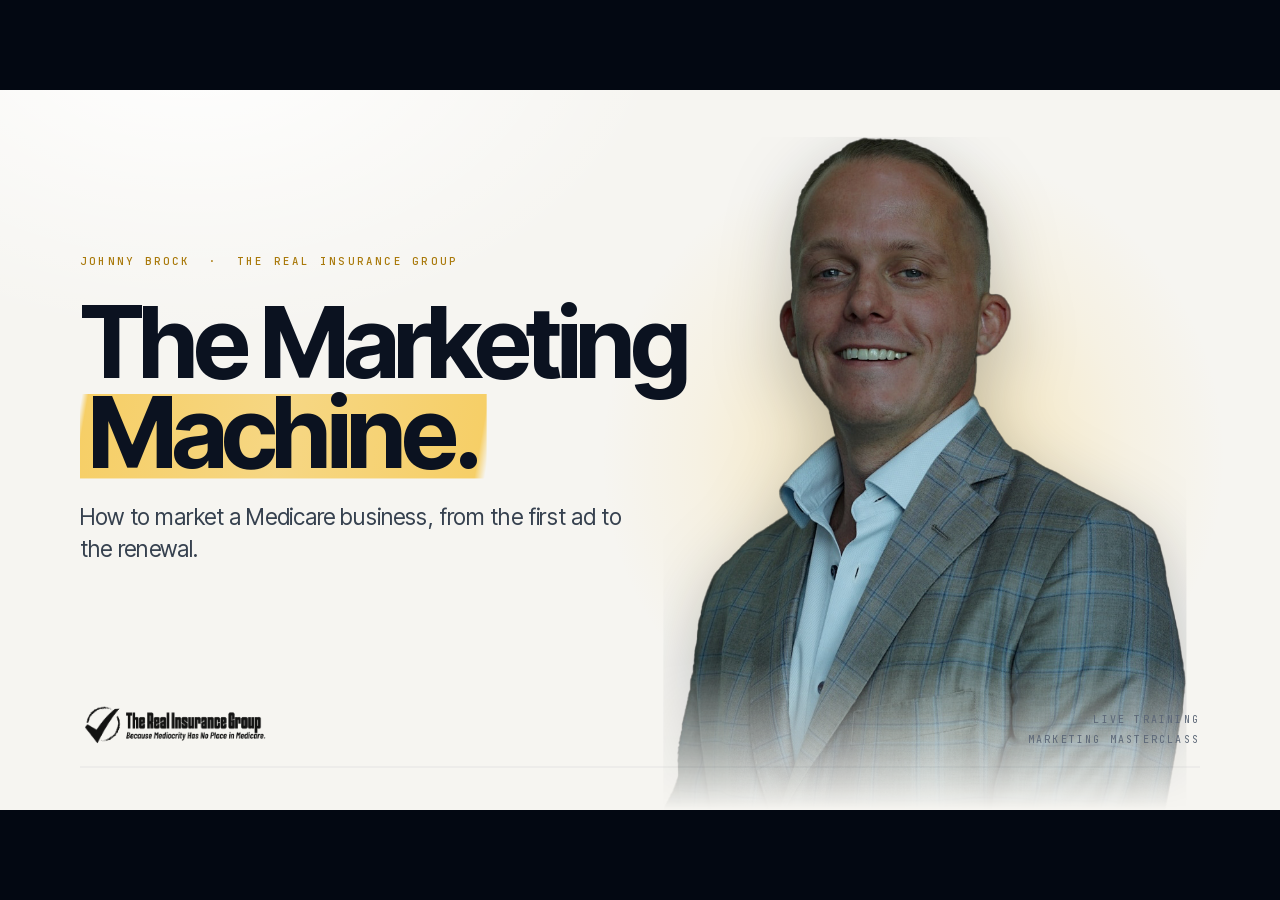
<file: index.html>
<!doctype html>
<html lang="en">
<head>
<meta charset="utf-8">
<meta name="viewport" content="width=device-width,initial-scale=1">
<title>The Marketing Machine (short cut) · Johnny Brock · The Real Insurance Group</title>
<style>
/* ───────────────────────────── FONTS (bundled, works offline) ───────────────────────────── */
@font-face{font-family:'Instrument Serif';font-style:normal;font-weight:400;src:url(assets/fonts/InstrumentSerif-Regular.woff2) format('woff2');font-display:block}
@font-face{font-family:'Instrument Serif';font-style:italic;font-weight:400;src:url(assets/fonts/InstrumentSerif-Italic.woff2) format('woff2');font-display:block}
@font-face{font-family:'Inter Tight';font-style:normal;font-weight:300 700;src:url(assets/fonts/InterTight.woff2) format('woff2');font-display:block}
@font-face{font-family:'Inter Tight';font-style:italic;font-weight:300 700;src:url(assets/fonts/InterTight-Italic.woff2) format('woff2');font-display:block}
@font-face{font-family:'JetBrains Mono';font-style:normal;font-weight:400 500;src:url(assets/fonts/JetBrainsMono.woff2) format('woff2');font-display:block}

/* ───────────────────────────── TOKENS ───────────────────────────── */
:root{
  --ink:#060E1B; --ink-2:#030812; --panel:#0B1A30;
  --paper:#F2F5F9; --paper-2:#E5EDF7;
  --t1:#F2F5F9; --t2:#B9C4D3; --t3:#7F8DA2; --t4:#55637A;
  --gold:#D9A621; --gold-2:#EBC04A; --red:#E5342A; --sky:#4E9BE8;
  --line:rgba(242,245,249,.14); --line-2:rgba(242,245,249,.08); --line-gold:rgba(217,166,33,.6);
  --serif:'Instrument Serif',Georgia,'Times New Roman',serif;
  --sans:'Inter Tight',Inter,system-ui,-apple-system,'Segoe UI',sans-serif;
  --mono:'JetBrains Mono',ui-monospace,SFMono-Regular,Menlo,monospace;
}
*{box-sizing:border-box}
html,body{margin:0;height:100%;background:var(--ink-2);color:var(--t1);font-family:var(--sans);-webkit-font-smoothing:antialiased;overflow:hidden}
body{cursor:none}
body.show-cursor{cursor:default}

/* ───────────────────────────── STAGE ───────────────────────────── */
#stage{position:absolute;left:50%;top:50%;width:1920px;height:1080px;transform:translate(-50%,-50%) scale(var(--s,1));transform-origin:center center;background:var(--ink);overflow:hidden}
.slide{position:absolute;inset:0;opacity:0;visibility:hidden;transition:opacity .55s cubic-bezier(.2,.7,.2,1),visibility 0s linear .55s;background:var(--ink);color:var(--t1)}
.slide.active{opacity:1;visibility:visible;transition:opacity .55s cubic-bezier(.2,.7,.2,1),visibility 0s}
.slide .light{position:absolute;inset:0;pointer-events:none;background:
  radial-gradient(1400px 900px at 18% -10%, rgba(78,155,232,.085), transparent 62%),
  radial-gradient(1000px 700px at 100% 110%, rgba(217,166,33,.05), transparent 60%)}
.slide.paper{background:var(--paper);color:var(--ink)}
.slide.paper .light{background:radial-gradient(1400px 900px at 18% -10%, rgba(255,255,255,.9), transparent 62%)}
.grain{position:absolute;inset:0;pointer-events:none;z-index:50;opacity:.055;mix-blend-mode:overlay;
  background-image:url("data:image/svg+xml;utf8,<svg xmlns='http://www.w3.org/2000/svg' width='220' height='220'><filter id='n'><feTurbulence type='fractalNoise' baseFrequency='.85' numOctaves='2' stitchTiles='stitch'/><feColorMatrix values='0 0 0 0 1 0 0 0 0 1 0 0 0 0 1 0 0 0 .9 0'/></filter><rect width='100%' height='100%' filter='url(%23n)'/></svg>")}

/* ───────────────────────────── CHROME ───────────────────────────── */
.chrome{position:absolute;inset:0;pointer-events:none;z-index:5}
.c-kicker{position:absolute;left:120px;top:76px;font:500 15px/1 var(--mono);letter-spacing:.24em;text-transform:uppercase;color:var(--gold)}
.c-brand{position:absolute;right:120px;top:76px;font:400 15px/1 var(--mono);letter-spacing:.24em;text-transform:uppercase;color:var(--t3)}
.c-foot{position:absolute;left:120px;right:120px;bottom:64px;height:44px;border-top:1px solid var(--line);display:flex;justify-content:space-between;align-items:flex-end}
.c-foot .l{font:italic 400 22px/1 var(--serif);color:var(--t3);letter-spacing:.01em}
.c-foot .r{font:400 15px/1 var(--mono);letter-spacing:.22em;color:var(--t3)}
.paper .c-brand,.paper .c-foot .l,.paper .c-foot .r{color:#5B6B82}
.paper .c-foot{border-top-color:rgba(6,14,27,.16)}

/* timer chip */
.chip{position:absolute;right:120px;bottom:124px;display:none;align-items:center;gap:18px;padding:16px 22px;border:1px solid var(--line-gold);border-radius:2px;font:500 15px/1 var(--mono);letter-spacing:.2em;text-transform:uppercase;color:var(--gold);background:rgba(6,14,27,.6);z-index:6}
.chip b{font:400 34px/1 var(--serif);color:var(--t1);letter-spacing:.02em;min-width:96px;text-align:right}
.chip.on{display:flex}
.chip.zero{border-color:rgba(229,52,42,.6);color:var(--red)}
.paper .chip{background:rgba(242,245,249,.8)} .paper .chip b{color:var(--ink)}
#stage:has(.slide.paper.active) .chip{background:rgba(242,245,249,.88);border-color:rgba(166,124,18,.5);color:#8A6410}
#stage:has(.slide.paper.active) .chip b{color:var(--ink)}

/* ───────────────────────────── TYPE ───────────────────────────── */
.content{position:absolute;left:120px;right:120px;top:168px;bottom:150px}
.kicker{font:500 16px/1 var(--mono);letter-spacing:.24em;text-transform:uppercase;color:var(--gold);margin:0 0 30px}
.head{font:400 92px/1.02 var(--serif);letter-spacing:-.012em;margin:0;max-width:1460px;color:var(--t1)}
.head em{font-style:italic;color:var(--gold-2)}
.head.xl{font-size:124px;max-width:1600px}
.head.md{font-size:76px}
.sub{font:400 30px/1.42 var(--sans);color:var(--t2);margin:30px 0 0;max-width:1180px;letter-spacing:-.005em}
.sub em{font-style:italic;color:var(--t1)}
.paper .head{color:var(--ink)} .paper .sub{color:#3C4A5E} .paper .kicker{color:#A67C12}
.num{font:400 160px/0.92 var(--serif);letter-spacing:-.02em;color:var(--t1);font-variant-numeric:lining-nums}
.num small{font-size:.42em;letter-spacing:0;color:var(--t2)}
.label{font:400 19px/1.3 var(--sans);letter-spacing:.14em;text-transform:uppercase;color:var(--t3)}
.body{font:400 25px/1.48 var(--sans);color:var(--t2);margin:0}
.body b{color:var(--t1);font-weight:500}
.idx{font:500 15px/1 var(--mono);letter-spacing:.22em;color:var(--gold)}
.grule{width:56px;height:1px;background:var(--gold);opacity:.9}
.hair{height:1px;background:var(--line)}
.it{font-family:var(--serif);font-style:italic}
.au{color:var(--gold-2)}
.q{font:italic 400 54px/1.22 var(--serif);color:var(--t1);letter-spacing:-.005em;margin:0}
.qmark{position:absolute;font:400 420px/1 var(--serif);color:var(--gold);opacity:.14;pointer-events:none;user-select:none}

/* ───────────────────────────── LAYOUT PRIMITIVES ───────────────────────────── */
.cols{display:grid;gap:0}
.cols.c2{grid-template-columns:1fr 1fr}
.cols.c3{grid-template-columns:1fr 1fr 1fr}
.cols.c4{grid-template-columns:repeat(4,1fr)}
.cols.c5{grid-template-columns:repeat(5,1fr)}
.cols>.col{padding:0 56px 0 0}
.cols>.col+.col{border-left:1px solid var(--line);padding-left:56px}
.cols>.col h3{font:500 30px/1.2 var(--sans);margin:22px 0 14px;color:var(--t1);letter-spacing:-.01em}
.cols>.col p{font:400 24px/1.45 var(--sans);color:var(--t2);margin:0}
.big3>.col h3{font-size:84px!important;margin:30px 0 28px!important}.big3>.col p{font-size:28px;line-height:1.5}
.big2>.col h3{font-size:40px;margin:28px 0 20px}.big2>.col p{font-size:28px;line-height:1.5}.big2>.col{padding-right:96px}.big2>.col+.col{padding-left:96px}
.ledger{border-top:1px solid var(--line)}
.ledger .row{display:grid;grid-template-columns:520px 1fr;gap:40px;align-items:baseline;padding:28px 0;border-bottom:1px solid var(--line)}
.ledger .row .t{font:500 30px/1.2 var(--sans);color:var(--t1);letter-spacing:-.01em}
.ledger .row .d{font:400 24px/1.45 var(--sans);color:var(--t2)}
.crmled .row{padding:24px 0}
.ledger .row .p{font:400 56px/1 var(--serif);color:var(--t1);text-align:right;letter-spacing:-.01em}
.s-skool .ledger .row{padding:18px 0}
.stack{display:flex;flex-direction:column}
.frame{position:relative;border:1px solid var(--line);border-radius:6px;overflow:hidden;background:#000;box-shadow:0 40px 120px -30px rgba(0,0,0,.8), inset 0 1px 0 rgba(255,255,255,.08)}
.frame video,.frame img{display:block;width:100%;height:100%;object-fit:cover;object-position:top}
.frame .bar{position:absolute;z-index:2;left:0;right:0;top:0;height:34px;border-bottom:1px solid var(--line-2);background:rgba(6,14,27,.55);backdrop-filter:blur(6px);display:flex;align-items:center;padding:0 18px;gap:8px}
.frame .bar i{width:9px;height:9px;border-radius:50%;border:1px solid var(--line);display:block}
.frame .bar span{margin-left:auto;font:400 12px/1 var(--mono);letter-spacing:.2em;text-transform:uppercase;color:var(--t3)}
.frame.live::after{content:"";position:absolute;inset:0;pointer-events:none;box-shadow:inset 0 0 0 1px rgba(255,255,255,.05)}
.live-dot{display:inline-flex;align-items:center;gap:10px;font:500 14px/1 var(--mono);letter-spacing:.22em;text-transform:uppercase;color:var(--t3)}
.live-dot::before{content:"";width:8px;height:8px;border-radius:50%;background:var(--gold);box-shadow:0 0 0 0 rgba(217,166,33,.6);animation:pulse 2s infinite}
@keyframes pulse{0%{box-shadow:0 0 0 0 rgba(217,166,33,.55)}70%{box-shadow:0 0 0 12px rgba(217,166,33,0)}100%{box-shadow:0 0 0 0 rgba(217,166,33,0)}}

/* ───────────────────────────── MOTION ───────────────────────────── */
.slide.active .a{animation:rise .9s cubic-bezier(.2,.7,.2,1) backwards}
@keyframes rise{from{opacity:0;transform:translateY(16px)}to{opacity:1;transform:none}}
.frag{opacity:0;transform:translateY(10px);transition:opacity .6s cubic-bezier(.2,.7,.2,1),transform .6s cubic-bezier(.2,.7,.2,1)}
.frag.in{opacity:1;transform:none}
.frag.dim{opacity:.38}
.bar-grow{transform:scaleY(0);transform-origin:bottom;transition:transform 1.1s cubic-bezier(.2,.8,.2,1)}
.in .bar-grow,.slide.active .bar-grow.go{transform:scaleY(1)}
@media (prefers-reduced-motion:reduce){.a,.frag{animation:none!important;transition:none!important;opacity:1;transform:none}}
.slide:not(.active) .a{animation:none}

/* ───────────────────────────── SLIDE SPECIFICS ───────────────────────────── */
/* 01 title */
.s-title .photo{position:absolute;right:140px;bottom:0;height:1010px;width:auto;filter:drop-shadow(0 30px 60px rgba(0,0,0,.6));
  -webkit-mask-image:linear-gradient(to bottom,#000 78%,transparent 100%);mask-image:linear-gradient(to bottom,#000 78%,transparent 100%)}
.s-title .glow{position:absolute;right:-100px;top:-100px;width:1300px;height:1300px;border-radius:50%;background:radial-gradient(closest-side,rgba(78,155,232,.16),rgba(78,155,232,.05) 45%,transparent 70%);pointer-events:none}
.s-title .tb{position:absolute;left:120px;top:288px;width:1000px}
.s-title .kicker{margin-bottom:44px}
.s-title h1{font:400 172px/0.92 var(--serif);letter-spacing:-.02em;margin:0;color:var(--t1)}
.s-title h1 em{font-style:italic;color:var(--gold-2)}
.s-title .sub{font-size:34px;margin-top:48px;max-width:760px;color:var(--t2)}
.s-title .logo{position:absolute;left:120px;bottom:92px;width:300px;opacity:.92}
.s-title .vr{position:absolute;left:120px;right:120px;bottom:64px;border-top:1px solid var(--line)}
.s-title .meta{position:absolute;right:120px;bottom:92px;font:400 15px/1.9 var(--mono);letter-spacing:.22em;text-transform:uppercase;color:var(--t3);text-align:right}

/* 03 who's talking */
.s-who .pic{position:absolute;left:120px;top:168px;width:560px;height:690px;border-radius:4px;overflow:hidden;box-shadow:0 50px 120px -40px rgba(0,0,0,.9)}
.s-who .pic img{width:104%;height:104%;margin:-2% 0 0 -2%;object-fit:cover;object-position:center 30%;display:block;filter:saturate(.9) contrast(1.02)}
.s-who .pic::after{content:"";position:absolute;inset:0;box-shadow:inset 0 0 0 1px rgba(255,255,255,.12)}
.s-who .pic .plate{position:absolute;left:-14px;top:14px;right:14px;bottom:-14px;border:1px solid var(--line-gold);border-radius:4px;pointer-events:none;z-index:-1}
.s-who .txt{position:absolute;left:780px;right:120px;top:168px}
.s-who .stats{margin-top:64px;border-top:1px solid var(--line)}
.s-who .stat{display:grid;grid-template-columns:400px 1fr;align-items:baseline;padding:26px 0;border-bottom:1px solid var(--line)}
.s-who .stat .num{font-size:112px}
.s-who .stat .label{font-size:20px}

/* 04 eleven thousand */
.s-11k .big{font:400 300px/0.88 var(--serif);letter-spacing:-.03em;color:var(--t1);margin:-10px 0 0}
.s-11k .big small{font-size:92px;letter-spacing:-.01em;color:var(--t2);margin-left:24px}
.s-11k .why{margin-top:64px}
.s-11k .cond{position:absolute;left:0;right:0;bottom:0;font:italic 400 28px/1.4 var(--serif);color:var(--t2)}
.s-11k .cond b{font-style:normal;font-family:var(--sans);font-weight:500;color:var(--gold-2);font-size:22px;letter-spacing:.12em;text-transform:uppercase;margin-right:14px}

/* 05 three groups */
.s-groups .g .num{font-size:120px;margin-bottom:18px}
.s-groups .g p{font-size:22px!important;line-height:1.42!important}
.s-groups .head{font-size:80px}
.s-groups .sub{font-size:27px;margin-top:22px}
.s-groups .g h3{margin-top:0}
.s-groups .close{position:absolute;left:0;right:0;bottom:0}
.s-groups .close .big{font:italic 400 40px/1.2 var(--serif);color:var(--t1);margin:0 0 12px}
.s-groups .close p{margin:0;font-size:24px;color:var(--t2)}
.s-groups .src{margin-top:18px;font:400 13px/1 var(--mono);letter-spacing:.1em;color:var(--t4)}

/* 06 fifty fifty */
.s-ltv .split{display:grid;grid-template-columns:1fr 1fr;margin-top:48px;height:12px;gap:6px}
.s-ltv .split i{display:block;height:14px;background:var(--gold)}
.s-ltv .split i+i{background:rgba(242,245,249,.18)}
.s-ltv .halves{display:grid;grid-template-columns:1fr 1fr;gap:0;margin-top:38px}
.s-ltv .halves .col .num{font-size:136px}
.s-ltv .why{margin-top:44px;padding-top:30px;border-top:1px solid var(--line);display:grid;grid-template-columns:440px 1fr;gap:40px}
.s-ltv .why h4{margin:0;font:500 24px/1.3 var(--sans);color:var(--gold-2);letter-spacing:.02em}
.s-ltv .why p{margin:0;font-size:25px;line-height:1.48;color:var(--t2)}

/* 07 compounding */
.s-comp .chart{position:absolute;left:0;right:0;bottom:56px;height:540px;display:grid;grid-template-columns:repeat(5,1fr);gap:36px;align-items:end;border-bottom:1px solid var(--line)}
.s-comp .c{position:relative;height:100%;display:flex;flex-direction:column;justify-content:flex-end}
.s-comp .c .v{font:400 64px/1 var(--serif);color:var(--t1);margin-bottom:18px;letter-spacing:-.01em}
.s-comp .c .b{width:100%;border:1px solid var(--line);border-bottom:0;background:rgba(242,245,249,.04)}
.s-comp .c:last-child .b{background:var(--gold);border-color:var(--gold)}
.s-comp .c:last-child .v{color:var(--gold-2)}
.s-comp .c .y{position:absolute;left:0;bottom:-46px;font:400 15px/1 var(--mono);letter-spacing:.22em;text-transform:uppercase;color:var(--t3)}

/* 08 stack */
.s-stack .ledger .row{grid-template-columns:400px 1fr;padding:34px 0;min-height:128px}.s-stack .ledger .row .t{font-size:34px}.s-stack .ledger .row .d{font-size:25px}
.s-stack .two{display:grid;grid-template-columns:1fr 1fr;gap:96px;margin-top:56px}

/* 09 one client */
.s-one .rec{width:1060px;margin-top:40px}
.s-one .rec .row{display:grid;grid-template-columns:1fr 320px;align-items:baseline;padding:14px 0;border-bottom:1px solid var(--line)}
.s-one .rec .row .t{font:400 30px/1 var(--sans);color:var(--t2)}
.s-one .rec .row .p{font:400 58px/1 var(--serif);text-align:right;color:var(--t1)}
.s-one .rec .tot{display:grid;grid-template-columns:1fr 460px;align-items:center;padding:26px 0 0;border-top:1px solid var(--gold);margin-top:-1px}
.s-one .rec .tot .t{font:italic 400 34px/1.2 var(--serif);color:var(--t1)}
.s-one .rec .tot .p{font:400 124px/.9 var(--serif);text-align:right;color:var(--gold-2);letter-spacing:-.02em}
.s-one .aside{position:absolute;right:0;bottom:0;width:560px}
.s-one .aside p{font:400 24px/1.5 var(--sans);color:var(--t2);margin:0 0 26px}
.s-one .aside .go{font:italic 400 38px/1.2 var(--serif);color:var(--t1);margin-top:40px;padding-top:30px;border-top:1px solid var(--line)}

/* 10 worth / honest */
.s-honest .grid{display:grid;grid-template-columns:760px 1fr;gap:96px;margin-top:40px}
.s-honest .head{font-size:72px!important}.s-honest .sub{font-size:26px;margin-top:22px}.s-honest .body{font-size:22px}
.s-honest .num{font-size:112px}
.s-honest .cav{margin-top:28px;padding-top:22px;border-top:1px solid var(--line)}
.s-honest .cav h4{margin:0 0 8px;font:500 24px/1.3 var(--sans);color:var(--t1)}
.s-honest .story p{font:400 24px/1.5 var(--sans);color:var(--t2);margin:0 0 26px}
.s-honest .story .idx{display:block;margin-bottom:16px}
.s-honest .story p.road{font:500 26px/1.4 var(--sans);color:var(--t1);padding-left:22px;border-left:2px solid var(--gold);margin:-6px 0 30px}
.s-honest .pay{font:italic 400 42px/1.2 var(--serif);color:var(--gold-2);margin-top:8px}
.s-honest .turn{position:absolute;left:0;right:0;bottom:0;padding-top:28px;border-top:1px solid var(--line);display:grid;grid-template-columns:1fr 1fr;gap:96px}
.s-honest .turn p{margin:0;font:400 27px/1.4 var(--sans);color:var(--t1)}
.s-honest .turn p.d{color:var(--t2)}

/* 11 script */
.s-script .open{font:italic 400 40px/1.3 var(--serif);color:var(--t1);margin:36px 0 0;max-width:1560px}
.s-script .grid{display:grid;grid-template-columns:1fr 1fr;gap:96px;margin-top:52px}
.s-script .list{border-top:1px solid var(--line)}
.s-script .list .row{display:grid;grid-template-columns:1fr auto;padding:17px 0;border-bottom:1px solid var(--line);font:400 28px/1.2 var(--sans);color:var(--t1)}
.s-script .list .row span{font:italic 400 24px/1 var(--serif);color:var(--gold-2)}
.s-script .tier .row{grid-template-columns:150px 1fr}
.s-script .tier .row b{font:500 15px/1 var(--mono);letter-spacing:.24em;color:var(--t3)}
.s-script .ask{font:italic 400 30px/1.3 var(--serif);color:var(--t1);margin:26px 0 0}
.s-script .ask span{color:var(--gold-2)}
.s-script .note{position:absolute;left:0;bottom:0;font:400 21px/1 var(--sans);color:var(--t3)}

/* 12 / 25 / 31 big statement */
.s-state .head{position:absolute;left:120px;right:120px;top:50%;transform:translateY(-52%);font-size:124px;max-width:1500px}
.paper .head em{color:#A67C12}

/* 13 abandoned */
.s-aband .tl{margin-top:60px;border-top:1px solid var(--line)}
.s-aband .tl .row{display:grid;grid-template-columns:120px 1fr;align-items:baseline;padding:32px 0;border-bottom:1px solid var(--line)}
.s-aband .tl .row p{margin:0;font:400 38px/1.3 var(--sans);color:var(--t1);letter-spacing:-.01em}
.s-aband .tl .row:last-child p{color:var(--gold-2)}

/* 14 two things */
.s-two .grid{display:grid;grid-template-columns:1fr 1fr 520px;gap:72px;margin-top:64px;align-items:start}
.s-two .t .idx{display:block;margin-bottom:26px}
.s-two .t h3{font:400 72px/1 var(--serif);margin:0 0 22px;color:var(--t1)}
.s-two .t p{font:400 25px/1.48 var(--sans);color:var(--t2);margin:0}
.s-two .pic{position:relative;width:520px;height:560px;border-radius:4px;overflow:hidden;margin-top:-40px}
.s-two .pic img{width:106%;height:106%;margin:-3% 0 0 -3%;object-fit:cover;object-position:center 20%;display:block;filter:saturate(.85)}
.s-two .pic::after{content:"";position:absolute;inset:0;box-shadow:inset 0 0 0 1px rgba(255,255,255,.12)}
.s-two .foot{position:absolute;left:0;right:0;bottom:0;padding-top:30px;border-top:1px solid var(--line);font:italic 400 40px/1.2 var(--serif);color:var(--t1)}

/* 15 build master scale */
.s-bms .tri{display:grid;grid-template-columns:1fr 1fr 1fr;margin-top:104px}
.s-bms .tri .col h2{font:400 128px/.95 var(--serif);margin:0 0 32px;color:var(--t1);letter-spacing:-.02em}
.s-bms .tri .col .idx{display:block;margin-bottom:28px}
.s-bms .tri .col p{font:400 26px/1.48 var(--sans);color:var(--t2);margin:0}

/* 16 ad account */
.s-ads .stats{display:grid;grid-template-columns:1fr 1fr 1fr;margin-top:26px;border-top:1px solid var(--line);border-bottom:1px solid var(--line)}
.s-ads .stats .s{padding:18px 56px 22px 0}
.s-ads .stats .s+.s{border-left:1px solid var(--line);padding-left:56px}
.s-ads .stats .num{font-size:92px}
.s-ads .stats .s:first-child .num{color:var(--gold-2)}
.s-ads .stats .label{margin-top:10px}
.s-ads .frame{position:absolute;left:0;right:0;bottom:0;height:440px}
.s-ads .frame video{object-position:center 78%}

/* 19/21/23 video slides */
.s-vid .frame{position:absolute;left:0;top:0;width:1060px;height:596px}
.s-vid .frame video{padding-top:34px;background:#0b0f16}
.s-vid .pts{position:absolute;left:1150px;right:0;top:0}
.s-vid .pts .row{padding:22px 0;border-bottom:1px solid var(--line)}
.s-vid .pts .row:first-child{border-top:1px solid var(--line)}
.s-vid .pts h4{margin:0 0 8px;font:500 26px/1.2 var(--sans);color:var(--t1)}
.s-vid .pts p{margin:0;font:400 21px/1.45 var(--sans);color:var(--t2)}
.s-vid .cap{position:absolute;left:0;bottom:0;display:flex;align-items:center;gap:26px}
.s-vid .cap .live-dot{color:var(--t3)}
.s-vid .cap span.t{font:italic 400 24px/1 var(--serif);color:var(--t3)}
.s-vid.wide .frame{width:1680px;height:640px;left:0}
.s-vid.wide .pts{display:none}

/* 22 week */
.s-week .wk{display:grid;grid-template-columns:repeat(5,1fr);margin-top:64px;border-top:1px solid var(--line)}
.s-week .d{padding:32px 30px 40px 0;border-bottom:1px solid var(--line)}
.s-week .d+.d{border-left:1px solid var(--line);padding-left:34px}
.s-week .d .day{font:500 15px/1 var(--mono);letter-spacing:.24em;text-transform:uppercase;color:var(--t3);display:flex;justify-content:space-between}
.s-week .d .day span{color:var(--gold-2)}
.s-week .d h3{font:400 44px/1.12 var(--serif);margin:26px 0 0;color:var(--t1);min-height:100px}
.s-week .close{position:absolute;left:0;right:0;bottom:0;font:italic 400 40px/1.25 var(--serif);color:var(--t1)}
.s-week .close span{color:var(--gold-2)}

/* 24 value */
.s-val .ledger{margin-top:40px}
.s-val .ledger .row{grid-template-columns:1fr 380px;padding:17px 0}
.s-val .ledger .row .t{font-weight:400;font-size:29px;color:var(--t1)}.s-val .ledger .row .p{font-size:50px}
.s-val .tot{display:grid;grid-template-columns:1fr auto auto;gap:80px;align-items:center;padding-top:24px;border-top:1px solid var(--gold);margin-top:-1px}
.s-val .tot .l{font:italic 400 34px/1 var(--serif);color:var(--t1)}
.s-val .tot .n{font:400 88px/.9 var(--serif);color:var(--gold-2);letter-spacing:-.02em}
.s-val .tot .n small{font-size:28px;color:var(--t2);letter-spacing:.02em;margin-left:10px;font-style:italic}

/* 25 offer */
.s-offer .wrap{position:absolute;left:120px;right:120px;top:50%;transform:translateY(-50%);text-align:center}
.s-offer .lead{font:italic 400 44px/1.2 var(--serif);color:#3C4A5E;margin:0 0 12px}
.s-offer .price{font:400 380px/.85 var(--serif);color:var(--ink);letter-spacing:-.04em;margin:0;display:flex;align-items:baseline;justify-content:center;gap:18px}
.s-offer .price small{font-size:96px;letter-spacing:-.01em;color:#3C4A5E;font-style:italic}
.s-offer .all{font:500 34px/1.2 var(--sans);color:var(--ink);margin:42px 0 18px;letter-spacing:-.01em}
.s-offer .less{font:400 27px/1.45 var(--sans);color:#5B6B82;margin:0 auto;max-width:1000px}
.s-offer .less b{color:var(--ink);font-weight:500}

/* 26 deadline */
.s-dead .grid{display:grid;grid-template-columns:1fr 1fr;margin-top:56px}
.s-dead .pr{font:400 200px/.9 var(--serif);letter-spacing:-.03em;color:var(--t1);margin:26px 0 24px}
.s-dead .pr small{font-size:64px;color:var(--t2);font-style:italic;letter-spacing:0}
.s-dead .col+.col .pr{color:var(--t3)}
.s-dead .col+.col .kicker{color:var(--red)}
.s-dead .col p{font-size:25px}
.s-dead .foot{position:absolute;left:0;right:0;bottom:0;padding-top:30px;border-top:1px solid var(--line);font:italic 400 36px/1.25 var(--serif);color:var(--t1)}
.s-dead .foot span{color:var(--gold-2)}

/* 27-29 testimonials */
.s-test .qwrap{position:absolute;left:0;right:0;top:40px}
.s-test .qwrap.lower{top:50%;transform:translateY(-58%)}
.s-test .q{max-width:1500px;font-size:60px}
.s-test .who{display:flex;align-items:center;gap:22px;margin-top:48px}
.s-test .who i{width:56px;height:1px;background:var(--gold);display:block}
.s-test .who span{font:400 22px/1 var(--sans);letter-spacing:.12em;text-transform:uppercase;color:var(--t2)}
.s-test .num{font-size:220px;color:var(--gold-2)}
.s-test .when{font:400 30px/1.4 var(--sans);color:var(--t2);margin:20px 0 60px;max-width:1100px}
.s-test .q.sm{font-size:42px;max-width:1560px;color:var(--t2)}
.s-test .q.sm b{font-weight:400;color:var(--t1)}

/* 30 next */
.s-next .p{font:400 34px/1.45 var(--sans);color:var(--t2);margin:48px 0 0;max-width:1500px}
.s-next .p b{font-weight:500;color:var(--t1)}
.s-next .steps{margin-top:72px;display:grid;grid-template-columns:repeat(3,1fr)}.s-next .steps .col h3{font-size:36px;margin-top:26px}.s-next .steps .col p{font-size:26px}

/* 31 ama */
.s-ama .head{font-size:176px}
.s-ama .sub{font-size:34px;margin-top:40px}
.s-ama .logo{position:absolute;left:120px;top:58px;width:280px;opacity:.9}
.s-ama .c-brand{display:none}


/* 24 the core — the Room is the hero */
.s-core .core{display:grid;grid-template-columns:1.32fr 1fr;margin-top:52px}
.s-core .pane{padding-right:64px}
.s-core .pane+.pane{border-left:1px solid var(--line);padding-left:64px;padding-right:0}
.s-core .pane .tag{font:500 15px/1 var(--mono);letter-spacing:.22em;text-transform:uppercase;color:var(--t3)}
.s-core .pane.hero .tag{color:var(--gold)}
.s-core .hd{display:flex;align-items:baseline;justify-content:space-between;gap:22px;margin-top:18px}
.s-core .hd::after{content:"";position:absolute}
.s-core .pane h2{font:400 62px/1 var(--serif);letter-spacing:-.02em;margin:0;color:var(--t2)}
.s-core .pane.hero h2{font-size:86px;color:var(--t1)}
.s-core .rule{width:88px;height:2px;background:var(--gold);margin-top:18px;opacity:0}
.s-core .pane.hero .rule{opacity:1}
.s-core .pane .lede{font:400 24px/1.4 var(--sans);color:var(--t2);margin:18px 0 0;max-width:860px}
.s-core .pane.hero .lede{font-size:27px;color:var(--t1)}
.s-core .pane ul{list-style:none;margin:18px 0 0;padding:0}
.s-core .pane li{font:400 21px/1.35 var(--sans);color:var(--t3);padding:7px 0 7px 26px;position:relative}
.s-core .pane.hero li{font-size:23px;color:var(--t2)}
.s-core .pane li::before{content:"";position:absolute;left:0;top:.72em;width:11px;height:1px;background:var(--gold);opacity:.75}
.s-core .pane .pz{font:400 50px/1 var(--serif);color:var(--t2);white-space:nowrap}
.s-core .pane.hero .pz{font-size:58px;color:var(--t1)}
.s-core .pane .pz small{font-size:.42em;font-style:italic;color:var(--t3);letter-spacing:0}
.s-core .corefoot{position:absolute;left:0;right:0;bottom:0;padding-top:26px;border-top:1px solid var(--line);font:400 27px/1.4 var(--sans);color:var(--t2);max-width:1520px}
.s-core .corefoot b{color:var(--gold-2);font-weight:400;font-family:var(--serif);font-size:38px;letter-spacing:-.01em}

/* 25 fast-action bonuses */
.s-bonus .bl{border-top:1px solid var(--line);margin-top:38px}
.s-bonus .row{display:grid;grid-template-columns:56px 1fr 250px;gap:28px;align-items:baseline;padding:15px 0;border-bottom:1px solid var(--line)}
.s-bonus .row .i{font:500 15px/1 var(--mono);letter-spacing:.2em;color:var(--gold)}
.s-bonus .row .t{font:500 29px/1.15 var(--sans);color:var(--t1);letter-spacing:-.01em}
.s-bonus .row .d{font:400 21px/1.38 var(--sans);color:var(--t2);margin:6px 0 0}
.s-bonus .row .p{font:400 52px/1 var(--serif);color:var(--t1);text-align:right;letter-spacing:-.01em}
.s-bonus .row .p.na{font:italic 400 24px/1.25 var(--serif);color:var(--gold-2);text-align:right}
.s-bonus .tot{display:grid;grid-template-columns:56px 1fr 250px;gap:28px;align-items:center;padding-top:16px;border-top:1px solid var(--gold);margin-top:-1px}
.s-bonus .tot .l{font:italic 400 31px/1 var(--serif);color:var(--t1);grid-column:2}
.s-bonus .tot .n{font:400 66px/.9 var(--serif);color:var(--gold-2);letter-spacing:-.02em;text-align:right}
.s-bonus .bfoot{margin:18px 0 0;font:italic 400 27px/1.3 var(--serif);color:var(--t2)}
.s-bonus .bfoot span{color:var(--gold-2)}

/* 27 the whole offer, one screen */
.s-full .content{top:146px;bottom:126px}
.s-full .head{font-size:58px;max-width:1600px}
.s-full .panes{display:grid;grid-template-columns:1fr 1.22fr;margin-top:26px}
.s-full .pane{padding-right:54px;display:flex;flex-direction:column}
.s-full .c-brand{display:none}
#stage:has(.s-full.active) .chip.on{bottom:auto;top:58px}
.s-full .pane+.pane{border-left:1px solid var(--line);padding-left:54px;padding-right:0}
.s-full .ph{font:500 14px/1 var(--mono);letter-spacing:.22em;text-transform:uppercase;color:var(--t3);margin:0 0 16px}
.s-full .pane+.pane .ph{color:var(--gold)}
.s-full .li{display:grid;grid-template-columns:1fr auto;gap:26px;align-items:baseline;padding:11px 0;border-bottom:1px solid var(--line-2)}
.s-full .li .n{font:500 24px/1.25 var(--sans);color:var(--t1);letter-spacing:-.01em}
.s-full .li .n small{display:block;font:400 18px/1.3 var(--sans);color:var(--t3);margin-top:4px;font-weight:400}
.s-full .li .v{font:400 40px/1 var(--serif);color:var(--t1);white-space:nowrap}
.s-full .li .v.na{font:italic 400 21px/1 var(--serif);color:var(--gold-2)}
.s-full .sum{display:grid;grid-template-columns:1fr auto;gap:26px;align-items:baseline;padding-top:14px;border-top:1px solid var(--line-gold);margin-top:auto}
.s-full .sum .l{font:italic 400 25px/1 var(--serif);color:var(--t2)}
.s-full .sum .v{font:400 54px/1 var(--serif);color:var(--gold-2);letter-spacing:-.02em}
.s-full .bar{position:absolute;left:0;right:0;bottom:0;border-top:1px solid var(--gold);padding-top:24px;display:grid;grid-template-columns:auto auto 1fr auto;gap:60px;align-items:end}
.s-full .bar .k{font:500 13px/1 var(--mono);letter-spacing:.2em;text-transform:uppercase;color:var(--t3);margin:0 0 12px}
.s-full .bar .yp .k{color:var(--gold)}
.s-full .bar .ap .k{color:var(--red)}
.s-full .bar .big{font:400 118px/.86 var(--serif);color:var(--t1);letter-spacing:-.03em}
.s-full .bar .big small{font-size:.32em;font-style:italic;color:var(--t2);letter-spacing:0}
.s-full .bar .ap .big{font-size:78px;color:var(--t3)}
.s-full .bar .ap .big small{color:var(--t4)}
.s-full .bar .gr{font:400 21px/1.45 var(--sans);color:var(--t2);max-width:430px;padding-bottom:8px}
.s-full .bar .gr b{color:var(--t1);font-weight:500}
.s-full .join{display:flex;align-items:center;gap:20px}
.s-full .qr{width:112px;height:112px;border:1px dashed var(--line-gold);border-radius:3px;display:flex;align-items:center;justify-content:center;text-align:center;font:500 11px/1.5 var(--mono);letter-spacing:.16em;color:var(--t4);flex:none}
.s-full .join .u .k{margin-bottom:10px}
.s-full .join .u .url{font:italic 400 42px/1 var(--serif);letter-spacing:-.005em;color:var(--gold-2)}

/* 28 proof, two at once */
.s-proof .grid{display:grid;grid-template-columns:1fr 1fr 1fr;margin-top:52px}
.s-proof .c{padding:0 52px}
.s-proof .c:first-child{padding-left:0}
.s-proof .c:last-child{padding-right:0}
.s-proof .c+.c{border-left:1px solid var(--line)}
.s-proof .big{font:400 112px/.9 var(--serif);color:var(--gold-2);letter-spacing:-.03em}
.s-proof .cap{font:400 23px/1.4 var(--sans);color:var(--t2);margin:18px 0 26px;max-width:520px}
.s-proof .qt{font:italic 400 27px/1.4 var(--serif);color:var(--t1);margin:0}
.s-proof .qt b{font-weight:400;color:var(--gold-2)}
.s-proof .who{display:flex;align-items:center;gap:20px;margin-top:30px}
.s-proof .who i{width:48px;height:1px;background:var(--gold);display:block}
.s-proof .who span{font:400 20px/1 var(--sans);letter-spacing:.12em;text-transform:uppercase;color:var(--t2)}
.s-proof .c.b .big{font-size:84px;color:var(--t1);line-height:.98}
.s-proof .c.b .cap{margin-bottom:30px}

/* 30 the math close */
.s-math .three{display:grid;grid-template-columns:repeat(3,1fr);margin-top:56px}
.s-math .three .c{padding-right:60px}
.s-math .three .c+.c{border-left:1px solid var(--line);padding-left:60px;padding-right:0}
.s-math .three .k{font:500 14px/1 var(--mono);letter-spacing:.2em;text-transform:uppercase;color:var(--t3);margin:0 0 22px}
.s-math .three .v{font:400 116px/.88 var(--serif);color:var(--t1);letter-spacing:-.03em}
.s-math .three .c.win .v{color:var(--gold-2)}
.s-math .three .c.win .k{color:var(--gold)}
.s-math .three p{font:400 24px/1.42 var(--sans);color:var(--t2);margin:24px 0 0}
.s-math .mfoot{position:absolute;left:0;right:0;bottom:0;padding-top:28px;border-top:1px solid var(--line);font:italic 400 36px/1.3 var(--serif);color:var(--t1);max-width:1560px}
.s-math .mfoot span{color:var(--gold-2)}

/* persistent offer rail (28-31) */
.rail{position:absolute;left:120px;bottom:118px;display:flex;align-items:center;gap:26px;z-index:6}
.rail .p{font:400 54px/1 var(--serif);color:var(--t1);letter-spacing:-.02em}
.rail .p small{font-size:.36em;font-style:italic;color:var(--t2)}
.rail .d{width:1px;height:44px;background:var(--line)}
.rail .u{font:italic 400 38px/1.1 var(--serif);letter-spacing:-.005em;color:var(--gold-2)}
.rail .u small{display:block;font:400 12px/1 var(--mono);letter-spacing:.2em;text-transform:uppercase;color:var(--t4);margin-bottom:7px}
.s-ama .rail{bottom:130px}
.s-ama .rail .p{font-size:72px}
.s-ama .rail .d{height:58px}
.s-ama .rail .u{font-size:48px}
.s-ama .rail .u small{font-size:13px;color:var(--t3)}

/* 24 the room — the one thing */
.s-room .beats{margin-top:34px}
.s-room .b{padding:18px 0;border-top:1px solid var(--line)}
.s-room .b:last-child{border-bottom:1px solid var(--line)}
.s-room .b h3{font:400 42px/1.12 var(--serif);color:var(--t1);margin:0;letter-spacing:-.012em}
.s-room .b p{font:400 23px/1.4 var(--sans);color:var(--t2);margin:10px 0 0;max-width:1420px}
.s-room .rfoot{position:absolute;left:0;right:0;bottom:0;font:italic 400 33px/1.35 var(--serif);color:var(--t2)}
.s-room .rfoot span{color:var(--gold-2)}

/* 25 the anchor */
.s-anchor .comps{display:grid;grid-template-columns:repeat(3,1fr);margin-top:108px}
.s-anchor .c{padding-right:58px}
.s-anchor .c+.c{border-left:1px solid var(--line);padding-left:58px;padding-right:0}
.s-anchor .c .v{font:400 96px/.92 var(--serif);color:var(--t3);letter-spacing:-.03em;display:flex;align-items:baseline}
.s-anchor .c .v small{font-size:.5em;letter-spacing:-.02em}
.s-anchor .c .v i{font-size:.3em;font-style:italic;color:var(--t4);margin-left:6px}
.s-anchor .c h4{font:500 30px/1.2 var(--sans);color:var(--t1);margin:26px 0 10px;letter-spacing:-.01em}
.s-anchor .c p{font:400 23px/1.4 var(--sans);color:var(--t3);margin:0}
.s-anchor .afoot{position:absolute;left:0;right:0;bottom:0;padding-top:30px;border-top:1px solid var(--line);font:italic 400 36px/1.35 var(--serif);color:var(--t1)}
.s-anchor .afoot span{color:var(--gold-2)}

/* 26 the stack */
.s-plus .pl{border-top:1px solid var(--line);margin-top:30px}
.s-plus .row{display:grid;grid-template-columns:54px 1fr 230px;gap:26px;align-items:baseline;padding:10px 0;border-bottom:1px solid var(--line)}
.s-plus .row .i{font:500 14px/1 var(--mono);letter-spacing:.2em;color:var(--gold)}
.s-plus .row .t{font:500 26px/1.15 var(--sans);color:var(--t1);letter-spacing:-.01em}
.s-plus .row .d{font:400 19px/1.32 var(--sans);color:var(--t2);margin:4px 0 0}
.s-plus .row .p{font:400 48px/1 var(--serif);color:var(--t1);text-align:right;letter-spacing:-.01em;white-space:nowrap}
.s-plus .row .p small{font-size:.38em;font-style:italic;color:var(--t2)}
.s-plus .row .p.na{font:italic 400 23px/1.2 var(--serif);color:var(--gold-2)}
.s-plus .tot{display:grid;grid-template-columns:54px 1fr 230px;gap:26px;align-items:center;padding-top:15px;border-top:1px solid var(--gold);margin-top:-1px}
.s-plus .tot .l{font:italic 400 30px/1.15 var(--serif);color:var(--t1);grid-column:2}
.s-plus .tot .l em{display:block;font:400 20px/1.3 var(--sans);font-style:normal;color:var(--t2);margin-top:7px}
#stage:has(.s-plus.active) .chip.on{bottom:auto;top:58px}
.s-plus .c-brand{display:none}
.s-plus .tot .n{font:400 58px/.9 var(--serif);color:var(--gold-2);letter-spacing:-.02em;text-align:right;white-space:nowrap}
.s-plus .tot .n small{font-size:.3em;font-style:italic;color:var(--t2)}

/* 28 hero block inside the one-screen graphic */
.s-full .pane .hero h3{font:400 78px/1 var(--serif);color:var(--t1);margin:0 0 20px;letter-spacing:-.02em}
.s-full .pane .hero h3::after{content:"";display:block;width:80px;height:2px;background:var(--gold);margin-top:20px}
.s-full .pane .hero p{font:400 24px/1.45 var(--sans);color:var(--t2);margin:0;max-width:620px}
.s-full .li{padding:9px 0}
.s-full .li .n{font-size:23px}
.s-full .li .v{font-size:36px}

/* ═══ OFFER STACK — shared value bar ═══ */
.vbar{position:absolute;left:0;right:0;bottom:0;padding-top:20px;border-top:1px solid var(--gold);display:flex;align-items:flex-end;justify-content:space-between;gap:56px}
.vbar .l{font:italic 400 27px/1.34 var(--serif);color:var(--t2);max-width:1140px;padding-bottom:8px}
.vbar .l b{color:var(--t1);font-weight:400}
.vbar .l em{display:block;font:500 12px/1 var(--mono);font-style:normal;letter-spacing:.22em;text-transform:uppercase;color:var(--t4);margin-bottom:13px}
.vbar .v{font:400 82px/.86 var(--serif);color:var(--gold-2);letter-spacing:-.025em;white-space:nowrap}
.vbar .v small{font-size:.32em;font-style:italic;color:var(--t2);letter-spacing:0}
.vbar .v.na{font:italic 400 30px/1.2 var(--serif);color:var(--gold-2);text-align:right;padding-bottom:10px}
.stepk{color:var(--gold)}

/* 24 the community */
.s-comm .two{display:grid;grid-template-columns:1.18fr 1fr;margin-top:26px}
.s-comm .col{padding-right:56px}
.s-comm .col+.col{border-left:1px solid var(--line);padding-left:56px;padding-right:0}
.s-comm .ch{font:500 14px/1 var(--mono);letter-spacing:.22em;text-transform:uppercase;color:var(--gold);margin:0 0 20px}
.s-comm .col+.col .ch{color:var(--t3)}
.s-comm .it{padding:6px 0;border-bottom:1px solid var(--line-2)}
.s-comm .it b{display:block;font:500 23px/1.2 var(--sans);color:var(--t1);font-weight:500;letter-spacing:-.01em}
.s-comm .it span{display:block;font:400 18px/1.3 var(--sans);color:var(--t3);margin-top:2px}
.s-comm .day{display:grid;grid-template-columns:132px 1fr;gap:18px;align-items:baseline;padding:9px 0;border-bottom:1px solid var(--line-2)}
.s-comm .day i{font:500 14px/1 var(--mono);letter-spacing:.16em;text-transform:uppercase;color:var(--gold);font-style:normal}
.s-comm .day p{font:400 23px/1.25 var(--sans);color:var(--t1);margin:0}
.s-comm .ask{font:italic 400 24px/1.4 var(--serif);color:var(--t2);margin:20px 0 0}
.s-comm .ask b{color:var(--gold-2);font-weight:400}

/* 25 the CRM, with a picture */
.s-crmx .two{display:grid;grid-template-columns:1fr 1.34fr;gap:64px;margin-top:36px;align-items:start}
.s-crmx .pts .r{padding:15px 0;border-bottom:1px solid var(--line-2)}
.s-crmx .pts .r b{display:block;font:500 26px/1.2 var(--sans);color:var(--t1);letter-spacing:-.01em}
.s-crmx .pts .r span{display:block;font:400 21px/1.35 var(--sans);color:var(--t3);margin-top:5px}
.s-crmx .shot{height:390px}
.s-crmx .shot .frame{height:100%}
.s-crmx .frame .bar{background:rgba(6,14,27,.94);backdrop-filter:none}
.s-crmx .frame img{filter:brightness(.93) saturate(1.06)}
.s-crmx .frame::before{content:"";position:absolute;inset:0;z-index:1;pointer-events:none;background:linear-gradient(180deg,rgba(6,14,27,.30) 0%,rgba(6,14,27,0) 26%,rgba(6,14,27,0) 74%,rgba(6,14,27,.34) 100%)}

/* 26 already built */
.s-built .grid{display:grid;grid-template-columns:repeat(2,1fr);column-gap:0;margin-top:40px}
.s-built .g{padding:14px 56px 14px 0;border-top:1px solid var(--line-2)}
.s-built .g:nth-child(even){border-left:1px solid var(--line);padding-left:56px}
.s-built .g b{display:block;font:500 27px/1.2 var(--sans);color:var(--t1);letter-spacing:-.01em}
.s-built .g span{display:block;font:400 21px/1.35 var(--sans);color:var(--t3);margin-top:5px}
.s-built .kick{margin:34px 0 0;font:italic 400 33px/1.35 var(--serif);color:var(--t1)}
.s-built .kick span{color:var(--gold-2)}

/* 27 you don't do it alone */
.s-help .two{display:grid;grid-template-columns:1fr 1fr;margin-top:34px}
.s-help .h{padding-right:70px}
.s-help .h+.h{border-left:1px solid var(--line);padding-left:70px;padding-right:0}
.s-help .h .n{font:400 60px/1.04 var(--serif);color:var(--t1);letter-spacing:-.02em;margin:0}
.s-help .h .q{font:500 13px/1 var(--mono);letter-spacing:.22em;text-transform:uppercase;color:var(--gold);margin:0 0 20px}
.s-help .h p{font:400 22px/1.42 var(--sans);color:var(--t2);margin:18px 0 0}
.s-help .h .pz{font:400 46px/1 var(--serif);color:var(--gold-2);margin-top:20px;letter-spacing:-.02em}

/* 28 the ads course + first 10 calls */
.s-ads2 .stats{display:flex;gap:0;margin-top:40px}
.s-ads2 .s{padding-right:64px}
.s-ads2 .s+.s{border-left:1px solid var(--line);padding-left:64px}
.s-ads2 .s .n{font:400 92px/.92 var(--serif);color:var(--t1);letter-spacing:-.03em}
.s-ads2 .s .lb{font:400 18px/1.3 var(--sans);letter-spacing:.14em;text-transform:uppercase;color:var(--t3);margin-top:16px}
.s-ads2 .rider{margin-top:44px;padding-top:26px;border-top:1px solid var(--line);display:flex;align-items:baseline;justify-content:space-between;gap:48px}
.s-ads2 .rider .t{font:500 30px/1.2 var(--sans);color:var(--t1);letter-spacing:-.01em}
.s-ads2 .rider .d{font:400 22px/1.4 var(--sans);color:var(--t2);margin:8px 0 0;max-width:1080px}
.s-ads2 .rider .p{font:italic 400 28px/1.2 var(--serif);color:var(--gold-2);white-space:nowrap;text-align:right}

/* 29 add it up */
.s-addup .led{border-top:1px solid var(--line);margin-top:22px}
.s-addup .led .r{display:grid;grid-template-columns:1fr 260px;gap:34px;align-items:baseline;padding:14px 0;border-bottom:1px solid var(--line)}
.s-addup .led .r .t{font:400 29px/1.2 var(--sans);color:var(--t1);letter-spacing:-.01em}
.s-addup .led .r .t small{display:block;margin-top:8px;font:400 20px/1.35 var(--sans);color:var(--t2);letter-spacing:0}
.s-addup .led .r .p{font:400 50px/1 var(--serif);color:var(--t1);text-align:right;letter-spacing:-.02em;white-space:nowrap}
.s-addup .led .r .p small{font-size:.36em;font-style:italic;color:var(--t2)}
.s-addup .led .r .p.na{font:italic 400 24px/1.2 var(--serif);color:var(--t3)}
.s-addup .tot{display:grid;grid-template-columns:1fr auto auto;gap:64px;align-items:end;padding-top:18px;border-top:1px solid var(--gold);margin-top:-1px}
.s-addup .tot .l{font:italic 400 29px/1.2 var(--serif);color:var(--t1);padding-bottom:10px}
.s-addup .tot .n{font:400 88px/.86 var(--serif);color:var(--gold-2);letter-spacing:-.03em;white-space:nowrap}
.s-addup .tot .n small{display:block;font:500 12px/1 var(--mono);letter-spacing:.2em;text-transform:uppercase;color:var(--t3);margin-top:12px}

/* ═══ FREE-BONUS BAR (replaces the value bar) ═══ */
.vbar .fr{display:flex;align-items:baseline;gap:28px;white-space:nowrap}
.vbar .was{font:400 50px/1 var(--serif);color:var(--t4);letter-spacing:-.02em;position:relative}
.vbar .was::after{content:"";position:absolute;left:-4%;right:-4%;top:52%;height:2px;background:var(--red);opacity:.85;transform:rotate(-6deg)}
.vbar .was small{font-size:.36em;font-style:italic}
.vbar .free{font:400 82px/.86 var(--serif);color:var(--gold-2);letter-spacing:.01em}
.vbar .tick{display:block;font:500 13px/1 var(--mono);letter-spacing:.2em;text-transform:uppercase;color:var(--gold);margin-top:16px}
.vbar .tick b{color:var(--gold-2);font-weight:400;font-family:var(--serif);font-size:23px;letter-spacing:0}

/* the price slide gets the deadline strip */
.s-offer .dl{margin:34px auto 0;padding-top:24px;border-top:1px solid rgba(6,14,27,.16);max-width:1080px;font:400 25px/1.45 var(--sans);color:#5B6B82}
.s-offer .dl b{color:var(--red);font-weight:500}

/* 26 the 200-member wall — the reason why */
.s-wall .meterwrap{margin-top:52px}
.s-wall .mlab{display:flex;justify-content:space-between;align-items:flex-end;margin-bottom:16px}
.s-wall .mlab .a1{font:400 46px/1 var(--serif);color:var(--t1);letter-spacing:-.02em}
.s-wall .mlab .a1 span{font:500 15px/1 var(--mono);letter-spacing:.2em;text-transform:uppercase;color:var(--t3);margin-left:18px}
.s-wall .mlab .a2{font:400 46px/1 var(--serif);color:var(--red);letter-spacing:-.02em;text-align:right}
.s-wall .mlab .a2 span{display:block;font:500 13px/1 var(--mono);letter-spacing:.2em;text-transform:uppercase;color:var(--t3);margin-bottom:12px}
.s-wall .meter{position:relative;height:30px;border:1px solid var(--line);background:rgba(242,245,249,.04);overflow:hidden}
.s-wall .meter i{position:absolute;left:0;top:0;bottom:0;background:linear-gradient(90deg,rgba(217,166,33,.45),var(--gold));display:block;transition:width 1.4s cubic-bezier(.2,.8,.2,1)}
.s-wall .meter u{position:absolute;top:0;bottom:0;width:1px;background:var(--red);text-decoration:none}
.s-wall .left{margin-top:44px;display:flex;align-items:baseline;gap:26px}
.s-wall .chk{margin:40px 0 0;max-width:700px;font:400 25px/1.45 var(--sans);color:var(--t2);padding-top:24px;border-top:1px solid var(--line-2)}
.s-wall .chk b{color:var(--gold-2);font-weight:400}
.s-wall .left .n{font:400 128px/.86 var(--serif);color:var(--gold-2);letter-spacing:-.03em}
.s-wall .left .t{font:400 30px/1.35 var(--sans);color:var(--t1);max-width:560px}
.s-wall .why{position:absolute;right:0;bottom:0;width:760px;padding-top:26px;border-top:1px solid var(--gold)}
.s-wall .why em{display:block;font:500 12px/1 var(--mono);font-style:normal;letter-spacing:.22em;text-transform:uppercase;color:var(--gold);margin-bottom:16px}
.s-wall .why p{font:italic 400 28px/1.42 var(--serif);color:var(--t1);margin:0 0 14px}
.s-wall .why p.s{font:400 23px/1.45 var(--sans);font-style:normal;color:var(--t2);margin:0}

/* picture blocks on the bonus slides */
.shots{display:grid;grid-template-columns:1fr 1fr;gap:36px;margin-top:34px}
.shots .cell .frame{height:320px}
.shots .cell .frame .bar{background:rgba(6,14,27,.94);backdrop-filter:none}
.shots .cell .frame img{filter:brightness(.94) saturate(1.05)}
.shots .cell .cap{margin:16px 0 0;font:400 22px/1.4 var(--sans);color:var(--t2)}
.shots .cell .cap b{color:var(--t1);font-weight:500}
.s-comm .shot1{margin-top:26px}
.s-comm .shot1 .frame{height:250px}
.s-comm .shot1 .frame .bar{background:rgba(6,14,27,.94);backdrop-filter:none}
.s-ads2 .shot2{margin-top:30px}
.s-ads2 .shot2 .frame{height:236px}
.s-ads2 .shot2 .frame .bar{background:rgba(6,14,27,.94);backdrop-filter:none}

/* 27 the Real CRM — the back office */
.s-crmx .caps .r{padding:4px 0;border-bottom:1px solid var(--line-2);display:grid;grid-template-columns:26px 1fr;gap:18px;align-items:baseline}
.s-crmx .caps .r i{font:500 13px/1 var(--mono);color:var(--gold);font-style:normal}
.s-crmx .caps .r b{display:block;font:500 22px/1.18 var(--sans);color:var(--t1);letter-spacing:-.01em}
.s-crmx .caps .r span{display:block;font:400 17px/1.3 var(--sans);color:var(--t3);margin-top:2px}

/* 29 the pre-built funnel, one wide shot */
.s-built .oneshot{margin-top:18px}
.s-built .oneshot .frame{height:322px}
.s-built .oneshot .frame .bar{background:rgba(6,14,27,.94);backdrop-filter:none}
.s-built .oneshot .frame img{filter:brightness(.94) saturate(1.05)}
.s-built .oneshot .cap{margin:14px 0 0;font:400 21px/1.4 var(--sans);color:var(--t2);max-width:1620px}
.s-built .oneshot .cap b{color:var(--t1);font-weight:500}

/* 28 quick tour inside the account */
.s-tour .pair{display:grid;grid-template-columns:1fr 1fr;gap:40px;margin-top:34px}
.s-tour .pair .frame{height:376px}
.s-tour .pair .frame .bar{background:rgba(6,14,27,.94);backdrop-filter:none}
.s-tour .pair .frame img{filter:brightness(.94) saturate(1.05)}
.s-tour .pair .cap{margin:18px 0 0;font:400 22px/1.4 var(--sans);color:var(--t2)}
.s-tour .pair .cap b{color:var(--t1);font-weight:500}
.s-tour .tfoot{position:absolute;left:0;right:0;bottom:0;padding-top:24px;border-top:1px solid var(--line);font:400 24px/1.5 var(--sans);color:var(--t2);margin:0}
.s-tour .tfoot span{font-family:var(--serif);font-style:italic;font-size:29px;color:var(--gold-2)}

/* 28 the account, four real screens */
.s-tour .quad{display:grid;grid-template-columns:1fr 1fr;grid-template-rows:1fr 1fr;gap:26px 30px;margin-top:26px}
.s-tour .quad .frame{height:212px}
.s-tour .quad .frame .bar{height:28px;background:rgba(6,14,27,.94);backdrop-filter:none}
.s-tour .quad .frame .bar span{font-size:11px}
.s-tour .quad .frame img{filter:brightness(.94) saturate(1.05)}

/* 29 you don't set it up alone */
.s-solo .split2{display:grid;grid-template-columns:1.5fr 1fr;margin-top:30px}
.s-solo .lft{padding-right:60px}
.s-solo .rgt{border-left:1px solid var(--line);padding-left:60px}
.s-solo .who2 .nm{font:400 44px/1.1 var(--serif);color:var(--t1);letter-spacing:-.02em}
.s-solo .who2 p{font:400 22px/1.4 var(--sans);color:var(--t2);margin:12px 0 0}
.s-solo .steps2{margin-top:22px;border-top:1px solid var(--line)}
.s-solo .s2{display:grid;grid-template-columns:44px 1fr;gap:16px;padding:12px 0;border-bottom:1px solid var(--line-2)}
.s-solo .s2 i{font:500 13px/1.5 var(--mono);letter-spacing:.2em;color:var(--gold);font-style:normal}
.s-solo .s2 p{font:400 21px/1.4 var(--sans);color:var(--t2);margin:0}
.s-solo .s2 p b{color:var(--t1);font-weight:500}
.s-solo .rgt .q2{font:italic 400 38px/1.28 var(--serif);color:var(--gold-2);margin:0}
.s-solo .rgt .d2{font:400 22px/1.45 var(--sans);color:var(--t2);margin:26px 0 0}

/* 32 the hour with Johnny */
.s-hour .hgrid{display:grid;grid-template-columns:1.5fr .9fr;gap:64px;margin-top:26px;align-items:start}
.s-hour .big2{font:400 40px/1.2 var(--serif);color:var(--t1);margin:0 0 8px;letter-spacing:-.015em}
.s-hour .big2 b{font-weight:400;color:var(--t1)}
.s-hour .hlist{margin-top:22px;border-top:1px solid var(--line)}
.s-hour .hi{padding:10px 0;border-bottom:1px solid var(--line-2)}
.s-hour .hi p{font:400 21px/1.38 var(--sans);color:var(--t2);margin:0}
.s-hour .hr{position:relative}
.s-hour .hr img{display:block;width:100%;max-height:330px;object-fit:cover;object-position:50% 32%;border:1px solid var(--line);filter:saturate(.92) contrast(1.02)}
.s-hour .hr .plate2{position:absolute;inset:0;pointer-events:none;background:linear-gradient(180deg,rgba(6,14,27,0) 55%,rgba(6,14,27,.55))}

/* product tag — makes each bonus read as its own SKU, not part of a bundle */
.ptag{display:flex;align-items:center;gap:20px;margin:0 0 20px;padding-bottom:14px;border-bottom:1px solid var(--line)}
.ptag .n{font:500 12px/1 var(--mono);letter-spacing:.2em;text-transform:uppercase;color:var(--ink-2);background:var(--gold);padding:8px 12px 7px}
.ptag .t{font:400 32px/1 var(--serif);color:var(--t1);letter-spacing:-.015em}
.ptag .p{margin-left:auto;font:500 12px/1 var(--mono);letter-spacing:.18em;text-transform:uppercase;color:var(--t3);text-align:right}
.ptag .p b{color:var(--t2);font-weight:500}

/* 28 full-bleed look at the real account */
.s-shot .content{top:150px;bottom:126px}
.s-shot .big{position:absolute;left:0;right:0;top:0}
.s-shot .big .frame{height:664px}
.s-shot .big .frame .bar{height:34px;background:rgba(6,14,27,.94);backdrop-filter:none}
.s-shot .big .frame img{width:100%;height:100%;object-fit:contain;object-position:center;background:#0d1420;filter:saturate(1.04)}
.s-shot .cap2{position:absolute;left:0;right:0;bottom:0;font:400 25px/1.45 var(--sans);color:var(--t2);margin:0}
.s-shot .cap2 b{color:var(--t1);font-weight:500}
.s-shot .cap2 span{font-family:var(--serif);font-style:italic;font-size:29px;color:var(--gold-2)}

/* 27 mini screens — full images, small boxes */
.s-crmx .minis{display:grid;grid-template-columns:1fr 1fr;gap:16px}
.s-crmx .minis .frame{height:176px;border-radius:4px}
.s-crmx .minis .frame .bar{height:24px;background:rgba(6,14,27,.94);backdrop-filter:none;padding:0 12px}
.s-crmx .minis .frame .bar i{width:6px;height:6px}
.s-crmx .minis .frame .bar span{font-size:10px;letter-spacing:.16em}
.s-crmx .minis .frame img{width:100%;height:100%;object-fit:contain;object-position:center;background:#0e1521;filter:saturate(1.04)}

/* one-time offer gate */
.s-oto .content{top:168px;bottom:150px}
.s-oto .stamp{position:absolute;right:0;top:6px;width:330px;border:1px solid var(--line-gold);padding:34px 30px;text-align:center;background:rgba(217,166,33,.05)}
.s-oto .stamp .k1{font:500 12px/1.6 var(--mono);letter-spacing:.28em;text-transform:uppercase;color:var(--gold)}
.s-oto .stamp .k2{font:400 62px/1 var(--serif);color:var(--t1);letter-spacing:-.02em;margin:16px 0 14px}
.s-oto .stamp .k3{font:italic 400 22px/1.35 var(--serif);color:var(--t2)}
.s-oto .lines{margin-top:52px;max-width:1180px;border-top:1px solid var(--line)}
.s-oto .ln{display:grid;grid-template-columns:52px 1fr;gap:20px;align-items:baseline;padding:17px 0;border-bottom:1px solid var(--line)}
.s-oto .ln i{font:500 13px/1.5 var(--mono);letter-spacing:.2em;color:var(--gold);font-style:normal}
.s-oto .ln p{font:400 27px/1.38 var(--sans);color:var(--t2);margin:0}
.s-oto .ln p b{color:var(--t1);font-weight:500}
.s-oto .ofoot{position:absolute;left:0;right:0;bottom:0;padding-top:26px;border-top:1px solid var(--gold);font:italic 400 34px/1.35 var(--serif);color:var(--t1)}
.s-oto .ofoot span{color:var(--gold-2)}

/* ═══ GIFT TAG — the bonus marker, top-left of every bonus slide ═══ */
.gtag{position:relative;display:inline-flex;align-items:center;gap:0;margin:0 0 22px;
  padding:16px 34px 16px 62px;border:1px solid var(--line-gold);
  background:linear-gradient(115deg,rgba(217,166,33,.16),rgba(217,166,33,.035) 55%,rgba(217,166,33,.02));
  clip-path:polygon(30px 0, 100% 0, 100% 100%, 30px 100%, 0 50%);
  box-shadow:0 18px 50px -22px rgba(217,166,33,.5)}
.gtag::before{content:"";position:absolute;left:30px;top:50%;transform:translateY(-50%);
  width:12px;height:12px;border-radius:50%;border:1px solid rgba(217,166,33,.85);background:rgba(6,14,27,.85)}
.gtag .gn{font:500 11px/1 var(--mono);letter-spacing:.26em;text-transform:uppercase;color:var(--gold);
  padding-right:24px;margin-right:24px;border-right:1px solid rgba(217,166,33,.35)}
.gtag .gt{font:400 34px/1 var(--serif);color:var(--t1);letter-spacing:-.015em}
.gtag .gp{display:flex;align-items:baseline;gap:16px;margin-left:34px;padding-left:34px;border-left:1px solid rgba(217,166,33,.35)}
.gtag .gw{position:relative;font:400 27px/1 var(--serif);color:var(--t4)}
.gtag .gw::after{content:"";position:absolute;left:-8%;right:-8%;top:52%;height:2px;background:var(--red);opacity:.9;transform:rotate(-8deg)}
.gtag .gf{font:400 34px/1 var(--serif);color:var(--gold-2);letter-spacing:.03em}

/* ═══ TALLY METER — fills one segment per bonus ═══ */
.tally{display:flex;align-items:center;gap:16px;margin-top:16px}
.tally .seg{display:flex;gap:6px}
.tally .seg i{width:38px;height:7px;background:rgba(242,245,249,.13);display:block}
.tally .seg i.on{background:var(--gold);box-shadow:0 0 14px -3px rgba(217,166,33,.8)}
.tally .amt{font:400 28px/1 var(--serif);color:var(--gold-2);letter-spacing:-.01em}
.tally .lb{font:500 11px/1 var(--mono);letter-spacing:.22em;text-transform:uppercase;color:var(--t4)}

/* ───────────────────────────── HELP / SPEAKER ───────────────────────────── */
#help{position:fixed;left:50%;top:50%;transform:translate(-50%,-50%);width:min(760px,90vw);background:rgba(6,14,27,.96);border:1px solid var(--line);border-radius:8px;padding:34px 40px;z-index:1000;display:none;color:var(--t2);font:400 16px/1.6 var(--sans);box-shadow:0 40px 120px rgba(0,0,0,.7)}
#help.on{display:block}
#help h3{margin:0 0 14px;font:400 34px/1 var(--serif);color:var(--t1)}
#help table{width:100%;border-collapse:collapse}
#help td{padding:7px 0;border-bottom:1px solid var(--line-2);vertical-align:top}
#help td:first-child{width:200px;font:500 13px/1.6 var(--mono);letter-spacing:.12em;color:var(--gold)}
#help .x{margin-top:16px;font:400 13px/1.6 var(--mono);color:var(--t3);letter-spacing:.08em}

/* speaker mode */
body.speaker{overflow:auto;background:#0A1424;cursor:default}
body.speaker #stage,body.speaker .grain{display:none}
#spk{display:none}
body.speaker #spk{display:grid;grid-template-columns:1fr 420px;gap:0;min-height:100vh}
#spk .main{padding:40px 48px}
#spk .side{border-left:1px solid var(--line);padding:40px 36px;background:#070F1D}
#spk .k{font:500 13px/1 var(--mono);letter-spacing:.24em;text-transform:uppercase;color:var(--gold);margin:0 0 14px}
#spk h2{font:400 44px/1.1 var(--serif);color:var(--t1);margin:0 0 6px}
#spk .cur{font:400 13px/1 var(--mono);color:var(--t3);letter-spacing:.2em;margin-bottom:28px}
#spk .notes{white-space:pre-wrap;font:400 18px/1.6 var(--sans);color:var(--t2);max-width:900px}
#spk .notes:empty::before{content:"No notes on this slide.";color:var(--t4);font-style:italic}
#spk .next{margin-top:40px;padding-top:24px;border-top:1px solid var(--line)}
#spk .next h3{font:400 26px/1.2 var(--serif);color:var(--t2);margin:6px 0 0}
#spk .clock{font:400 64px/1 var(--serif);color:var(--t1);margin:10px 0 30px}
#spk .timer{font:400 64px/1 var(--serif);color:var(--gold-2);margin:10px 0 4px}
#spk .timer.zero{color:var(--red)}
#spk .small{font:400 13px/1.7 var(--mono);color:var(--t3);letter-spacing:.06em}
#spk .frags{font:400 13px/1.7 var(--mono);color:var(--t3);letter-spacing:.12em;margin-top:8px}
#spk .btns{margin-top:30px;display:flex;gap:10px;flex-wrap:wrap}
#spk button{font:500 13px/1 var(--mono);letter-spacing:.16em;text-transform:uppercase;background:transparent;color:var(--t1);border:1px solid var(--line);padding:12px 16px;border-radius:3px;cursor:pointer}
#spk button:hover{border-color:var(--gold);color:var(--gold-2)}

/* ═══════════════════════════ THE MARKETING MACHINE — new slide types ═══════════════════════════ */
.s-title h1{font-size:160px}
.s-title .sub{max-width:820px}

/* section marker, top of a teaching slide */
.sec{display:inline-flex;align-items:center;gap:16px;margin:0 0 26px;font:500 14px/1 var(--mono);letter-spacing:.24em;text-transform:uppercase;color:var(--t3)}
.sec b{font-weight:500;color:var(--ink-2);background:var(--gold);padding:7px 10px 6px}

/* generic bottom line */
.foot2{position:absolute;left:0;right:0;bottom:0;padding-top:26px;border-top:1px solid var(--line);font:italic 400 36px/1.3 var(--serif);color:var(--t1)}
.foot2 span{color:var(--gold-2)}
.src2{margin-top:14px;font:400 13px/1 var(--mono);letter-spacing:.1em;color:var(--t4)}

/* why medicare — four columns */
.s-why .cols>.col h3{font-size:30px}
.s-why .cols>.col .num{font-size:104px;margin-bottom:6px}
.s-why .cols>.col p{font-size:22px}
.s-why .cols{margin-top:84px}

/* the five-part framework */
.s-five .rows{margin-top:46px;border-top:1px solid var(--line)}
.s-five .fr5{display:grid;grid-template-columns:90px 420px 1fr;align-items:baseline;padding:20px 0;border-bottom:1px solid var(--line)}
.s-five .fr5 i{font:500 15px/1 var(--mono);letter-spacing:.22em;color:var(--gold);font-style:normal}
.s-five .fr5 h3{font:400 62px/1 var(--serif);margin:0;color:var(--t1);letter-spacing:-.015em}
.s-five .fr5 p{font:400 28px/1.35 var(--sans);color:var(--t2);margin:0}

/* market segments */
.s-seg .two{display:grid;grid-template-columns:1fr 1fr;gap:88px;margin-top:44px}
.s-seg .ledger .row{grid-template-columns:330px 1fr;padding:24px 0}
.s-seg .ledger .row .t{font-size:28px}
.s-seg .ledger .row .d{font-size:22px}
.s-seg .ledger .row.hi .t{color:var(--gold-2)}

/* hook / problem / promise / cta */
.s-hppc .cols{margin-top:60px}
.s-hppc .cols>.col h3{font:400 64px/1 var(--serif);margin:24px 0 18px}
.s-hppc .cols>.col p{font-size:23px}
.s-hppc .cols>.col .ex{margin-top:26px;padding-top:20px;border-top:1px solid var(--line-2);font:italic 400 27px/1.35 var(--serif);color:var(--gold-2)}

/* bad ad vs better ad */
.s-adx .pair{display:grid;grid-template-columns:1fr 1.18fr;gap:72px;margin-top:44px}
.s-adx .lab{font:500 14px/1 var(--mono);letter-spacing:.24em;text-transform:uppercase;margin:0 0 18px;color:var(--t3)}
.s-adx .good .lab{color:var(--gold)}
.ad{border:1px solid var(--line);border-radius:6px;background:var(--panel);padding:26px 30px 0;box-shadow:0 40px 100px -40px rgba(0,0,0,.8)}
.ad .pg{display:flex;align-items:center;gap:14px}
.ad .pg i{width:42px;height:42px;border-radius:50%;background:rgba(242,245,249,.12);display:block}
.ad .pg b{font:600 20px/1.2 var(--sans);color:var(--t1);display:block}
.ad .pg span{font:400 15px/1.2 var(--sans);color:var(--t3)}
.ad .tx{font:400 25px/1.4 var(--sans);color:var(--t1);margin:20px 0 22px}
.ad .vis{height:150px;background:linear-gradient(135deg,#13243f,#0b1729);border-top:1px solid var(--line-2);border-bottom:1px solid var(--line-2);margin:0 -30px;display:flex;align-items:center;justify-content:center;font:italic 400 34px/1.2 var(--serif);color:var(--t2);text-align:center;padding:0 40px}
.ad .ft{display:flex;justify-content:space-between;align-items:center;padding:18px 0 20px}
.ad .ft span{font:400 17px/1.2 var(--sans);color:var(--t3)}
.ad .ft u{text-decoration:none;font:600 17px/1 var(--sans);color:var(--t1);background:rgba(242,245,249,.12);padding:12px 18px;border-radius:4px}
.s-adx .bad .ad{opacity:.62}
.s-adx .good .ad{border-color:var(--line-gold)}
.s-adx .good .ad .ft u{background:var(--gold);color:var(--ink-2)}
.s-adx .why{margin-top:22px}
.s-adx .why p{margin:0;padding:9px 0;border-bottom:1px solid var(--line-2);font:400 21px/1.35 var(--sans);color:var(--t2)}
.s-adx .why p b{font:500 13px/1 var(--mono);letter-spacing:.2em;text-transform:uppercase;color:var(--t3);margin-right:14px}
.s-adx .good .why p b{color:var(--gold)}

/* same formula, four audiences */
.s-four .grid{display:grid;grid-template-columns:1fr 1fr;gap:0;margin-top:42px;border-top:1px solid var(--line)}
.s-four .c{padding:28px 56px 28px 0;border-bottom:1px solid var(--line)}
.s-four .c:nth-child(even){border-left:1px solid var(--line);padding-left:56px;padding-right:0}
.s-four .c .k{font:500 14px/1 var(--mono);letter-spacing:.22em;text-transform:uppercase;color:var(--gold);margin:0 0 16px}
.s-four .c .h{font:italic 400 38px/1.25 var(--serif);color:var(--t1);margin:0}
.s-four .c .w{font:400 21px/1.4 var(--sans);color:var(--t3);margin:14px 0 0}

/* media ledger */
.s-media .ledger{margin-top:40px}
.s-media .ledger .row{grid-template-columns:300px 1fr;padding:22px 0}
.s-media .ledger .row .t{font:400 44px/1 var(--serif);letter-spacing:-.01em}
.s-media .ledger .row .d{font-size:25px}

/* what built $5.92 */
.s-built2 .grid{display:grid;grid-template-columns:560px 1fr;gap:96px;margin-top:64px}
.s-built2 .names .n{padding:20px 0!important}
.s-built2 .rules .r{padding:28px 0!important}
.s-built2 .names .k{font:500 14px/1 var(--mono);letter-spacing:.22em;text-transform:uppercase;color:var(--t3);margin:0 0 16px}
.s-built2 .names .n{display:flex;justify-content:space-between;align-items:baseline;padding:14px 0;border-bottom:1px solid var(--line-2);font:400 25px/1.2 var(--mono);color:var(--t1);letter-spacing:.02em}
.s-built2 .names .n span{font:400 16px/1 var(--mono);color:var(--t3);letter-spacing:.14em;text-transform:uppercase}
.s-built2 .rules .r{display:grid;grid-template-columns:56px 1fr;gap:18px;padding:22px 0;border-bottom:1px solid var(--line)}
.s-built2 .rules .r:first-child{border-top:1px solid var(--line)}
.s-built2 .rules .r i{font:500 14px/1.6 var(--mono);letter-spacing:.2em;color:var(--gold);font-style:normal}
.s-built2 .rules .r b{display:block;font:500 29px/1.2 var(--sans);color:var(--t1);letter-spacing:-.01em}
.s-built2 .rules .r span{display:block;font:400 22px/1.4 var(--sans);color:var(--t2);margin-top:6px}

/* the funnel path */
.flow{display:grid;grid-template-columns:repeat(7,1fr);margin-top:120px;position:relative}
.flow::before{content:"";position:absolute;left:0;right:0;top:27px;height:1px;background:var(--line)}
.flow .n{position:relative;padding-right:22px}
.flow .n .dot{width:56px;height:56px;border-radius:50%;border:1px solid var(--line-gold);background:var(--ink);display:flex;align-items:center;justify-content:center;font:500 14px/1 var(--mono);color:var(--gold);letter-spacing:.1em}
.flow .n:last-child .dot{background:var(--gold);color:var(--ink-2);border-color:var(--gold)}
.flow .n h3{font:400 46px/1.05 var(--serif);color:var(--t1);margin:28px 0 14px;letter-spacing:-.01em}
.flow .n p{font:400 23px/1.42 var(--sans);color:var(--t2);margin:0}

/* page jobs */
.s-jobs .ledger{margin-top:40px}
.s-jobs .ledger .row{grid-template-columns:340px 1fr;padding:24px 0}
.s-jobs .ledger .row .t{font:400 42px/1 var(--serif);letter-spacing:-.01em}
.s-jobs .ledger .row .d{font-size:25px}
.s-jobs .ledger .row .d b{color:var(--t1);font-weight:500}

/* follow-up timeline */
.tl6{display:grid;grid-template-columns:repeat(6,1fr);margin-top:110px;border-top:2px solid var(--gold)}
.tl6 .s{padding:30px 26px 0 0;position:relative}
.tl6 .s::before{content:"";position:absolute;left:0;top:-9px;width:16px;height:16px;border-radius:50%;background:var(--ink);border:2px solid var(--gold)}
.tl6 .s .w{font:500 14px/1.4 var(--mono);letter-spacing:.2em;text-transform:uppercase;color:var(--gold);margin:0 0 18px}
.tl6 .s h3{font:400 50px/1.05 var(--serif);color:var(--t1);margin:0 0 14px}
.tl6 .s p{font:400 23px/1.45 var(--sans);color:var(--t2);margin:0}

/* unit economics */
.s-econ .grid{display:grid;grid-template-columns:1080px 1fr;gap:80px;margin-top:36px}
.s-econ .rec .row{display:grid;grid-template-columns:1fr 200px 260px;align-items:baseline;padding:13px 0;border-bottom:1px solid var(--line)}
.s-econ .rec .row:first-child{border-top:1px solid var(--line)}
.s-econ .rec .row .t{font:400 27px/1.2 var(--sans);color:var(--t1)}
.s-econ .rec .row .r{font:400 22px/1 var(--mono);color:var(--gold-2);letter-spacing:.04em}
.s-econ .rec .row .p{font:400 48px/1 var(--serif);text-align:right;color:var(--t1)}
.s-econ .rec .tot{display:grid;grid-template-columns:1fr 360px;align-items:center;padding:22px 0 0;border-top:1px solid var(--gold);margin-top:-1px}
.s-econ .rec .tot .t{font:italic 400 34px/1.2 var(--serif);color:var(--t1)}
.s-econ .rec .tot .p{font:400 112px/.9 var(--serif);text-align:right;color:var(--gold-2);letter-spacing:-.02em}
.s-econ .rec .ex{margin-top:16px;font:400 14px/1 var(--mono);letter-spacing:.14em;text-transform:uppercase;color:var(--t4)}
.s-econ .aside p{font:400 25px/1.5 var(--sans);color:var(--t2);margin:0 0 26px}
.s-econ .aside p b{color:var(--t1);font-weight:500}
.s-econ .aside .go{font:italic 400 38px/1.25 var(--serif);color:var(--t1);padding-top:28px;border-top:1px solid var(--line)}
.s-econ .aside .go span{color:var(--gold-2)}

/* the backend leaks */
.s-leak .two{display:grid;grid-template-columns:1fr 1fr;gap:88px;margin-top:40px}
.s-leak .ledger .row{grid-template-columns:300px 1fr;padding:22px 0}
.s-leak .ledger .row .t{font-size:28px}
.s-leak .ledger .row .d{font-size:22px}

/* the whole machine — a loop of nine */
.mach{position:relative;margin-top:110px}
.mach .rowm{display:grid;grid-template-columns:repeat(5,1fr);gap:0}
.mach .rowm+.rowm{margin-top:80px;grid-template-columns:repeat(4,1fr);padding-left:10%}
.mach .m{position:relative;padding:22px 20px 0 0;border-top:1px solid var(--line)}
.mach .m i{font:500 13px/1 var(--mono);letter-spacing:.22em;color:var(--gold);font-style:normal}
.mach .m h3{font:400 68px/1 var(--serif);color:var(--t1);margin:14px 0 0;letter-spacing:-.015em}
.mach .m .ar{position:absolute;right:30px;top:-14px;font:400 26px/1 var(--sans);color:var(--gold)}
.mach .m.loop h3{color:var(--gold-2)}

/* the three things */
.s-three3 .cols{margin-top:120px}
.s-three3 .cols>.col h3{font:400 76px/1 var(--serif)!important;margin:26px 0 24px!important}
.s-three3 .cols>.col p{font-size:27px;line-height:1.5}
.s-three3 .cols>.col.hl h3{color:var(--gold-2)}

/* ═══ STACK ITEM SLIDES ═══ */
.gtag .gv{font:400 34px/1 var(--serif);color:var(--gold-2);letter-spacing:.01em}
.gtag .gv small{font-size:.5em;font-style:italic;color:var(--t2)}
.s-item .split3{display:grid;grid-template-columns:1fr 860px;gap:64px;margin-top:30px;align-items:start}
.s-item .rows .r{display:grid;grid-template-columns:44px 1fr;gap:16px;padding:16px 0;border-bottom:1px solid var(--line-2)}
.s-item .rows .r:first-child{border-top:1px solid var(--line)}
.s-item .rows .r i{font:500 13px/1.7 var(--mono);letter-spacing:.2em;color:var(--gold);font-style:normal}
.s-item .rows .r b{display:block;font:500 25px/1.2 var(--sans);color:var(--t1);letter-spacing:-.01em}
.s-item .rows .r span{display:block;font:400 20px/1.38 var(--sans);color:var(--t3);margin-top:4px}
.s-item .pic3 .frame{height:350px}
.s-item .pic3 .frame .bar{background:rgba(6,14,27,.94);backdrop-filter:none}
.s-item .pic3 .frame video{padding-top:34px;background:#0b0f16}
.s-item .pic3 .frame img{filter:brightness(.94) saturate(1.05)}
.s-item .pic3 .cap{margin:16px 0 0;font:italic 400 24px/1.4 var(--serif);color:var(--t2)}
.s-item .pic3 .cap b{color:var(--gold-2);font-weight:400}
.s-item .wk2 .d{display:grid;grid-template-columns:170px 1fr;align-items:baseline;padding:16px 0;border-bottom:1px solid var(--line-2)}
.s-item .wk2 .d:first-child{border-top:1px solid var(--line)}
.s-item .wk2 .d i{font:500 14px/1 var(--mono);letter-spacing:.18em;text-transform:uppercase;color:var(--gold);font-style:normal}
.s-item .wk2 .d p{margin:0;font:400 26px/1.25 var(--sans);color:var(--t1)}
.s-item .vbar .run{text-align:right;white-space:nowrap}
.s-item .vbar .run em{display:block;font:500 12px/1 var(--mono);font-style:normal;letter-spacing:.22em;text-transform:uppercase;color:var(--t4);margin-bottom:12px}
.s-item .vbar .run b{font:400 76px/.86 var(--serif);color:var(--gold-2);letter-spacing:-.025em;font-weight:400}
.s-item .vbar .run b small{font-size:.36em;font-style:italic;color:var(--t2);letter-spacing:0}
.tally .seg i{width:30px}

/* until tonight, this was the offer (paper) */
.s-was .wrap{position:absolute;left:120px;right:120px;top:168px;bottom:150px;display:grid;grid-template-columns:1fr 640px;gap:96px;align-items:center}
.s-was .head{font-size:84px}
.s-was .lst{margin-top:40px;border-top:1px solid rgba(6,14,27,.16)}
.s-was .lst div{display:flex;justify-content:space-between;align-items:baseline;padding:13px 0;border-bottom:1px solid rgba(6,14,27,.12);font:400 25px/1.2 var(--sans);color:var(--ink)}
.s-was .lst div span{font:400 32px/1 var(--serif);color:#5B6B82}
.s-was .pr{text-align:center}
.s-was .pr .k{font:500 15px/1 var(--mono);letter-spacing:.24em;text-transform:uppercase;color:#A67C12;margin:0 0 22px}
.s-was .pr .v{font:400 260px/.85 var(--serif);color:var(--ink);letter-spacing:-.04em}
.s-was .pr .v small{font-size:.3em;font-style:italic;color:#3C4A5E;letter-spacing:0}
.s-was .pr p{font:italic 400 34px/1.3 var(--serif);color:#3C4A5E;margin:30px 0 0}
.s-was .pr p.turn{font:400 26px/1.4 var(--sans);color:var(--ink);margin-top:40px;padding-top:26px;border-top:1px solid rgba(6,14,27,.16)}

/* knowing is not building — ten steps */
.s-gap .steps10{display:grid;grid-template-columns:repeat(5,1fr);gap:0;margin-top:70px;border-top:1px solid var(--line)}
.s-gap .st{padding:40px 24px 44px 0;border-bottom:1px solid var(--line);position:relative}
.s-gap .st+.st:not(:nth-child(6)){border-left:1px solid var(--line);padding-left:26px}
.s-gap .st i{font:500 13px/1 var(--mono);letter-spacing:.22em;color:var(--gold);font-style:normal}
.s-gap .st h3{font:400 52px/1.05 var(--serif);color:var(--t1);margin:16px 0 0;letter-spacing:-.01em}
.s-gap .st:nth-child(10) h3{color:var(--gold-2)}

/* six hats */
.s-hats .grid{display:grid;grid-template-columns:repeat(3,1fr);margin-top:56px;border-top:1px solid var(--line)}
.s-hats .h{padding:30px 40px 32px 0;border-bottom:1px solid var(--line)}
.s-hats .h:not(:nth-child(3n+1)){border-left:1px solid var(--line);padding-left:40px}
.s-hats .h i{font:500 13px/1 var(--mono);letter-spacing:.22em;color:var(--t3);font-style:normal}
.s-hats .h h3{font:400 58px/1 var(--serif);color:var(--t2);margin:16px 0 10px;letter-spacing:-.015em}
.s-hats .h p{font:400 21px/1.4 var(--sans);color:var(--t3);margin:0}
.s-hats .h.me i{color:var(--gold)}
.s-hats .h.me h3{color:var(--gold-2)}
.s-hats .h.me p{color:var(--t2)}

/* the reveal */
.s-reveal .glow2{position:absolute;left:50%;top:46%;width:1500px;height:1100px;transform:translate(-50%,-50%);border-radius:50%;background:radial-gradient(closest-side,rgba(217,166,33,.16),rgba(217,166,33,.04) 50%,transparent 72%);pointer-events:none}
.s-reveal .wrap{position:absolute;left:120px;right:120px;top:50%;transform:translateY(-54%);text-align:center}
.s-reveal .k{font:500 16px/1 var(--mono);letter-spacing:.3em;text-transform:uppercase;color:var(--gold);margin:0 0 40px}
.s-reveal h1{font:400 150px/.95 var(--serif);letter-spacing:-.025em;margin:0;color:var(--t1)}
.s-reveal h1 em{font-style:italic;color:var(--gold-2)}
.s-reveal p{font:400 32px/1.4 var(--sans);color:var(--t2);margin:48px auto 0;max-width:1100px}

/* specialist detail */
.s-spec .split3{display:grid;grid-template-columns:1fr 600px;gap:88px;margin-top:40px;align-items:start}
.s-spec .nots{display:flex;gap:0;margin-top:22px}
.s-spec .nots span{font:italic 400 30px/1 var(--serif);color:var(--t3);padding-right:28px;margin-right:28px;border-right:1px solid var(--line)}
.s-spec .nots span:last-child{border:0}
.s-spec .rows .r{display:grid;grid-template-columns:44px 1fr;gap:16px;padding:15px 0;border-bottom:1px solid var(--line-2)}
.s-spec .rows .r:first-child{border-top:1px solid var(--line)}
.s-spec .rows .r i{font:500 13px/1.7 var(--mono);letter-spacing:.2em;color:var(--gold);font-style:normal}
.s-spec .rows .r b{display:block;font:500 26px/1.2 var(--sans);color:var(--t1);letter-spacing:-.01em}
.s-spec .rows .r span{display:block;font:400 20px/1.38 var(--sans);color:var(--t3);margin-top:4px}
.s-spec .anchor{border:1px solid var(--line-gold);padding:40px 44px;background:rgba(217,166,33,.05)}
.s-spec .anchor .k{font:500 13px/1.5 var(--mono);letter-spacing:.24em;text-transform:uppercase;color:var(--gold);margin:0}
.s-spec .anchor .v{font:400 140px/.9 var(--serif);color:var(--t1);letter-spacing:-.03em;margin:22px 0 0}
.s-spec .anchor .v small{font-size:.3em;font-style:italic;color:var(--t2);letter-spacing:0}
.s-spec .anchor p{font:400 23px/1.45 var(--sans);color:var(--t2);margin:24px 0 0}
.s-spec .anchor p.q3{font:italic 400 30px/1.3 var(--serif);color:var(--gold-2);padding-top:22px;border-top:1px solid var(--line)}

/* $147 to $300 */
.s-delta .three{display:grid;grid-template-columns:1fr 1fr 1.25fr;margin-top:76px}
.s-delta .c{padding-right:60px}
.s-delta .c+.c{border-left:1px solid var(--line);padding-left:60px;padding-right:0}
.s-delta .c .k{font:500 14px/1 var(--mono);letter-spacing:.2em;text-transform:uppercase;color:var(--t3);margin:0 0 22px}
.s-delta .c .v{font:400 140px/.88 var(--serif);color:var(--t1);letter-spacing:-.03em}
.s-delta .c .v small{font-size:.3em;font-style:italic;color:var(--t2);letter-spacing:0}
.s-delta .c p{font:400 24px/1.42 var(--sans);color:var(--t2);margin:24px 0 0}
.s-delta .c.old .v{color:var(--t3)}
.s-delta .c.win .k{color:var(--gold)}
.s-delta .c.win .v{color:var(--gold-2)}
.s-delta .c.win .vs{display:flex;align-items:baseline;gap:22px;margin-top:26px;padding-top:22px;border-top:1px solid var(--line)}
.s-delta .c.win .vs span{font:500 13px/1.4 var(--mono);letter-spacing:.2em;text-transform:uppercase;color:var(--t3)}
.s-delta .c.win .vs b{font:400 64px/1 var(--serif);color:var(--t1);font-weight:400;letter-spacing:-.02em}
.s-delta .c.win .vs b small{font-size:.4em;font-style:italic;color:var(--t2)}

/* whole offer v2 */
.s-full2 .content{top:146px;bottom:126px}
.s-full2 .head{font-size:58px}
.s-full2 .c-brand{display:none}
.s-full2 .panes{display:grid;grid-template-columns:1fr 1fr;margin-top:30px}
.s-full2 .pane{padding-right:54px;display:flex;flex-direction:column}
.s-full2 .pane+.pane{border-left:1px solid var(--line);padding-left:54px;padding-right:0}
.s-full2 .ph{font:500 14px/1 var(--mono);letter-spacing:.22em;text-transform:uppercase;color:var(--t3);margin:0 0 14px}
.s-full2 .li{display:grid;grid-template-columns:1fr auto;gap:26px;align-items:baseline;padding:11px 0;border-bottom:1px solid var(--line-2)}
.s-full2 .li .n{font:500 24px/1.25 var(--sans);color:var(--t1);letter-spacing:-.01em}
.s-full2 .li .v{font:400 40px/1 var(--serif);color:var(--t1);white-space:nowrap}
.s-full2 .li .v small{font-size:.42em;font-style:italic;color:var(--t2)}
.s-full2 .li.hi .n,.s-full2 .li.hi .v{color:var(--gold-2)}
.s-full2 .sum{display:grid;grid-template-columns:1fr auto;gap:26px;align-items:baseline;padding-top:14px;border-top:1px solid var(--line-gold);margin-top:18px}
.s-full2 .sum .l{font:italic 400 25px/1 var(--serif);color:var(--t2)}
.s-full2 .sum .v{font:400 52px/1 var(--serif);color:var(--gold-2);letter-spacing:-.02em}
.s-full2 .sum .v small{font-size:.4em;font-style:italic;color:var(--t2)}
.s-full2 .bar{position:absolute;left:0;right:0;bottom:0;border-top:1px solid var(--gold);padding-top:24px;display:grid;grid-template-columns:auto auto 1fr auto;gap:64px;align-items:end}
.s-full2 .bar .k{font:500 13px/1 var(--mono);letter-spacing:.2em;text-transform:uppercase;color:var(--t3);margin:0 0 12px}
.s-full2 .bar .yp .k{color:var(--gold)}
.s-full2 .bar .big{font:400 118px/.86 var(--serif);color:var(--t1);letter-spacing:-.03em}
.s-full2 .bar .big small{font-size:.32em;font-style:italic;color:var(--t2);letter-spacing:0}
.s-full2 .bar .fy .big{font-size:78px;color:var(--t3)}
.s-full2 .bar .gr{font:400 21px/1.45 var(--sans);color:var(--t2);max-width:440px;padding-bottom:8px}
.s-full2 .bar .gr b{color:var(--t1);font-weight:500}
.s-full2 .join .k{margin-bottom:10px}
.s-full2 .join .url{font:italic 400 42px/1 var(--serif);color:var(--gold-2)}

/* specialist capacity */
.s-cap .grid{display:grid;grid-template-columns:520px 1fr;gap:96px;margin-top:64px;align-items:start}
.s-cap .n{font:400 300px/.82 var(--serif);color:var(--gold-2);letter-spacing:-.04em}
.s-cap .nl{font:500 15px/1.5 var(--mono);letter-spacing:.22em;text-transform:uppercase;color:var(--t3);margin-top:22px}
.s-cap .ln{display:grid;grid-template-columns:52px 1fr;gap:20px;align-items:baseline;padding:20px 0;border-bottom:1px solid var(--line)}
.s-cap .ln:first-child{border-top:1px solid var(--line)}
.s-cap .ln i{font:500 13px/1.5 var(--mono);letter-spacing:.2em;color:var(--gold);font-style:normal}
.s-cap .ln p{font:400 27px/1.4 var(--sans);color:var(--t2);margin:0}
.s-cap .ln p b{color:var(--t1);font-weight:500}

/* rail price on the new deck */
.rail .p small{font-size:.36em}

.s-offer .lead{margin-bottom:56px!important}
.s-four .c{padding-top:40px;padding-bottom:40px}
.s-four .c .h{font-size:44px}

/* ═══════════════════════════ v2 DESIGN PASS ═══════════════════════════ */

/* framework tracker, top right of every teaching slide */
.c-track{position:absolute;right:120px;top:68px;display:flex;gap:0}
.c-track span{position:relative;font:500 13px/1 var(--mono);letter-spacing:.2em;text-transform:uppercase;color:var(--t4);padding:0 0 12px;margin-left:30px}
.c-track span::after{content:"";position:absolute;left:0;right:0;bottom:0;height:2px;background:rgba(242,245,249,.1)}
.c-track span.done{color:var(--t3)}
.c-track span.done::after{background:rgba(217,166,33,.35)}
.c-track span.on{color:var(--gold-2)}
.c-track span.on::after{background:var(--gold);box-shadow:0 0 12px rgba(217,166,33,.6)}

/* ═══ CHAPTER OPENERS ═══ */
.s-ch{background:#03070f}
.s-ch .bg{position:absolute;inset:0;overflow:hidden}
.s-ch .bg img{position:absolute;right:0;top:0;width:72%;height:100%;object-fit:cover;filter:saturate(.92) contrast(1.04) brightness(.92)}
.slide.s-ch.active .bg img{animation:kb 14s cubic-bezier(.2,.6,.2,1) both}
@keyframes kb{from{transform:scale(1.09)}to{transform:scale(1)}}
.s-ch .scrim{position:absolute;inset:0;pointer-events:none;background:
  linear-gradient(90deg,#03070f 0%,#03070f 30%,rgba(3,7,15,.86) 42%,rgba(3,7,15,.35) 62%,rgba(3,7,15,0) 80%),
  linear-gradient(0deg,rgba(3,7,15,.92) 0%,rgba(3,7,15,0) 34%),
  linear-gradient(180deg,rgba(3,7,15,.6) 0%,rgba(3,7,15,0) 22%)}
.s-ch .txt{position:absolute;left:120px;top:50%;transform:translateY(-58%);width:1100px;z-index:2}
.s-ch .no{font:italic 400 230px/.8 var(--serif);color:transparent;-webkit-text-stroke:1.5px var(--gold);letter-spacing:-.02em;margin:0 0 26px;opacity:.95}
.s-ch h1{font:400 172px/.9 var(--serif);letter-spacing:-.025em;color:var(--t1);margin:0}
.s-ch h1 em{font-style:italic;color:var(--gold-2)}
.s-ch p{font:400 38px/1.3 var(--sans);color:var(--t2);margin:40px 0 0;max-width:900px;letter-spacing:-.01em}
.s-ch p em{font-family:var(--serif);font-style:italic;color:var(--gold-2);font-size:1.18em}
.s-ch .rail5{position:absolute;left:120px;right:120px;bottom:168px;display:grid;grid-template-columns:repeat(5,1fr);z-index:2}
.s-ch .rail5 span{font:500 14px/1 var(--mono);letter-spacing:.22em;text-transform:uppercase;color:rgba(242,245,249,.36);padding-top:20px;border-top:2px solid rgba(242,245,249,.16)}
.s-ch .rail5 span i{font-style:normal;margin-right:14px;color:rgba(242,245,249,.28)}
.s-ch .rail5 span.done{color:var(--t3);border-top-color:rgba(217,166,33,.4)}
.s-ch .rail5 span.on{color:var(--gold-2);border-top-color:var(--gold);box-shadow:0 -1px 0 0 var(--gold)}
.s-ch .rail5 span.on i{color:var(--gold)}
.s-ch .c-kicker{z-index:3}
.s-ch .c-brand{display:none}
.s-ch .c-foot{border-top-color:rgba(242,245,249,.18)}

/* ═══ AD MOCKS WITH PHOTOS ═══ */
.ad .vis{position:relative;height:206px;padding:0;overflow:hidden;background:#0b1729}
.ad .vis img{position:absolute;inset:0;width:100%;height:100%;object-fit:cover}
.ad .vis .band{position:absolute;left:0;right:0;bottom:0;padding:18px 24px 18px;background:linear-gradient(0deg,rgba(6,14,27,.92),rgba(6,14,27,.55) 70%,rgba(6,14,27,0));font:400 30px/1.12 var(--serif);color:#fff;text-align:left}
.ad .vis .band small{display:block;font:600 12px/1 var(--sans);letter-spacing:.18em;text-transform:uppercase;color:var(--gold-2);margin-bottom:8px}
.s-adx .pair{margin-top:34px}
.s-adx .bad .ad{opacity:.7;filter:saturate(.7)}
.s-adx .good .ad{box-shadow:0 50px 120px -40px rgba(0,0,0,.9),0 0 0 1px rgba(217,166,33,.35),0 30px 90px -30px rgba(217,166,33,.25)}
.ad .tx{font-size:23px;margin:16px 0 18px}

/* ═══ THE PATH, WITH MOCKUPS ═══ */
.s-path .flow{margin-top:56px}
.s-path .flow::before{top:auto;bottom:auto;top:300px}
.s-path .flow .n{padding-right:26px}
.s-path .flow .n .dot{position:relative;z-index:2;margin-top:24px;width:46px;height:46px;font-size:12px}
.s-path .flow .n h3{font-size:40px;margin:22px 0 10px}
.s-path .flow .n p{font-size:21px}
.mk{height:250px;border:1px solid var(--line);border-radius:10px;background:linear-gradient(180deg,#0f1f38,#0b1729);padding:16px;display:flex;flex-direction:column;gap:9px;box-shadow:0 30px 70px -30px rgba(0,0,0,.9),inset 0 1px 0 rgba(255,255,255,.06);overflow:hidden}
.mk.ctr{align-items:center;justify-content:center;text-align:center}
.mk .ln{display:block;height:7px;border-radius:4px;background:rgba(242,245,249,.18);width:100%;flex:none}
.mk .ln.h{height:12px;background:rgba(242,245,249,.5)}
.mk .ln.k{height:6px;background:rgba(217,166,33,.7)}
.mk .w40{width:40%}.mk .w50{width:50%}.mk .w60{width:60%}.mk .w70{width:70%}.mk .w80{width:80%}.mk .w90{width:90%}
.mk .mrow{display:flex;align-items:center;gap:8px}
.mk .av{width:20px;height:20px;border-radius:50%;background:rgba(242,245,249,.25);flex:none}
.mk .mimg{height:86px;border-radius:5px;background-size:cover;background-position:center 35%;flex:none}
.mk .mbtn{display:block;margin-top:auto;padding:9px 8px;border-radius:5px;background:var(--gold);color:var(--ink-2);font:700 12px/1 var(--sans);text-align:center;letter-spacing:.01em}
.mk .mbtn.big{padding:12px 8px;font-size:13px}
.mk.ctr .mbtn{margin-top:14px;align-self:stretch}
.mk .fld{display:block;padding:7px 9px;border:1px solid rgba(242,245,249,.18);border-radius:4px;font:400 12px/1 var(--sans);color:var(--t3)}
.mk .fld.q{border-color:rgba(217,166,33,.45);color:var(--gold-2)}
.mk .chk{width:54px;height:54px;border-radius:50%;border:2px solid var(--gold);color:var(--gold-2);display:flex;align-items:center;justify-content:center;font:600 26px/1 var(--sans);margin-bottom:14px}
.mk .chk.g{background:var(--gold);color:var(--ink-2);margin:16px 0 0}
.mk.ctr .ln{margin:3px auto}
.mk .cal{display:grid;grid-template-columns:repeat(5,1fr);gap:6px;margin-top:6px}
.mk .cal i{height:26px;border-radius:4px;background:rgba(242,245,249,.08);border:1px solid rgba(242,245,249,.08)}
.mk .cal i.x{background:rgba(242,245,249,.02);border-style:dashed}
.mk .cal i.g{background:var(--gold);border-color:var(--gold);box-shadow:0 0 18px rgba(217,166,33,.5)}
.mk .slot{margin-top:auto;font:600 13px/1 var(--sans);color:var(--gold-2)}
.mk .bub{display:block;max-width:88%;padding:9px 11px;border-radius:14px;font:400 13px/1.3 var(--sans)}
.mk .bub.in{background:#2f7cf6;color:#fff;align-self:flex-end;border-bottom-right-radius:4px}
.mk .bub.in.s{margin-top:-4px}
.mk .bub.out{background:#2a2f38;color:#fff;align-self:flex-start;border-bottom-left-radius:4px}
.mk .ev{display:block;width:100%;padding:14px;border-left:3px solid var(--gold);background:rgba(217,166,33,.12);border-radius:4px;text-align:left;font:600 18px/1.2 var(--sans);color:var(--t1)}
.mk .ev small{display:block;font:500 11px/1 var(--mono);letter-spacing:.14em;text-transform:uppercase;color:var(--gold-2);margin-bottom:8px}
.mk .ev em{display:block;font:400 13px/1.3 var(--sans);font-style:normal;color:var(--t3);margin-top:6px}
.mk.win{border-color:rgba(217,166,33,.5);box-shadow:0 30px 80px -30px rgba(217,166,33,.35)}

/* ═══ FOLLOW-UP · TIMELINE + PHONE ═══ */
.s-fu .fu{display:grid;grid-template-columns:1fr 420px;gap:96px;margin-top:22px;align-items:start}
.s-fu .vt{border-left:2px solid var(--gold);margin-left:8px}
.s-fu .vt .s{position:relative;display:grid;grid-template-columns:220px 1fr;gap:26px;align-items:baseline;padding:9px 0 9px 40px;border-bottom:1px solid var(--line-2)}
.s-fu .vt .s::before{content:"";position:absolute;left:-10px;top:22px;width:14px;height:14px;border-radius:50%;background:var(--ink);border:2px solid var(--gold)}
.s-fu .vt .w{font:500 14px/1.4 var(--mono);letter-spacing:.2em;text-transform:uppercase;color:var(--gold);margin:0}
.s-fu .vt h3{font:400 32px/1.05 var(--serif);color:var(--t1);margin:0 0 4px}
.s-fu .vt p{font:400 20px/1.35 var(--sans);color:var(--t2);margin:0}
.phone{position:relative;width:400px;height:620px;margin-top:-150px;border-radius:52px;padding:14px;background:linear-gradient(160deg,#2a3242,#0b0f17);box-shadow:0 60px 120px -40px rgba(0,0,0,.95),inset 0 0 0 1px rgba(255,255,255,.12)}
.phone::before{content:"";position:absolute;left:50%;top:24px;transform:translateX(-50%);width:110px;height:30px;border-radius:20px;background:#000;z-index:3}
.phone .ph-top{position:relative;z-index:2;height:118px;border-radius:40px 40px 0 0;background:#11151c;display:flex;flex-direction:column;align-items:center;justify-content:flex-end;padding-bottom:12px;border-bottom:1px solid rgba(255,255,255,.08)}
.phone .ph-av{width:40px;height:40px;border-radius:50%;background:linear-gradient(160deg,#D9A621,#a07a14);color:#060E1B;display:flex;align-items:center;justify-content:center;font:600 18px/1 var(--sans);margin-bottom:6px}
.phone .ph-top b{font:600 15px/1.2 var(--sans);color:#fff}
.phone .ph-top small{font:400 12px/1.2 var(--sans);color:#8a93a3}
.phone .thread{height:474px;border-radius:0 0 40px 40px;background:#000;padding:12px 16px;display:flex;flex-direction:column;gap:7px;overflow:hidden}
.phone .ts{align-self:center;font:500 11px/1 var(--sans);color:#8a93a3;margin:6px 0 2px}
.phone .m{max-width:78%;margin:0;padding:9px 13px;border-radius:18px;font:400 15px/1.32 var(--sans);color:#fff}
.phone .m.out{align-self:flex-end;background:#2f7cf6;border-bottom-right-radius:5px}
.phone .m.in{align-self:flex-start;background:#26262a;border-bottom-left-radius:5px}
.s-fu .fufoot{position:absolute;left:0;width:1060px;bottom:0;padding-top:24px;border-top:1px solid var(--line);font:italic 400 34px/1.3 var(--serif);color:var(--t1)}
.s-fu .fufoot span{color:var(--gold-2)}

/* ═══ UNIT ECONOMICS AS A FUNNEL ═══ */
.s-econ2 .grid{display:grid;grid-template-columns:1120px 1fr;gap:80px;margin-top:50px}
.s-econ2 .fn .r{display:grid;grid-template-columns:230px 1fr 110px;gap:26px;align-items:center;padding:16px 0;border-bottom:1px solid var(--line-2);position:relative}
.s-econ2 .fn .r:first-child{border-top:1px solid var(--line)}
.s-econ2 .fn .t{font:500 26px/1.15 var(--sans);color:var(--t1)}
.s-econ2 .fn .t small{display:block;font:400 17px/1.3 var(--sans);color:var(--t3);margin-top:4px}
.s-econ2 .fn .tr{height:46px;background:rgba(242,245,249,.04);border-radius:3px;position:relative;overflow:hidden}
.s-econ2 .fn .tr i{position:absolute;left:0;top:0;bottom:0;display:block;background:linear-gradient(90deg,rgba(242,245,249,.16),rgba(242,245,249,.34));border-radius:3px;transform-origin:left;transition:transform 1.1s cubic-bezier(.2,.8,.2,1)}
.s-econ2 .fn .tr i.g{background:linear-gradient(90deg,#a07a14,var(--gold-2));box-shadow:0 0 24px rgba(217,166,33,.6)}
.s-econ2 .fn .frag:not(.in) .tr i{transform:scaleX(0)}
.s-econ2 .fn .v{font:400 64px/1 var(--serif);color:var(--t1);text-align:right;letter-spacing:-.02em}
.s-econ2 .fn .v.g{color:var(--gold-2)}
.s-econ2 .fn .c{position:absolute;left:256px;top:50%;transform:translateY(-50%);margin-left:0;padding-left:16px;font:500 15px/1 var(--mono);letter-spacing:.14em;text-transform:uppercase;color:var(--t2);pointer-events:none}
.s-econ2 .fn .r:last-child .c,.s-econ2 .fn .r:nth-last-child(2) .c{left:auto;right:150px;color:var(--gold-2)}
.s-econ2 .fn .ex{margin:14px 0 0;font:400 14px/1 var(--mono);letter-spacing:.14em;text-transform:uppercase;color:var(--t4)}
.s-econ2 .res>div{padding:0 0 26px;margin-bottom:26px;border-bottom:1px solid var(--line)}
.s-econ2 .res .k{font:500 14px/1 var(--mono);letter-spacing:.2em;text-transform:uppercase;color:var(--t3);margin:0 0 14px}
.s-econ2 .res .big{font:400 150px/.85 var(--serif);color:var(--gold-2);letter-spacing:-.03em}
.s-econ2 .res .big.w{font-size:96px;color:var(--t1)}
.s-econ2 .res .go{font:italic 400 32px/1.3 var(--serif);color:var(--t1);margin:0}
.s-econ2 .res .go span{color:var(--gold-2)}

/* ═══ THE MACHINE AS A LOOP ═══ */
.s-loop .ring{position:absolute;left:0;top:0;width:1680px;height:762px}
.s-loop .ring svg{position:absolute;left:0;top:0;overflow:visible}
.s-loop .el{fill:none;stroke:rgba(242,245,249,.12);stroke-width:1.5}
.s-loop .el2{fill:none;stroke:var(--gold);stroke-width:2;stroke-dasharray:100;stroke-dashoffset:100;opacity:.75}
.slide.s-loop.active .el2{animation:draw 2.6s cubic-bezier(.4,0,.2,1) .4s forwards}
@keyframes draw{to{stroke-dashoffset:0}}
.s-loop .runner{fill:var(--gold-2);filter:drop-shadow(0 0 8px rgba(235,192,74,.9))}
.s-loop .nd{position:absolute;width:0;height:0}
.s-loop .nd b{position:absolute;left:-11px;top:-11px;width:22px;height:22px;border-radius:50%;background:var(--ink);border:2px solid var(--gold);box-shadow:0 0 0 7px rgba(6,14,27,1)}
.s-loop .nd.loop b{background:var(--gold)}
.s-loop .nd span{position:absolute;left:0;transform:translateX(-50%);white-space:nowrap;text-align:center;font:400 50px/1 var(--serif);color:var(--t1);letter-spacing:-.015em}
.s-loop .nd span i{display:block;font:500 12px/1 var(--mono);font-style:normal;letter-spacing:.22em;color:var(--gold);margin-bottom:10px}
.s-loop .nd.up span{bottom:26px}
.s-loop .nd.dn span{top:26px}
.s-loop .nd.loop span{color:var(--gold-2)}
.s-loop .mid{position:absolute;left:50%;top:445px;transform:translate(-50%,-50%);text-align:center;width:820px}
.s-loop .mid p{font:400 24px/1.4 var(--sans);color:var(--t2);margin:0 0 14px}
.s-loop .mid h2{font:400 88px/1 var(--serif);color:var(--t1);margin:0;letter-spacing:-.02em}
.s-loop .mid h2 em{font-style:italic;color:var(--gold-2)}
.s-loop .mid small{display:block;margin-top:16px;font:500 13px/1 var(--mono);letter-spacing:.22em;text-transform:uppercase;color:var(--t3)}
.s-loop .frag.nd{transform:none}
.s-loop .frag.nd:not(.in) span,.s-loop .frag.nd:not(.in) b{opacity:0}
.s-loop .frag.nd span,.s-loop .frag.nd b{transition:opacity .6s}

/* ═══ GAP · CHECKBOXES ═══ */
.s-gap .st .ck{position:absolute;right:22px;top:36px;width:30px;height:30px;border:1.5px solid rgba(242,245,249,.28);border-radius:5px;display:flex;align-items:center;justify-content:center;font:600 18px/1 var(--sans)}
.s-gap .st.have .ck{background:var(--gold);border-color:var(--gold);color:var(--ink-2)}
.s-gap .st.have h3{color:var(--t1)}
.s-gap .st:not(.have) h3{color:var(--t2)}
.s-gap .st small{display:block;margin-top:10px;font:500 13px/1 var(--mono);letter-spacing:.18em;text-transform:uppercase;color:var(--gold)}
.s-gap .st:nth-child(10) h3{color:var(--t2)}

/* ═══ THE DELTA AS BARS ═══ */
.s-delta2 .bars{margin-top:70px;border-top:1px solid var(--line)}
.s-delta2 .br{display:grid;grid-template-columns:360px 1fr 230px;gap:36px;align-items:center;padding:30px 0;border-bottom:1px solid var(--line)}
.s-delta2 .t{font:500 28px/1.15 var(--sans);color:var(--t1)}
.s-delta2 .t small{display:block;font:400 19px/1.3 var(--sans);color:var(--t3);margin-top:6px}
.s-delta2 .tr{position:relative;height:64px;background:rgba(242,245,249,.03);display:flex}
.s-delta2 .tr i{position:relative;display:block;height:100%;transform-origin:left;transition:transform 1.2s cubic-bezier(.2,.8,.2,1)}
.s-delta2 .frag:not(.in) .tr i{transform:scaleX(0)}
.s-delta2 .tr i.base{background:rgba(242,245,249,.34)}
.s-delta2 .tr i.add{background:linear-gradient(90deg,#b8901c,var(--gold-2));box-shadow:0 0 30px rgba(217,166,33,.55)}
.s-delta2 .tr i.add em{position:absolute;left:calc(100% + 18px);top:50%;transform:translateY(-50%);font:italic 400 44px/1 var(--serif);color:var(--gold-2);white-space:nowrap}
.s-delta2 .tr i.ext{background:repeating-linear-gradient(135deg,rgba(242,245,249,.16) 0 2px,rgba(242,245,249,.06) 2px 14px);border:1px solid rgba(242,245,249,.2)}
.s-delta2 .v{font:400 76px/1 var(--serif);color:var(--t1);text-align:right;letter-spacing:-.02em;white-space:nowrap}
.s-delta2 .v small{font-size:.34em;font-style:italic;color:var(--t2)}
.s-delta2 .v.g{color:var(--gold-2)}
.s-delta2 .br.dim .t,.s-delta2 .br.dim .v{color:var(--t2)}

/* ═══════════════════════════ v3 · CAMPAIGN STRUCTURE + NUMBERS ═══════════════════════════ */

/* every ad has a job — the funnel */
.fzg{margin-top:56px;display:flex;flex-direction:column;gap:18px}
.fzband{display:grid;grid-template-columns:560px 1fr 1fr 260px;gap:44px;align-items:center}
.fzshape{height:156px;display:flex;flex-direction:column;justify-content:center;align-items:center;text-align:center;background:linear-gradient(180deg,rgba(217,166,33,.2),rgba(217,166,33,.08));border-top:1px solid rgba(217,166,33,.55)}
.fzshape b{font:400 52px/1 var(--serif);color:var(--t1);font-weight:400;letter-spacing:-.015em}
.fzshape span{font:500 13px/1 var(--mono);letter-spacing:.24em;text-transform:uppercase;color:var(--gold-2);margin-top:10px}
.fzshape.t1{clip-path:polygon(0 0,100% 0,92% 100%,8% 100%)}
.fzshape.t2{clip-path:polygon(8% 0,92% 0,84% 100%,16% 100%);background:linear-gradient(180deg,rgba(217,166,33,.3),rgba(217,166,33,.14))}
.fzshape.t3{clip-path:polygon(16% 0,84% 0,76% 100%,24% 100%);background:linear-gradient(180deg,rgba(217,166,33,.55),rgba(217,166,33,.3))}
.fzinfo{padding-left:26px;border-left:1px solid var(--line)}
.fzk{font:500 12px/1 var(--mono);letter-spacing:.22em;text-transform:uppercase;color:var(--t3);margin:0 0 10px}
.fzinfo p:not(.fzk){font:400 24px/1.38 var(--sans);color:var(--t2);margin:0}
.fzinfo p.fzv{font:italic 400 34px/1.1 var(--serif);color:var(--gold-2)}

/* prospector vs closer */
.pcg{display:grid;grid-template-columns:300px 1fr 1fr;margin-top:40px;column-gap:56px}
.pch{padding-bottom:20px;border-bottom:1px solid var(--line)}
.pch .pck{font:500 12px/1 var(--mono);letter-spacing:.22em;text-transform:uppercase;color:var(--t3);margin:0 0 12px}
.pch h3{font:400 54px/1 var(--serif);color:var(--t1);margin:0;letter-spacing:-.015em}
.pch.cl h3{color:var(--gold-2)}
.pch p:last-child{font:italic 400 24px/1 var(--serif);color:var(--t2);margin:10px 0 0}
.pcm{font:500 25px/1.2 var(--sans);color:var(--t1);padding:22px 0;border-bottom:1px solid var(--line-2);display:flex;flex-direction:column;justify-content:center}
.pcm small{font:500 12px/1 var(--mono);letter-spacing:.2em;text-transform:uppercase;color:var(--t3);margin-top:8px}
.pcv{font:400 22px/1.35 var(--sans);color:var(--t2);padding:22px 0;border-bottom:1px solid var(--line-2)}
.gauge{display:block;height:8px;background:rgba(242,245,249,.08);border-radius:4px;margin-bottom:12px;overflow:hidden}
.gauge i{display:block;height:100%;background:rgba(242,245,249,.45);border-radius:4px;transform-origin:left;transition:transform 1s cubic-bezier(.2,.8,.2,1)}
.gauge.g i{background:var(--gold);box-shadow:0 0 12px rgba(217,166,33,.6)}
.pcv:not(.in) .gauge i{transform:scaleX(0)}

/* awareness stairs */
.awg{display:grid;grid-template-columns:repeat(4,1fr);gap:22px;margin-top:30px;align-items:end;height:520px}
.aws{position:relative;margin-bottom:var(--lift);padding:26px 26px 28px;border:1px solid var(--line);border-radius:6px;background:linear-gradient(180deg,rgba(242,245,249,.05),rgba(242,245,249,.015))}
.aws.frag{transform:none}
.aws .awt{font:500 12px/1 var(--mono);letter-spacing:.22em;text-transform:uppercase;color:var(--t3);margin:0 0 14px}
.aws h3{font:400 46px/1.05 var(--serif);color:var(--t1);margin:0 0 10px;letter-spacing:-.01em}
.aws .awd{font:400 21px/1.38 var(--sans);color:var(--t3);margin:0 0 18px;min-height:52px}
.aws .awh{font:italic 400 27px/1.32 var(--serif);color:var(--gold-2);margin:0;padding-top:16px;border-top:1px solid var(--line-2)}
.aws.hot{border-color:rgba(217,166,33,.55);background:linear-gradient(180deg,rgba(217,166,33,.14),rgba(217,166,33,.04));box-shadow:0 30px 80px -30px rgba(217,166,33,.35)}
.aws.hot .awt{color:var(--gold)}

/* how the account is built */
.csg{display:grid;grid-template-columns:1000px 1fr;gap:72px;margin-top:64px}
.csk{font:500 12px/1 var(--mono);letter-spacing:.22em;text-transform:uppercase;color:var(--gold);margin:0 0 10px}
.csbox{border:1px solid var(--line);border-radius:6px;padding:20px 24px;background:linear-gradient(180deg,#0f1f38,#0b1729);box-shadow:0 30px 70px -30px rgba(0,0,0,.9)}
.csbox h3{font:400 46px/1.05 var(--serif);color:var(--t1);margin:0 0 6px}
.csbox p:not(.csk){font:400 21px/1.35 var(--sans);color:var(--t2);margin:0}
.csbox.top{width:520px;margin:0 auto}
.csbox.cl{border-color:rgba(217,166,33,.5)}
.csarms{position:relative;height:60px}
.csarms i{position:absolute;left:25%;right:25%;top:30px;height:30px;border:1px solid rgba(217,166,33,.6);border-bottom:0}
.csarms::before{content:"";position:absolute;left:50%;top:0;height:30px;border-left:1px solid rgba(217,166,33,.6)}
.cspair{display:grid;grid-template-columns:1fr 1fr;gap:36px}
.csads{display:flex;gap:8px;margin-top:16px}
.csads i{width:56px;height:72px;border-radius:4px;border:1px solid rgba(242,245,249,.2);background:rgba(242,245,249,.06)}
.csbox.cl .csads i{border-color:rgba(217,166,33,.45);background:rgba(217,166,33,.1)}
.csnote{margin:26px 0 0;font:italic 400 25px/1.35 var(--serif);color:var(--t2);text-align:center}
.csrules .csk{color:var(--t3);margin-bottom:16px}
.csr{display:grid;grid-template-columns:44px 1fr;gap:14px;padding:26px 0;border-bottom:1px solid var(--line-2)}
.csr:nth-child(2){border-top:1px solid var(--line)}
.csr i{font:500 13px/1.7 var(--mono);letter-spacing:.2em;color:var(--gold);font-style:normal}
.csr b{display:block;font:500 28px/1.2 var(--sans);color:var(--t1)}
.csr span{display:block;font:400 21px/1.38 var(--sans);color:var(--t3);margin-top:5px}

/* the four numbers */
.n4g{display:grid;grid-template-columns:repeat(4,1fr);gap:22px;margin-top:40px}
.n4c{border:1px solid var(--line);border-radius:6px;padding:26px 26px 24px;background:linear-gradient(180deg,rgba(242,245,249,.05),rgba(242,245,249,.012));display:flex;flex-direction:column}
.n4c.gold{border-color:rgba(217,166,33,.5)}
.n4i{font:500 13px/1 var(--mono);letter-spacing:.22em;color:var(--gold);margin:0 0 14px}
.n4c h3{font:400 50px/1 var(--serif);color:var(--t1);margin:0 0 10px;letter-spacing:-.015em}
.n4c.gold h3{color:var(--gold-2)}
.n4d{font:400 21px/1.35 var(--sans);color:var(--t1);margin:0;min-height:58px}
.n4viz{height:74px;display:flex;align-items:center;border-top:1px solid var(--line-2);border-bottom:1px solid var(--line-2);margin:18px 0}
.n4t{font:400 19px/1.4 var(--sans);color:var(--t3);margin:0}
.n4t b{display:block;font:500 12px/1 var(--mono);letter-spacing:.22em;text-transform:uppercase;color:var(--t2);margin-bottom:8px;font-weight:500}
.n4viz .sp{display:flex;gap:6px;width:100%;align-items:center}
.n4viz .sp i{display:block;height:28px;background:var(--gold);border-radius:3px;font:600 12px/28px var(--mono);color:var(--ink-2);padding-left:10px;font-style:normal}
.n4viz .sp i.lo{background:rgba(242,245,249,.3);padding:0;min-width:8px}
.n4viz .scale{position:relative;width:100%;display:flex;justify-content:space-between;align-items:center;padding-top:22px}
.n4viz .scale u{position:absolute;left:0;right:0;top:6px;height:6px;border-radius:3px;background:linear-gradient(90deg,rgba(78,155,232,.6),var(--gold));text-decoration:none}
.n4viz .scale em{font:500 12px/1 var(--mono);font-style:normal;letter-spacing:.14em;text-transform:uppercase;color:var(--t3)}
.n4viz .fq{display:grid;grid-template-columns:repeat(4,1fr);width:100%;gap:4px}
.n4viz .fq i{font:500 14px/1 var(--mono);font-style:normal;color:var(--t2);text-align:center;padding:10px 0;background:rgba(242,245,249,.06)}
.n4viz .fq i:nth-child(1),.n4viz .fq i:nth-child(2){background:rgba(78,155,232,.18)}
.n4viz .fq i:nth-child(3),.n4viz .fq i:nth-child(4){background:rgba(217,166,33,.22);color:var(--gold-2)}
.n4viz .cpr{display:grid;grid-template-columns:auto 1fr auto auto;gap:10px;align-items:baseline;width:100%}
.n4viz .cpr b{font:400 40px/1 var(--serif);color:var(--t1);font-weight:400}
.n4viz .cpr b.g{color:var(--gold-2)}
.n4viz .cpr small{font:500 11px/1 var(--mono);letter-spacing:.14em;text-transform:uppercase;color:var(--t3)}

/* read the account */
.rdt{margin-top:40px;border-top:1px solid var(--line)}
.rdh,.rdr{display:grid;grid-template-columns:1.6fr .8fr .7fr .6fr .8fr 1.7fr;gap:24px;align-items:center}
.rdh{padding:14px 0;border-bottom:1px solid var(--line)}
.rdh span{font:500 12px/1 var(--mono);letter-spacing:.2em;text-transform:uppercase;color:var(--t3)}
.rdr{padding:22px 0;border-bottom:1px solid var(--line-2)}
.rdr>span{font:400 40px/1 var(--serif);color:var(--t1)}
.rdr>span small{display:block;font:500 12px/1 var(--mono);letter-spacing:.16em;text-transform:uppercase;color:var(--t3);margin-top:8px}
.rdr .an{font:500 24px/1.2 var(--sans)}
.rdr .vd{font:400 19px/1.35 var(--sans);color:var(--t2);padding:14px 18px;border-radius:5px;background:rgba(242,245,249,.05);border:1px solid var(--line)}
.rdr .vd b{display:block;font:500 13px/1 var(--mono);letter-spacing:.2em;text-transform:uppercase;margin-bottom:8px}
.rdr .vd.ok{border-color:rgba(217,166,33,.45);background:rgba(217,166,33,.07)}
.rdr .vd.ok b{color:var(--gold-2)}
.rdr .vd.no{border-color:rgba(229,52,42,.45);background:rgba(229,52,42,.07)}
.rdr .vd.no b{color:#ff6b5f}
.rdr.bad>span:not(.vd):not(.an){color:var(--t3)}
.rdx{margin:14px 0 0;font:400 13px/1 var(--mono);letter-spacing:.16em;text-transform:uppercase;color:var(--t4)}

/* ═══════════════════════════ v4 · WHITEBOARD TEACHING REGISTER ═══════════════════════════ */
@font-face{font-family:'Caveat';font-style:normal;font-weight:400 700;src:url(assets/fonts/Caveat.woff2) format('woff2');font-display:block}
:root{--hand:'Caveat','Bradley Hand',cursive;--pen:#1F56C4;--hl:rgba(246,196,64,.78)}

.slide.wb{background:#F6F5F1;color:#0B1220;
  --t1:#0B1220; --t2:#36414F; --t3:#5D6878; --t4:#8B95A3;
  --line:rgba(11,18,32,.16); --line-2:rgba(11,18,32,.09);
  --gold:#A9790A; --gold-2:#946A08; --line-gold:rgba(169,121,10,.55);
  --panel:#FFFFFF; --ink:#F6F5F1;
  --serif:'Inter Tight',Inter,system-ui,sans-serif}
.slide.wb .light{background:radial-gradient(1200px 800px at 15% -10%,#fff,transparent 60%)}
.wb .c-kicker{color:#A9790A}
.wb .c-foot .l{font-family:var(--hand);font-style:normal;font-size:26px;color:#8B95A3}
.wb .c-track span.on::after{box-shadow:none}

/* headlines: heavy, tight, with a marker swipe on the key words */
.wb .head{font-family:'Inter Tight',sans-serif;font-weight:700;letter-spacing:-.035em;line-height:1.02;color:#0B1220}
.wb .head em{font-style:normal;color:#0B1220;padding:0 .1em;margin:0 -.04em;border-radius:.12em;-webkit-box-decoration-break:clone;box-decoration-break:clone;
  background:linear-gradient(100deg,rgba(246,196,64,0) .5%,var(--hl) 2%,rgba(246,196,64,.62) 50%,var(--hl) 97%,rgba(246,196,64,0) 99.5%) 0 62%/100% 74% no-repeat}
.wb .sub{color:#36414F}
.wb h3{font-weight:650;letter-spacing:-.02em}
.wb .num,.wb .big,.wb .v,.wb .ledger .row .p,.wb .rec .row .p,.wb .rec .tot .p{font-weight:700;letter-spacing:-.04em}
.hand{font-family:var(--hand);font-weight:600;color:var(--pen);letter-spacing:0;margin:0}
.wb .foot2{font-family:var(--hand);font-style:normal;font-weight:600;font-size:44px;line-height:1.1;color:#0B1220;border-top:2px dashed rgba(11,18,32,.14)}
.wb .foot2 span{color:var(--pen)}
.foot3{position:absolute;left:0;right:0;bottom:0;font-size:46px;line-height:1.1}
.foot3 small{font-size:.6em;color:#8B95A3}

/* hand-drawn icon tiles: paper card, ink border, hard offset shadow */
.tile{width:150px;height:150px;border:3px solid #0B1220;border-radius:18px;box-shadow:7px 7px 0 #0B1220;display:flex;align-items:center;justify-content:center;background:#fff}
.tile svg{width:62%;height:62%;fill:none;stroke:#0B1220;stroke-width:5;stroke-linecap:round;stroke-linejoin:round}
.tile svg .f{fill:#0B1220}
.tile svg .f2{fill:rgba(11,18,32,.12)}
.tile.blue{background:#DCE8FB}.tile.yellow{background:#FCEFC4}.tile.green{background:#DDF1DC}.tile.pink{background:#F9DDE2}.tile.gold{background:#FBE7A8}
.tile.yellow svg .f{fill:#E2A41A;stroke:#0B1220}
.tile.green svg .f{fill:#2FA84F}
.tile.pink svg .f{fill:#E2433A}
.tile.big{width:380px;height:380px;border-radius:30px;box-shadow:12px 12px 0 #0B1220;border-width:4px}
.tile.big svg{stroke-width:4.5}

/* shared bits */
.eb{font:600 15px/1 var(--mono);letter-spacing:.22em;text-transform:uppercase;color:#A9790A;margin:0 0 22px}
.rb{font:400 30px/1.42 var(--sans);color:#36414F;margin:26px 0 0;max-width:980px}
.rb b{color:#0B1220;font-weight:600}
.ar{list-style:none;margin:28px 0 0;padding:0}
.ar li{position:relative;padding:12px 0 12px 46px;font:400 27px/1.3 var(--sans);color:#36414F}
.ar li b{color:#0B1220;font-weight:650}
.ar li::before{content:"→";position:absolute;left:0;top:10px;font:700 28px/1 var(--sans);color:var(--pen)}
.ar li.down::before{content:"↓";color:#2F7CF6}
.ar li.up::before{content:"↑";color:#D9A621}
.frag.in .x{}

/* A1 wrong question */
.s-q2 .q2w{position:absolute;left:0;right:0;top:50%;transform:translateY(-56%)}
.s-q2 .lbl{font:600 15px/1 var(--mono);letter-spacing:.24em;text-transform:uppercase;color:#C7372F;margin:0 0 18px}
.s-q2 .lbl.b{color:#2F8F46;margin-top:64px}
.s-q2 .strike{font:700 84px/1 'Inter Tight',sans-serif;letter-spacing:-.035em;color:#9AA3B0;margin:0;position:relative;display:inline-block}
.s-q2 .strike::after{content:"";position:absolute;left:-1%;right:-1%;top:52%;height:7px;border-radius:4px;background:#E2433A;transform:rotate(-2deg)}
.s-q2 .head{font-size:120px;max-width:1600px}
.s-q2 .hand{font-size:48px;margin-top:40px}

/* A2 the funnel */
.s-job .head{font-size:96px}
.s-job .sub{font-size:30px}
.fun{margin-top:52px;display:flex;flex-direction:column;gap:16px}
.fun .lv{display:grid;grid-template-columns:900px 1fr;align-items:center;gap:48px}
.fun .bd{height:150px;display:flex;align-items:center;justify-content:center;gap:28px;border:3px solid #0B1220;box-shadow:7px 7px 0 #0B1220}
.fun .bd b{font:800 60px/1 'Inter Tight',sans-serif;letter-spacing:-.035em;color:#0B1220}
.fun .bd span{font:600 16px/1 var(--mono);letter-spacing:.22em;text-transform:uppercase;color:#36414F}
.fun .b1{background:#DCE8FB;margin:0 0;border-radius:16px}
.fun .b2{background:#FCEFC4;margin:0 90px;border-radius:16px}
.fun .b3{background:#FBE0A0;margin:0 180px;border-radius:16px}
.fun .hand{font-size:46px;line-height:1.1;color:var(--pen)}
.fun .hand b{color:#0B1220;font-weight:700}

/* A3/A4 roles */
.rw{display:grid;grid-template-columns:1fr 420px;gap:80px;align-items:center;height:100%;margin-top:-10px}
.s-role .head{font-size:100px}
.ri{display:flex;flex-direction:column;align-items:center;gap:30px}
.ri .tile{width:340px;height:340px;border-radius:28px;box-shadow:12px 12px 0 #0B1220;border-width:4px}
.ri .hand{font-size:50px}
.exad{margin-top:30px;display:inline-block;max-width:980px;padding:18px 24px 18px 22px;background:#fff;border:2px solid #0B1220;border-radius:12px;box-shadow:5px 5px 0 #0B1220;font:500 25px/1.38 var(--sans);color:#0B1220}
.exad span{display:block;font:600 12px/1 var(--mono);letter-spacing:.22em;text-transform:uppercase;color:#A9790A;margin-bottom:10px}
.s-role .foot3{font-size:44px}
.s-role:has(.foot3) .rw{height:calc(100% - 60px)}

/* A7 four numbers intro */
.s-4n .head{font-size:100px}
.fnw{display:grid;grid-template-columns:420px 1fr;gap:70px;margin-top:70px;align-items:start}
.nope{background:#FDECEC;border:2px solid #E7B5B2;border-radius:16px;padding:26px 30px}
.nope .k{font:600 13px/1 var(--mono);letter-spacing:.22em;text-transform:uppercase;color:#C7372F;margin:0 0 16px}
.nope span{display:block;position:relative;padding:12px 16px;margin:10px 0 0;background:#fff;border-radius:999px;font:500 22px/1 var(--sans);color:#9AA3B0}
.nope span::after{content:"";position:absolute;left:14px;right:14px;top:50%;height:3px;background:#E2433A;border-radius:2px}
.yes{display:grid;grid-template-columns:repeat(4,1fr);gap:36px}
.mi{display:flex;flex-direction:column;align-items:center;text-align:center}
.mi .tile{width:210px;height:210px;border-radius:22px;box-shadow:9px 9px 0 #0B1220}
.mi b{font:800 34px/1.1 'Inter Tight',sans-serif;letter-spacing:-.02em;color:#0B1220;margin-top:30px}
.mi .hand{font-size:36px;margin-top:6px}

/* A8-A11 metric slides */
.mw{display:grid;grid-template-columns:1fr 480px;gap:60px;align-items:center;height:calc(100% - 70px)}
.big1{font:800 150px/.92 'Inter Tight',sans-serif;letter-spacing:-.05em;color:#0B1220;margin:0}
.mq{font:700 50px/1.1 'Inter Tight',sans-serif;letter-spacing:-.03em;color:#0B1220;margin:14px 0 0}
.mq em{font-style:normal;padding:0 .12em;border-radius:.12em;background:linear-gradient(100deg,rgba(246,196,64,0) .5%,var(--hl) 2%,rgba(246,196,64,.62) 50%,var(--hl) 97%,rgba(246,196,64,0) 99.5%) 0 62%/100% 74% no-repeat}
.mv{display:flex;justify-content:center}
.ladder{background:#fff;border:3px solid #0B1220;border-radius:20px;box-shadow:10px 10px 0 #0B1220;padding:30px 32px}
.ladder .k{font:600 13px/1 var(--mono);letter-spacing:.22em;text-transform:uppercase;color:#5D6878;margin:0 0 18px}
.ladder .lr{display:grid;grid-template-columns:70px 1fr;gap:6px 16px;align-items:center;padding:10px 0}
.ladder .lr b{font:800 26px/1 'Inter Tight',sans-serif;color:#2F7CF6}
.ladder .lr .bar{height:18px;background:#EEF2F7;border-radius:9px;overflow:hidden}
.ladder .lr .bar i{display:block;height:100%;background:#2F7CF6;border-radius:9px}
.ladder .lr em{grid-column:2;font:600 30px/1 var(--hand);font-style:normal;color:#36414F}
.ladder .lr.gz b{color:#D99A0B}.ladder .lr.gz .bar i{background:#F2B92E}
.ladder .lr.hot b{color:#D23B32}.ladder .lr.hot .bar i{background:#E2433A}

/* B1 front end = back end */
.s-fb .head{font-size:88px}
.fbw{display:grid;grid-template-columns:1fr 90px 1fr;gap:20px;margin-top:64px;align-items:stretch}
.fbp{background:#fff;border:3px solid #0B1220;border-radius:20px;box-shadow:9px 9px 0 #0B1220;padding:34px 36px}
.fbp.gold{background:#FFF6DC}
.fbp .k{font:600 13px/1 var(--mono);letter-spacing:.22em;text-transform:uppercase;color:#5D6878;margin:0 0 14px}
.fbp.gold .k{color:#A9790A}
.fbp h3{font:800 46px/1.05 'Inter Tight',sans-serif;letter-spacing:-.03em;margin:0 0 22px;color:#0B1220}
.fbp .chips{display:flex;flex-wrap:wrap;gap:10px}
.fbp .chips span{padding:11px 16px;border:2px solid #0B1220;border-radius:999px;background:#F6F5F1;font:600 20px/1 var(--sans);color:#0B1220}
.fbp.gold .chips span{background:#FBE7A8}
.fbp .hand{font-size:36px;margin-top:24px}
.fbeq{display:flex;align-items:center;justify-content:center;font:800 110px/1 'Inter Tight',sans-serif;color:#0B1220}
.fbeq.frag{transform:none}

/* B2 two agents */
.abw{display:grid;grid-template-columns:330px 1fr 1fr;column-gap:30px;margin-top:40px}
.abh{padding-bottom:16px;border-bottom:3px solid #0B1220}
.abh .k{font:600 13px/1 var(--mono);letter-spacing:.22em;text-transform:uppercase;color:#5D6878;margin:0 0 10px}
.abh h3{font:800 40px/1 'Inter Tight',sans-serif;letter-spacing:-.03em;margin:0;color:#0B1220}
.abh.gold h3{padding:0 .1em;display:inline;background:linear-gradient(100deg,rgba(246,196,64,0) .5%,var(--hl) 2%,rgba(246,196,64,.62) 50%,var(--hl) 97%,rgba(246,196,64,0) 99.5%) 0 62%/100% 74% no-repeat}
.abm,.abv{padding:16px 0;border-bottom:1px solid rgba(11,18,32,.12);font:400 24px/1.25 var(--sans);color:#36414F;display:flex;align-items:center;gap:14px}
.abm{font-weight:650;color:#0B1220}
.abv i{flex:none;width:34px;height:34px;border-radius:50%;display:flex;align-items:center;justify-content:center;font:800 18px/1 var(--sans);font-style:normal}
.abv i.x{background:#FDECEC;color:#D23B32;border:2px solid #E7B5B2}
.abv i.ok{background:#DDF1DC;color:#1E7A39;border:2px solid #9FD3A6}
.abv.g{color:#0B1220}
.abm.tot,.abv.tot{border-bottom:0;padding-top:22px}
.abv.tot b{font:800 76px/1 'Inter Tight',sans-serif;letter-spacing:-.04em;color:#9AA3B0}
.abv.g.tot b{color:#0B1220}
.abv.tot small{font:600 34px/1 var(--hand);color:#8B95A3}
.abv.g.tot small{color:var(--pen)}

/* B3 speed to lead */
.spw{display:grid;grid-template-columns:1fr 420px;gap:80px;align-items:center;height:calc(100% + 10px)}
.s-spd .head{font-size:92px}
.spt{margin-top:30px;border-left:3px solid #0B1220;margin-left:12px}
.st1{position:relative;display:grid;grid-template-columns:150px 1fr;align-items:baseline;padding:11px 0 11px 34px}
.st1::before{content:"";position:absolute;left:-11px;top:20px;width:16px;height:16px;border-radius:50%;background:#F6F5F1;border:3px solid #0B1220}
.st1 b{font:800 30px/1 'Inter Tight',sans-serif;color:#0B1220;letter-spacing:-.02em}
.st1 p{margin:0;font:400 25px/1.35 var(--sans);color:#36414F}
.st1 p em{font-style:normal;color:#0B1220;background:#E8EEF9;padding:2px 8px;border-radius:8px}
.st1.gold::before{background:#F2B92E}
.st1.gold p strong{color:#0B1220}
.st1.late b,.st1.late p{color:#C7372F}
.st1.late::before{border-color:#E2433A}

/* B4 nurture */
.nuw{display:grid;grid-template-columns:repeat(6,1fr);gap:20px;margin-top:56px;position:relative}
.nuw::before{content:"";position:absolute;left:0;right:0;top:22px;border-top:3px dashed rgba(11,18,32,.25)}
.nu{position:relative;background:#fff;border:2px solid #0B1220;border-radius:14px;box-shadow:5px 5px 0 #0B1220;padding:18px 18px 20px;margin-top:0;display:flex;flex-direction:column}
.nu.frag{transform:none}
.nu .d{font:600 12px/1.3 var(--mono);letter-spacing:.16em;text-transform:uppercase;color:#A9790A;margin:0 0 14px}
.nu .m{font:500 21px/1.35 var(--sans);color:#0B1220;margin:0 0 18px;min-height:140px}
.nu .j{margin:auto 0 0;font:600 30px/1 var(--hand);color:var(--pen)}
.nu.gold{background:#FFF6DC}

/* B5 pipeline */
.kbw{display:grid;grid-template-columns:repeat(6,1fr);gap:16px;margin-top:44px}
.kbw .col{background:#ECEBE5;border-radius:14px;padding:14px;min-height:400px}
.kbw .col.frag{transform:none}
.kbw .col.gold{background:#FBEFC8}
.kbw .h{font:700 19px/1 var(--sans);color:#0B1220;margin:2px 4px 14px;display:flex;justify-content:space-between}
.kbw .h i{font-style:normal;font:600 14px/1 var(--mono);color:#5D6878;background:#fff;border-radius:999px;padding:4px 9px}
.kbw .cd{background:#fff;border:2px solid #0B1220;border-radius:10px;box-shadow:4px 4px 0 #0B1220;padding:12px 14px;margin-bottom:12px}
.kbw .cd b{display:block;font:700 20px/1.2 var(--sans);color:#0B1220}
.kbw .cd span{display:block;font:400 16px/1.3 var(--sans);color:#5D6878;margin-top:4px}
.kbw .cd.warn{border-color:#D23B32;box-shadow:4px 4px 0 #D23B32}
.kbw .cd.ok{background:#F2FAF1}

/* ═══ dark-built components, re-skinned for the whiteboard ═══ */
.wb .ledger .row .t{color:#0B1220}
.wb .aws{background:#fff;border:2px solid #0B1220;box-shadow:6px 6px 0 #0B1220;border-radius:14px}
.wb .aws.hot{background:#FFF6DC;border-color:#0B1220;box-shadow:6px 6px 0 #0B1220}
.wb .aws .awh{color:#0B1220;font-style:normal;font-weight:500}
.wb .csbox{background:#fff;border:2px solid #0B1220;box-shadow:6px 6px 0 #0B1220;border-radius:14px}
.wb .csbox.cl{background:#FFF6DC}
.wb .csbox h3{font-weight:750}
.wb .csads i{border:2px solid #0B1220;background:#DCE8FB}
.wb .csbox.cl .csads i{background:#FBE7A8;border-color:#0B1220}
.wb .csarms i,.wb .csarms::before{border-color:#0B1220}
.wb .csnote{font-size:36px;color:var(--pen);font-style:normal}
.wb .rdr .vd{background:#fff;border:2px solid #0B1220}
.wb .rdr .vd.ok{background:#FFF6DC;border-color:#0B1220}
.wb .rdr .vd.no{background:#FDECEC;border-color:#D23B32}
.wb .rdr .vd.no b{color:#C7372F}
.wb .rdr>span{font-weight:700;letter-spacing:-.03em}
.wb .ad{background:#fff;border:1px solid #DADDE1;box-shadow:0 30px 70px -30px rgba(11,18,32,.35)}
.wb .ad .pg i{background:#DADDE1}
.wb .ad .pg b{color:#050505}
.wb .ad .tx{color:#050505}
.wb .ad .ft u{background:#E4E6EB;color:#050505}
.wb .s-adx .good .ad,.s-adx.wb .good .ad{box-shadow:0 0 0 3px #F2B92E,0 30px 70px -30px rgba(11,18,32,.35)}
.s-adx.wb .good .ad .ft u{background:#F2B92E;color:#0B1220}
.wb .mk{background:#fff;border:2px solid #0B1220;box-shadow:5px 5px 0 #0B1220}
.wb .mk .ln{background:rgba(11,18,32,.12)}
.wb .mk .ln.h{background:rgba(11,18,32,.55)}
.wb .mk .ln.k{background:#F2B92E}
.wb .mk .av{background:rgba(11,18,32,.2)}
.wb .mk .mbtn{background:#F2B92E;color:#0B1220}
.wb .mk .fld{border-color:rgba(11,18,32,.2);color:#5D6878}
.wb .mk .fld.q{border-color:#F2B92E;color:#946A08}
.wb .mk .cal i{background:rgba(11,18,32,.06);border-color:rgba(11,18,32,.1)}
.wb .mk .cal i.g{background:#F2B92E;border-color:#0B1220;box-shadow:none}
.wb .mk .chk{border-color:#0B1220;color:#0B1220}
.wb .mk .chk.g{background:#F2B92E;color:#0B1220}
.wb .mk .ev{background:#FFF6DC;border-left-color:#F2B92E;color:#0B1220}
.wb .mk .ev small{color:#946A08}
.wb .mk.win{background:#FFF6DC}
.wb .mk .bub.out{background:#E9E9EB;color:#0B1220}
.wb .flow::before{background:rgba(11,18,32,.2)}
.wb .flow .n .dot{background:#F6F5F1;border:2px solid #0B1220;color:#0B1220}
.wb .flow .n:last-child .dot{background:#F2B92E;border-color:#0B1220;color:#0B1220}
.wb .vt{border-left-color:#0B1220}
.wb .s-fu .vt .s::before,.s-fu.wb .vt .s::before{background:#F6F5F1;border-color:#0B1220}
.wb .s-fu .fufoot,.s-fu.wb .fufoot{font-family:var(--hand);font-style:normal;font-size:44px;color:#0B1220;border-top:2px dashed rgba(11,18,32,.14)}
.s-fu.wb .fufoot span{color:var(--pen)}
.s-econ2.wb .fn .tr{background:rgba(11,18,32,.05)}
.s-econ2.wb .fn .tr i{background:linear-gradient(90deg,#9DB7E5,#2F7CF6)}
.s-econ2.wb .fn .tr i.g{background:linear-gradient(90deg,#F6D277,#E2A41A);box-shadow:none}
.s-econ2.wb .fn .c{color:#fff;font-weight:600}
.s-econ2.wb .fn .r:nth-last-child(2) .c{color:#946A08}
.s-econ2.wb .res .go{font-family:var(--hand);font-style:normal;font-size:40px;line-height:1.15}
.s-econ2.wb .res .go span{color:var(--pen)}
.wb .s-one .aside .go,.s-one.wb .aside .go{font-family:var(--hand);font-style:normal;font-size:44px;color:var(--pen)}
.s-one.wb .rec .tot .t{font-style:normal;font-weight:600}
.s-script.wb .open{font-style:normal;font-weight:500;background:#fff;border:2px solid #0B1220;border-radius:14px;box-shadow:6px 6px 0 #0B1220;padding:20px 26px;font-size:32px}
.s-script.wb .ask{font-family:var(--hand);font-style:normal;font-size:38px}
.s-script.wb .ask span{color:var(--pen)}
.s-script.wb .list .row span{font-style:normal;font-weight:600}
.s-hppc.wb .cols>.col h3{font-weight:800;letter-spacing:-.035em}
.s-hppc.wb .cols>.col .ex{font-family:var(--hand);font-style:normal;font-size:34px;color:var(--pen)}
.s-four.wb .c .h{font-style:normal;font-weight:600;font-size:36px}
.s-four.wb .c .k{color:#A9790A}
.s-groups.wb .close .big{font-family:var(--hand);font-style:normal;font-size:48px;color:var(--pen)}
.s-built2.wb .names .n{font-family:var(--mono)}
.s-ads.wb .stats .s:first-child .num{color:#946A08}
.s-seg.wb .ledger .row.hi .t{color:#946A08}
.s-five .fr5 h3{font-family:var(--serif)}
.wb .frame{border-color:#0B1220;box-shadow:8px 8px 0 #0B1220}
.wb .frame .bar{background:#0B1220}
.wb .s-vid .pts h4,.s-vid.wb .pts h4{color:#0B1220}
.wb .pcv,.wb .pcm{color:inherit}
.phone{color-scheme:dark}

.s-aw.wb .awg{height:470px;margin-top:20px}
.s-aw.wb .aws{padding:20px 22px 22px}
.s-aw.wb .aws .awd{min-height:0;margin-bottom:14px}
.s-aw.wb .aws .awh{font-size:23px}
.s-cs.wb .csg{margin-top:40px}
.s-cs.wb .csr{padding:20px 0}
.s-spd .spt .st1{padding:9px 0 9px 34px}

.s-4n .head{font-size:88px}
.s-ads.wb .head{font-size:68px!important}
.s-ads.wb .stats .num{font-size:76px}
.s-ads.wb .frame{height:400px}
.kbw .col{min-height:340px;padding:16px}
.kbw .cd b{font-size:23px}.kbw .cd span{font-size:18px}
.kbw .h{font-size:21px}
.fbp h3{font-size:54px}
.fbp .chips span{font-size:24px;padding:13px 18px}
.fbp .hand{font-size:42px}
.fbw{margin-top:80px}
.nu .m{font-size:25px;min-height:190px}
.nu .j{font-size:34px}
.nuw{margin-top:70px}
.s-fb .head{font-size:92px}

/* ═══════════════════════════ v5 · FULL-COLOR OFFER, ACCOUNT SETUP, FUNNEL PSYCHOLOGY ═══════════════════════════ */

/* account setup */
.c2w{display:grid;grid-template-columns:820px 1fr;gap:90px;margin-top:44px;align-items:start}
.c2t{display:flex;flex-direction:column;align-items:center}
.c2b{width:620px;background:#fff;border:3px solid #0B1220;border-radius:16px;box-shadow:7px 7px 0 #0B1220;padding:20px 26px;text-align:center}
.c2b .k,.c2r .k{font:600 13px/1 var(--mono);letter-spacing:.22em;text-transform:uppercase;color:#A9790A;margin:0 0 10px}
.c2b h3{font:800 42px/1.05 'Inter Tight',sans-serif;letter-spacing:-.03em;margin:0 0 8px;color:#0B1220}
.c2b p{font:400 22px/1.35 var(--sans);color:#36414F;margin:0}
.c2b:first-child{background:#FFF6DC}
.c2ln{width:3px;height:30px;background:#0B1220}
.c2ln.frag{transform:none}
.c2ads{display:flex;gap:12px}
.c2ads span{width:108px;height:84px;display:flex;align-items:center;justify-content:center;background:#DCE8FB;border:3px solid #0B1220;border-radius:12px;box-shadow:5px 5px 0 #0B1220;font:700 19px/1 var(--sans);color:#0B1220}
.c2n{font-size:40px;margin-top:26px;text-align:center}
.c2r1{display:grid;grid-template-columns:44px 1fr;gap:14px;padding:22px 0;border-bottom:1px solid rgba(11,18,32,.12)}
.c2r1:nth-child(2){border-top:2px solid #0B1220}
.c2r1 i{font:600 13px/1.7 var(--mono);letter-spacing:.2em;color:#A9790A;font-style:normal}
.c2r1 b{display:block;font:700 28px/1.2 var(--sans);color:#0B1220}
.c2r1 span{display:block;font:400 21px/1.38 var(--sans);color:#5D6878;margin-top:6px}

/* funnel psychology */
.psg{display:grid;grid-template-columns:repeat(3,1fr);gap:26px;margin-top:50px}
.ps{background:#fff;border:3px solid #0B1220;border-radius:18px;box-shadow:7px 7px 0 #0B1220;padding:26px 28px 28px}
.ps.frag{transform:none}
.ps .k{font:600 13px/1 var(--mono);letter-spacing:.22em;text-transform:uppercase;color:#A9790A;margin:0 0 14px}
.ps h3{font:800 40px/1.05 'Inter Tight',sans-serif;letter-spacing:-.03em;margin:0 0 12px;color:#0B1220}
.ps p{font:400 22px/1.4 var(--sans);color:#36414F;margin:0}
.ps.gold{background:#FFF6DC}
.s-path .flow .n p b{color:#0B1220;font-weight:700}

/* ═══ BONUS SLIDES ═══ */
.s-bn .content{bottom:130px}
.bnw{display:grid;grid-template-columns:1fr 760px;gap:70px;align-items:center;height:calc(100% - 120px)}
.bnt{display:inline-flex;align-items:center;gap:14px;padding:12px 24px 12px 14px;background:#F2B92E;border:3px solid #0B1220;border-radius:999px;box-shadow:5px 5px 0 #0B1220;font:800 26px/1 'Inter Tight',sans-serif;letter-spacing:-.01em;color:#0B1220;transform:rotate(-2deg);margin-bottom:28px}
.bnt .gift{width:40px;height:40px;background:#fff;border:2px solid #0B1220;border-radius:50%;display:flex;align-items:center;justify-content:center}
.bnt .gift svg{width:26px;height:26px;fill:none;stroke:#0B1220;stroke-width:2.6;stroke-linejoin:round;stroke-linecap:round}
.s-bn .head{font-size:84px;line-height:1}
.s-bn .rb{font-size:27px;margin-top:22px}
.bl{list-style:none;margin:26px 0 0;padding:0}
.bl li{position:relative;padding:11px 0 11px 50px;font:400 23px/1.3 var(--sans);color:#5D6878}
.bl li b{display:block;font:700 26px/1.2 var(--sans);color:#0B1220}
.bl li::before{content:"✓";position:absolute;left:0;top:13px;width:32px;height:32px;border-radius:50%;background:#DDF1DC;border:2px solid #0B1220;display:flex;align-items:center;justify-content:center;font:800 17px/1 var(--sans);color:#1E7A39}
.bnr{position:relative;display:flex;justify-content:center;align-items:center}
.stamp{position:absolute;right:-24px;top:-40px;width:190px;height:190px;border-radius:50%;background:#E2433A;border:4px solid #0B1220;box-shadow:6px 6px 0 #0B1220;display:flex;flex-direction:column;align-items:center;justify-content:center;transform:rotate(10deg);z-index:5}
.stamp b{font:800 46px/1 'Inter Tight',sans-serif;letter-spacing:-.04em;color:#fff}
.stamp span{font:600 14px/1 var(--mono);letter-spacing:.18em;text-transform:uppercase;color:#FFE7E3;margin-top:8px}
.bt{position:absolute;left:0;right:0;bottom:-6px;display:grid;grid-template-columns:auto 1fr auto auto;gap:28px;align-items:center;padding:16px 26px;background:#0B1220;border-radius:16px;color:#fff}
.bt.frag{transform:none}
.bt .l{font:600 13px/1 var(--mono);letter-spacing:.22em;text-transform:uppercase;color:#C8D0DB;margin:0}
.bt .seg{display:grid;grid-template-columns:repeat(7,1fr);gap:8px}
.bt .seg i{height:14px;border-radius:7px;background:rgba(255,255,255,.14)}
.bt .seg i.on{background:#F2B92E}
.bt .c{font:600 30px/1 var(--hand);color:#C8D0DB;margin:0}
.bt .v{font:800 46px/1 'Inter Tight',sans-serif;letter-spacing:-.04em;color:#F2B92E;margin:0}

/* playbook: a real-looking book */
.pbw{display:flex;align-items:center;gap:36px}
.book{position:relative;width:360px;height:470px;transform:perspective(1800px) rotateY(-18deg) rotateX(3deg);transform-style:preserve-3d;filter:drop-shadow(18px 26px 0 #0B1220)}
.book .cv{position:absolute;inset:0;border-radius:6px 16px 16px 6px;background:linear-gradient(135deg,#0B1A30 0%,#060E1B 70%);border:3px solid #0B1220;padding:34px 30px;display:flex;flex-direction:column;overflow:hidden}
.book .cv::before{content:"";position:absolute;left:0;top:0;bottom:0;width:22px;background:linear-gradient(90deg,rgba(255,255,255,.14),rgba(255,255,255,0));border-right:1px solid rgba(255,255,255,.08)}
.book .cv::after{content:"";position:absolute;right:-60px;top:-60px;width:260px;height:260px;border-radius:50%;background:radial-gradient(closest-side,rgba(217,166,33,.35),transparent)}
.book .cv img{width:150px;opacity:.95;margin-left:12px}
.book .cv .k{font:500 11px/1 var(--mono);letter-spacing:.24em;text-transform:uppercase;color:#D9A621;margin:auto 0 14px 12px}
.book .cv h4{font:400 52px/.98 'Instrument Serif',serif;color:#F2F5F9;margin:0 0 0 12px;letter-spacing:-.01em}
.book .cv h4 em{color:#EBC04A}
.book .cv .au{font:500 13px/1 var(--mono);letter-spacing:.24em;text-transform:uppercase;color:#7F8DA2;margin:30px 0 0 12px;padding-top:18px;border-top:1px solid rgba(217,166,33,.5)}
.book .pg{position:absolute;right:-12px;top:10px;bottom:10px;width:14px;background:repeating-linear-gradient(90deg,#fff 0 2px,#E4E2DA 2px 3px);border:2px solid #0B1220;border-left:0;border-radius:0 6px 6px 0;transform:translateZ(-1px)}
.toc{width:250px;background:#fff;border:3px solid #0B1220;border-radius:16px;box-shadow:6px 6px 0 #0B1220;padding:20px 22px;transform:rotate(2deg)}
.toc .k{font:600 12px/1 var(--mono);letter-spacing:.22em;text-transform:uppercase;color:#A9790A;margin:0 0 10px}
.toc p:not(.k){display:flex;gap:12px;align-items:baseline;margin:0;padding:9px 0;border-bottom:1px solid rgba(11,18,32,.1);font:700 24px/1 'Inter Tight',sans-serif;color:#0B1220}
.toc p:last-child{border:0}
.toc i{font:600 12px/1 var(--mono);color:#A9790A;font-style:normal}

/* training library */
.lib{display:grid;grid-template-columns:repeat(3,1fr);gap:18px;width:720px}
.cc{background:#fff;border:3px solid #0B1220;border-radius:14px;box-shadow:5px 5px 0 #0B1220;overflow:hidden}
.cc .ct{height:118px;display:flex;align-items:flex-end;padding:12px 14px;border-bottom:3px solid #0B1220}
.cc .ct span{font:800 22px/1.05 'Inter Tight',sans-serif;letter-spacing:-.02em;color:#0B1220}
.cc .c1{background:#FBE7A8}.cc .c2{background:#DCE8FB}.cc .c3{background:#DDF1DC}.cc .c4{background:#F9DDE2}.cc .c5{background:#E5DDF8}.cc .c6{background:#FCEFC4}
.cc p{font:700 17px/1.2 var(--sans);color:#0B1220;margin:12px 14px 2px}
.cc small{display:block;font:500 12px/1 var(--mono);letter-spacing:.16em;text-transform:uppercase;color:#8B95A3;margin:0 14px 14px}

/* community */
.shot{width:740px}
.shot .frame{height:360px}
.shot .frame video{padding-top:34px;background:#0b0f16}
.wkc{display:grid;grid-template-columns:repeat(5,1fr);gap:10px;margin-top:20px}
.wkc span{background:#fff;border:2px solid #0B1220;border-radius:10px;box-shadow:4px 4px 0 #0B1220;padding:10px 12px;font:500 15px/1.25 var(--sans);color:#36414F}
.wkc b{display:block;font:800 18px/1 'Inter Tight',sans-serif;color:#0B1220;margin-bottom:6px}

/* GHL account */
.g4{display:grid;grid-template-columns:1fr 1fr;gap:22px;width:740px}
.g4 .frame{height:206px;border-radius:10px}
.g4 .frame .bar{height:26px}
.g4 .frame img{width:100%;height:100%;object-fit:contain;background:#0e1521;padding-top:26px}

/* onboarding call */
.callc{width:640px;background:#fff;border:3px solid #0B1220;border-radius:20px;box-shadow:9px 9px 0 #0B1220;overflow:hidden}
.callc .vid{position:relative;height:250px;background:linear-gradient(140deg,#13243f,#060E1B);display:flex;flex-direction:column;align-items:center;justify-content:center}
.callc .av{width:96px;height:96px;border-radius:50%;background:#F2B92E;border:3px solid #fff;display:flex;align-items:center;justify-content:center;font:800 44px/1 'Inter Tight',sans-serif;color:#0B1220}
.callc .nm{font:700 26px/1.1 var(--sans);color:#fff;margin:16px 0 0;text-align:center}
.callc .nm small{display:block;font:400 15px/1.3 var(--sans);color:#9AA6B6;margin-top:4px}
.callc .live{position:absolute;left:16px;top:16px;padding:7px 12px;border-radius:999px;background:#E2433A;font:700 13px/1 var(--sans);color:#fff}
.callc .ck{padding:12px 26px 18px}
.callc .ck p{display:flex;align-items:center;gap:14px;margin:0;padding:10px 0;border-bottom:1px solid rgba(11,18,32,.08);font:500 21px/1.2 var(--sans);color:#0B1220}
.callc .ck p:last-child{border:0}
.callc .ck i{width:28px;height:28px;border-radius:50%;background:#DDF1DC;border:2px solid #0B1220;display:flex;align-items:center;justify-content:center;font:800 14px/1 var(--sans);color:#1E7A39;font-style:normal;flex:none}

/* snapshots */
.snap{width:740px}
.snap .frame{height:330px}
.pgs{display:flex;flex-wrap:wrap;gap:10px;margin-top:22px}
.pgs span{padding:11px 16px;border:2px solid #0B1220;border-radius:999px;background:#fff;box-shadow:3px 3px 0 #0B1220;font:600 18px/1 var(--sans);color:#0B1220}
.pgs span.g{background:#FBE7A8}

/* ═══ rest of the offer, re-skinned ═══ */
.s-was.wb .lst div{color:#0B1220;border-bottom-color:rgba(11,18,32,.12)}
.s-was.wb .lst div i{font:600 12px/1 var(--mono);color:#A9790A;font-style:normal;margin-right:14px}
.s-was.wb .lst div span{font:700 30px/1 'Inter Tight',sans-serif;color:#0B1220;letter-spacing:-.02em}
.s-was.wb .lst{border-top:2px solid #0B1220}
.s-was.wb .pr{background:#fff;border:3px solid #0B1220;border-radius:24px;box-shadow:10px 10px 0 #0B1220;padding:40px 30px}
.s-was.wb .pr .v{color:#0B1220;font-weight:800}
.s-was.wb .pr p{font-family:var(--hand);font-style:normal;font-size:40px;color:var(--pen)}
.s-was.wb .pr p.turn{font-family:'Inter Tight',sans-serif;font-weight:700;font-size:30px;color:#C7372F}
.s-offer.wb .price{color:#0B1220;font-weight:800}
.s-offer.wb .price small{color:#5D6878}
.s-offer.wb .lead{font-family:var(--hand);font-style:normal;color:var(--pen);font-size:52px}
.s-offer.wb .all{color:#0B1220}
.s-offer.wb .less{color:#5D6878}
.s-gap.wb .st{border-color:rgba(11,18,32,.14)!important}
.s-gap.wb .st .ck{border-color:#0B1220;background:#fff}
.s-gap.wb .st.have .ck{background:#F2B92E;color:#0B1220}
.s-gap.wb .st small{color:var(--pen);font-family:var(--hand);font-size:28px;letter-spacing:0;text-transform:none}
.s-gap.wb .steps10{border-top:2px solid #0B1220}
.s-hats.wb .h h3{color:#5D6878}
.s-hats.wb .h.me h3{color:#0B1220;background:linear-gradient(100deg,rgba(246,196,64,0) .5%,var(--hl) 2%,rgba(246,196,64,.62) 50%,var(--hl) 97%,rgba(246,196,64,0) 99.5%) 0 62%/100% 74% no-repeat;display:inline}
.s-hats.wb .grid{border-top:2px solid #0B1220}
.s-spec.wb .anchor{background:#fff;border:3px solid #0B1220;border-radius:20px;box-shadow:9px 9px 0 #0B1220}
.s-spec.wb .anchor .v{color:#0B1220;font-weight:800}
.s-spec.wb .anchor p.q3{font-family:var(--hand);font-style:normal;font-size:38px;color:var(--pen)}
.s-spec.wb .nots span{font-style:normal;font-weight:600;text-decoration:line-through;text-decoration-color:#E2433A;text-decoration-thickness:3px;color:#8B95A3}
.s-delta2.wb .tr{background:rgba(11,18,32,.05);border-radius:8px;overflow:hidden}
.s-delta2.wb .tr i.base{background:#9DB7E5}
.s-delta2.wb .tr i.add{background:#F2B92E;box-shadow:none}
.s-delta2.wb .tr i.add em{font-family:var(--hand);font-style:normal;font-size:52px;color:#946A08}
.s-delta2.wb .tr i.ext{background:repeating-linear-gradient(135deg,rgba(11,18,32,.14) 0 2px,rgba(11,18,32,.04) 2px 14px);border:2px solid rgba(11,18,32,.3)}
.s-delta2.wb .tr{overflow:visible}
.s-delta2.wb .v.g{color:#946A08}
.s-full2.wb .pane{background:#fff;border:3px solid #0B1220;border-radius:18px;box-shadow:7px 7px 0 #0B1220;padding:24px 30px!important}
.s-full2.wb .panes{gap:30px}
.s-full2.wb .pane+.pane{border-left:3px solid #0B1220}
.s-full2.wb .li .v{font-weight:800}
.s-full2.wb .li.hi{background:#FFF6DC;margin:0 -12px;padding-left:12px;padding-right:12px;border-radius:8px}
.s-full2.wb .sum .l{font-family:var(--hand);font-style:normal;font-size:32px;color:var(--pen)}
.s-full2.wb .sum .v{color:#946A08;font-weight:800}
.s-full2.wb .bar{border-top:3px solid #0B1220}
.s-full2.wb .bar .big{font-weight:800}
.s-full2.wb .bar .yp .big{color:#0B1220}
.s-full2.wb .join .url{font-family:var(--hand);font-style:normal;font-size:52px;color:var(--pen)}
.s-cap.wb .n{color:#0B1220;font-weight:800;-webkit-text-stroke:0}
.s-math.wb .three .c{background:#fff;border:3px solid #0B1220;border-radius:18px;box-shadow:7px 7px 0 #0B1220;padding:28px 30px!important}
.s-math.wb .three{gap:30px}
.s-math.wb .three .c+.c{border-left:3px solid #0B1220}
.s-math.wb .three .c.win{background:#FFF6DC}
.s-math.wb .three .v{font-weight:800;color:#0B1220}
.s-math.wb .mfoot{font-family:var(--hand);font-style:normal;font-size:48px;border-top:2px dashed rgba(11,18,32,.14)}
.s-math.wb .mfoot span{color:var(--pen)}
.wb .rail .p{color:#0B1220;font-weight:800}
.wb .rail .u{font-family:var(--hand);font-style:normal;color:var(--pen);font-size:46px}
.s-next.wb .head em{background-size:100% 74%}
.s-three3.wb .cols>.col h3{font-weight:800!important;letter-spacing:-.035em}
.s-three3.wb .cols>.col.hl h3{color:#0B1220;background:linear-gradient(100deg,rgba(246,196,64,0) .5%,var(--hl) 2%,rgba(246,196,64,.62) 50%,var(--hl) 97%,rgba(246,196,64,0) 99.5%) 0 62%/100% 74% no-repeat;display:inline}

.bnw{height:calc(100% - 140px)}
.s-bn .head{font-size:76px}
.bl{margin-top:20px}
.bl li{padding:8px 0 8px 50px}
.bl li::before{top:10px}
.s-bn .rb{font-size:25px;margin-top:18px}
.bnt{margin-bottom:22px}
.stamp{right:-6px;top:-60px}
.book{width:400px;height:520px}
.cc small{margin:12px 14px 14px}
.cc .ct{height:132px}
.s-was.wb .lst div{display:grid;grid-template-columns:44px 1fr auto;align-items:baseline}
.s-was.wb .pr .v{font-size:200px}
.s-was.wb .pr p:not(.k){font-family:var(--hand);font-style:normal;font-size:40px;color:var(--pen)}
.s-was.wb .pr p.k{font-family:var(--mono);font-size:15px;color:#A9790A}
.s-was.wb .pr p.turn{font-family:'Inter Tight',sans-serif;font-weight:700;font-size:30px;color:#C7372F}
.s-gap.wb .st{padding:28px 20px 30px 0}
.s-gap.wb .st h3{font-size:42px;line-height:1.02}
.s-hats.wb .h.me h3{display:inline-block;margin-top:16px}
.s-delta2.wb .br{grid-template-columns:330px 1fr 300px}
.s-delta2.wb .v{font-size:68px}
.psg{margin-top:56px;gap:30px}
.ps{padding:32px 32px 34px}
.ps h3{font-size:46px}
.ps p{font-size:24px}
.s-cap.wb .n{font-size:280px}
.bnr:has(.lib) .stamp{top:auto;bottom:-80px;right:-20px}
.s-hats.wb .h i{display:block}
.s-psy .psg{margin-top:70px}
.s-psy .ps{min-height:250px}

/* ═══════════════════════════ v6 · CORE OFFER, BONUS BUILD-UP, TIMER, LIGHT EVERYWHERE ═══════════════════════════ */

/* light versions of the opening + closing slides */
.s-title.wb .glow{background:radial-gradient(closest-side,rgba(246,196,64,.35),rgba(246,196,64,.08) 50%,transparent 72%)}
.s-title.wb h1{font-family:'Inter Tight',sans-serif;font-weight:800;letter-spacing:-.05em;color:#0B1220;font-size:170px;line-height:.9}
.s-title.wb h1 em{font-style:normal;color:#0B1220;padding:0 .08em;background:linear-gradient(100deg,rgba(246,196,64,0) .5%,var(--hl) 2%,rgba(246,196,64,.62) 50%,var(--hl) 97%,rgba(246,196,64,0) 99.5%) 0 62%/100% 70% no-repeat}
.s-title.wb .photo{filter:drop-shadow(0 30px 50px rgba(11,18,32,.25))}
.s-title.wb .sub{color:#36414F}
.s-title.wb .kicker{color:#A9790A}
.s-title.wb .meta{color:#5D6878}
.s-title.wb .vr{border-top-color:rgba(11,18,32,.14)}
.wb .logo{filter:brightness(0)}
.s-who.wb .pic .plate{border-color:#0B1220}
.s-who.wb .pic{box-shadow:10px 10px 0 #0B1220;border:3px solid #0B1220}
.s-who.wb .stat .num{font-weight:800}
.s-why.wb .cols>.col .num{font-weight:800}
.s-five.wb .fr5 h3{font-family:'Inter Tight',sans-serif;font-weight:800;letter-spacing:-.03em}
.s-five.wb .rows{border-top:2px solid #0B1220}
.s-proof.wb .qt{font-family:var(--sans);font-style:normal;font-size:24px;color:#36414F}
.s-proof.wb .qt b{color:#0B1220;font-weight:700;background:linear-gradient(transparent 55%,rgba(246,196,64,.6) 55%)}
.s-proof.wb .big{color:#0B1220}
.s-proof.wb .c{background:#fff;border:3px solid #0B1220;border-radius:18px;box-shadow:7px 7px 0 #0B1220;padding:28px 30px!important}
.s-proof.wb .grid{gap:28px}
.s-proof.wb .c+.c{border-left:3px solid #0B1220}
.s-loop.wb .el{stroke:rgba(11,18,32,.14)}
.s-loop.wb .el2{stroke:#E2A41A;opacity:1}
.s-loop.wb .runner{fill:#E2A41A;filter:none}
.s-loop.wb .nd b{background:#fff;border:3px solid #0B1220;box-shadow:0 0 0 7px #F6F5F1}
.s-loop.wb .nd.loop b{background:#F2B92E}
.s-loop.wb .nd span{font-family:'Inter Tight',sans-serif;font-weight:800;letter-spacing:-.03em;font-size:46px}
.s-loop.wb .nd.loop span{color:#0B1220;background:linear-gradient(transparent 50%,rgba(246,196,64,.7) 50%)}
.s-loop.wb .mid h2{font-family:'Inter Tight',sans-serif;font-weight:800;letter-spacing:-.04em}
.s-loop.wb .mid h2 em{font-style:normal;color:#0B1220;background:linear-gradient(transparent 55%,rgba(246,196,64,.7) 55%)}
.s-ama.wb .head{font-size:170px}
.s-ama.wb .rail .p{color:#0B1220}

/* the core */
.c1w{display:grid;grid-template-columns:1fr 860px;gap:70px;align-items:center;height:100%}
.mainpill{display:inline-block;padding:11px 20px;border-radius:999px;background:#0B1220;color:#F2B92E;font:700 15px/1 var(--mono);letter-spacing:.2em;text-transform:uppercase;margin-bottom:24px}
.s-core1 .head{font-size:84px;line-height:1}
.c1p{display:grid;gap:14px;margin-top:30px}
.c1p>div{background:#fff;border:3px solid #0B1220;border-radius:14px;box-shadow:5px 5px 0 #0B1220;padding:16px 20px}
.c1p>div.frag{transform:none}
.c1p b{display:block;font:800 26px/1.15 'Inter Tight',sans-serif;color:#0B1220}
.c1p span{display:block;font:400 20px/1.35 var(--sans);color:#5D6878;margin-top:4px}
.c1r .frame{height:520px}
.c1r .frame video{padding-top:34px;background:#0b0f16}
.c1r .hand{font-size:40px;margin-top:22px;text-align:center}
.thg{display:grid;grid-template-columns:repeat(4,1fr);gap:22px;margin-top:34px}
.th{background:#fff;border:3px solid #0B1220;border-radius:14px;box-shadow:5px 5px 0 #0B1220;overflow:hidden}
.th.frag{transform:none}
.th img{display:block;width:100%;aspect-ratio:16/9;object-fit:cover;border-bottom:3px solid #0B1220}
.th p{margin:0;padding:10px 14px 12px;font:800 20px/1.15 'Inter Tight',sans-serif;color:#0B1220;letter-spacing:-.01em}
.lvw{display:grid;grid-template-columns:620px 1fr;gap:60px;margin-top:44px}
.lvk .dy{display:grid;grid-template-columns:90px 1fr;align-items:center;gap:16px;padding:15px 0;border-bottom:1px solid rgba(11,18,32,.12)}
.lvk .dy:first-child{border-top:2px solid #0B1220}
.lvk .dy i{font-style:normal;display:flex;align-items:center;justify-content:center;height:44px;border-radius:10px;background:#F2B92E;border:2px solid #0B1220;font:800 18px/1 'Inter Tight',sans-serif;color:#0B1220}
.lvk .dy p{margin:0;font:600 26px/1.2 var(--sans);color:#0B1220}
.lvk .hand{font-size:38px;margin-top:22px}
.wins{display:grid;gap:18px}
.wn{background:#fff;border:3px solid #0B1220;border-radius:16px;box-shadow:6px 6px 0 #0B1220;padding:20px 24px;position:relative}
.wn.frag{transform:none}
.wn b{display:inline-block;font:800 36px/1 'Inter Tight',sans-serif;letter-spacing:-.03em;color:#0B1220;background:linear-gradient(transparent 55%,rgba(246,196,64,.7) 55%)}
.wn p{margin:10px 0 8px;font:400 21px/1.4 var(--sans);color:#36414F}
.wn span{font:600 28px/1 var(--hand);color:var(--pen)}
.s-corep .lead{margin-bottom:40px!important}

/* gift */
.gfw{display:grid;grid-template-columns:1fr 520px;gap:60px;align-items:center;height:100%}
.s-gift .head{font-size:100px}
.s-gift .hand{font-size:52px;margin-top:34px;color:#C7372F}
.gbox{width:420px!important;height:420px!important;transform:rotate(-4deg)}
.gbox svg{stroke-width:4!important}
.gbox svg .f2{fill:#E2433A}

/* bonuses v6 */
.also{font:600 36px/1 var(--hand);color:var(--pen);margin:0 0 14px}
.bt .seg.s5{grid-template-columns:repeat(5,1fr)}
.pcard{width:640px;display:grid;grid-template-columns:260px 1fr;background:#fff;border:3px solid #0B1220;border-radius:20px;box-shadow:9px 9px 0 #0B1220;overflow:hidden}
.pcard .ph{background:#0B1220;border-right:3px solid #0B1220}
.pcard .ph img{display:block;width:100%;height:100%;object-fit:cover;object-position:center 20%}
.pcard .pi{padding:24px 24px 20px}
.pcard .k{font:600 12px/1.3 var(--mono);letter-spacing:.2em;text-transform:uppercase;color:#A9790A;margin:0 0 8px}
.pcard h3{font:800 44px/1 'Inter Tight',sans-serif;letter-spacing:-.03em;margin:0 0 14px;color:#0B1220}
.pcard .ck p{display:flex;align-items:flex-start;gap:12px;margin:0;padding:9px 0;border-top:1px solid rgba(11,18,32,.08);font:500 19px/1.3 var(--sans);color:#0B1220}
.pcard .ck i{width:26px;height:26px;border-radius:50%;background:#DDF1DC;border:2px solid #0B1220;display:flex;align-items:center;justify-content:center;font:800 13px/1 var(--sans);color:#1E7A39;font-style:normal;flex:none}

/* recap */
.s-was.wb .lst div.core{background:#FFF6DC;margin:0 -12px;padding:14px 12px;border-radius:10px;font-weight:700}
.s-was.wb .lst div.core i{color:#E2A41A;font-size:18px}
.s-was.wb .lst div{font-size:26px;padding:15px 0}

/* gap v2 */
.g10{position:relative;display:grid;grid-template-columns:repeat(5,1fr);gap:20px;margin-top:50px}
.gs{position:relative;background:#fff;border:3px solid #0B1220;border-radius:14px;box-shadow:5px 5px 0 #0B1220;padding:18px 18px 22px;min-height:136px}
.gs.frag{transform:none}
.gs i{font:600 12px/1 var(--mono);letter-spacing:.2em;color:#A9790A;font-style:normal}
.gs h3{font:800 32px/1.05 'Inter Tight',sans-serif;letter-spacing:-.03em;margin:14px 0 0;color:#0B1220}
.gs .ck{position:absolute;right:14px;top:14px;width:32px;height:32px;border:3px solid #0B1220;border-radius:7px;display:flex;align-items:center;justify-content:center;font:800 18px/1 var(--sans);background:#fff}
.gs.have{background:#FFF6DC}
.gs.have .ck{background:#F2B92E}
.ring2{position:absolute;left:calc(20% - 6px);right:-14px;top:-16px;bottom:-18px;border:4px dashed #E2433A;border-radius:28px;pointer-events:none}
.ring2.frag{transform:none}
.ring2 .hand{position:absolute;right:20px;bottom:-62px;font-size:44px;color:#C7372F}
.s-gap2 .foot3{font-size:42px}

/* six hats v2 */
.h6{display:grid;grid-template-columns:repeat(3,1fr);gap:24px;margin-top:50px}
.hh{position:relative;display:grid;grid-template-columns:96px 1fr;grid-template-rows:auto auto;column-gap:20px;align-items:center;background:#fff;border:3px solid #0B1220;border-radius:16px;box-shadow:6px 6px 0 #0B1220;padding:22px}
.hh.frag{transform:none}
.hh .hi{grid-row:1/3;width:96px;height:96px;border-radius:16px;border:3px solid #0B1220;background:#ECEBE5;display:flex;align-items:center;justify-content:center}
.hh .hi svg{width:58%;height:58%;fill:none;stroke:#0B1220;stroke-width:4;stroke-linecap:round;stroke-linejoin:round}
.hh h3{font:800 34px/1.05 'Inter Tight',sans-serif;letter-spacing:-.03em;margin:0;color:#0B1220}
.hh p{margin:6px 0 0;font:400 19px/1.35 var(--sans);color:#5D6878}
.hh.me{background:#FFF6DC}
.hh.me .hi{background:#F2B92E}
.hh .you{position:absolute;right:-14px;top:-22px;padding:8px 14px;background:#2F7CF6;color:#fff;border:2px solid #0B1220;border-radius:999px;font:600 22px/1 var(--hand);transform:rotate(4deg)}
.hh:not(.me){opacity:.92}

/* reveal, light */
.s-reveal.wb .glow2{background:radial-gradient(closest-side,rgba(246,196,64,.45),rgba(246,196,64,.1) 50%,transparent 72%)}
.s-reveal.wb .k{color:#A9790A;font-size:18px}
.s-reveal.wb h1{font-family:'Inter Tight',sans-serif;font-weight:800;letter-spacing:-.05em;color:#0B1220;font-size:140px;line-height:.95}
.s-reveal.wb h1 em{font-style:normal;color:#0B1220;padding:0 .08em;background:linear-gradient(100deg,rgba(246,196,64,0) .5%,var(--hl) 2%,rgba(246,196,64,.62) 50%,var(--hl) 97%,rgba(246,196,64,0) 99.5%) 0 62%/100% 70% no-repeat}
.s-reveal.wb p:not(.k){color:#36414F}
.s-reveal .bnt{display:inline-flex}

/* meet Christopher */
.mtw{display:grid;grid-template-columns:520px 1fr;gap:80px;align-items:center;height:100%}
.mtp .ph{height:600px;border:4px solid #0B1220;border-radius:24px;box-shadow:12px 12px 0 #0B1220;overflow:hidden;background:#222}
.mtp .ph img{width:100%;height:100%;object-fit:cover;object-position:center 22%}
.mtp .nm{margin:22px 0 0;font:800 34px/1 'Inter Tight',sans-serif;color:#0B1220;text-align:center}
.mtp .nm small{display:block;font:600 30px/1.2 var(--hand);color:var(--pen);margin-top:6px}
.s-meet .head{font-size:110px}
.mts{display:grid;grid-template-columns:repeat(3,1fr);gap:18px;margin-top:34px}
.mts>div{background:#fff;border:3px solid #0B1220;border-radius:14px;box-shadow:5px 5px 0 #0B1220;padding:18px 20px}
.mts>div.frag{transform:none}
.mts b{display:block;font:800 54px/1 'Inter Tight',sans-serif;letter-spacing:-.04em;color:#0B1220}
.mts span{display:block;font:500 18px/1.3 var(--sans);color:#5D6878;margin-top:8px}
.stamp.big2s{right:40px;top:auto;bottom:10px;width:230px;height:230px}
.stamp.big2s b{font-size:56px}
.stamp.big2s span{font-size:13px;text-align:center;max-width:150px;line-height:1.3}
.stamp.frag{transform:rotate(10deg)}

/* what the specialist builds */
.rqw{display:grid;grid-template-columns:720px 1fr;gap:60px;margin-top:44px;align-items:start}
.chat{background:#fff;border:3px solid #0B1220;border-radius:22px;box-shadow:9px 9px 0 #0B1220;overflow:hidden}
.ch-top{display:flex;align-items:center;gap:12px;padding:16px 22px;background:#0B1220;color:#fff;font:700 20px/1 var(--sans)}
.ch-top small{margin-left:auto;font:500 13px/1 var(--mono);letter-spacing:.14em;text-transform:uppercase;color:#9AA6B6}
.ch-top .dot{width:12px;height:12px;border-radius:50%;background:#2FA84F;box-shadow:0 0 0 4px rgba(47,168,79,.25)}
.chat .m{max-width:80%;margin:18px 22px 0;padding:14px 18px;border-radius:20px;font:400 22px/1.4 var(--sans)}
.chat .m.frag{transform:none}
.chat .m.me{margin-left:auto;background:#2F7CF6;color:#fff;border-bottom-right-radius:6px}
.chat .m.sp{background:#ECEBE5;color:#0B1220;border-bottom-left-radius:6px}
.sts{display:flex;flex-wrap:wrap;gap:10px;padding:20px 22px 24px}
.sts.frag{transform:none}
.sts span{padding:10px 14px;border-radius:999px;border:2px solid #0B1220;background:#DDF1DC;font:700 17px/1 var(--sans);color:#0B1220}
.sts span.g{background:#F2B92E}
.bl6{display:grid;grid-template-columns:1fr 1fr;gap:16px}
.bl6>div{background:#fff;border:3px solid #0B1220;border-radius:14px;box-shadow:5px 5px 0 #0B1220;padding:16px 18px}
.bl6>div.frag{transform:none}
.bl6 i{font:600 12px/1 var(--mono);letter-spacing:.2em;color:#A9790A;font-style:normal}
.bl6 b{display:block;font:800 24px/1.1 'Inter Tight',sans-serif;letter-spacing:-.02em;color:#0B1220;margin-top:8px}
.bl6 span{display:block;font:400 17px/1.35 var(--sans);color:#5D6878;margin-top:5px}

/* outside this webinar */
.spw2{display:grid;grid-template-columns:1fr 560px;gap:50px;margin-top:44px;align-items:stretch}
.spl2 .k,.spr2 .k{font:600 13px/1 var(--mono);letter-spacing:.22em;text-transform:uppercase;color:#5D6878;margin:0 0 14px}
.spl2 .r,.spl2 .tot{display:flex;justify-content:space-between;align-items:baseline;padding:13px 0;border-bottom:1px solid rgba(11,18,32,.12)}
.spl2 .r span{font:500 25px/1.2 var(--sans);color:#36414F}
.spl2 .r b{font:800 32px/1 'Inter Tight',sans-serif;letter-spacing:-.02em;color:#0B1220;position:relative}
.spl2 .r b small,.spl2 .tot b small{font-size:.5em;color:#5D6878}
.spl2 .tot{border-top:2px solid #0B1220;border-bottom:0;padding-top:18px}
.spl2 .tot span{font:800 28px/1 'Inter Tight',sans-serif;color:#0B1220}
.spl2 .tot b{font:800 44px/1 'Inter Tight',sans-serif;letter-spacing:-.03em;color:#C7372F;text-decoration:line-through;text-decoration-thickness:4px}
.spr2{background:#FFF6DC;border:4px solid #0B1220;border-radius:24px;box-shadow:12px 12px 0 #0B1220;padding:36px;display:flex;flex-direction:column;justify-content:center;text-align:center}
.spr2.frag{transform:none}
.spr2 .k{color:#A9790A}
.spr2 h3{font:800 48px/1 'Inter Tight',sans-serif;letter-spacing:-.03em;margin:0;color:#0B1220}
.spr2 .big{font:800 170px/.9 'Inter Tight',sans-serif;letter-spacing:-.05em;color:#0B1220;margin:20px 0 10px}
.spr2 .big small{font-size:.28em;color:#5D6878}
.spr2 .hand{font-size:40px}

/* 12 seats */
.stw{display:grid;grid-template-columns:600px 1fr;gap:80px;margin-top:60px;align-items:center}
.seatg{display:grid;grid-template-columns:repeat(4,1fr);gap:18px}
.seatg i{aspect-ratio:1;border:3px solid #0B1220;border-radius:16px;background:#F2B92E;box-shadow:5px 5px 0 #0B1220;position:relative}
.seatg i::after{content:"";position:absolute;left:24%;right:24%;top:20%;height:36%;border-radius:50%;border:3px solid #0B1220;background:#FFF6DC}
.stx .ln{display:grid;grid-template-columns:52px 1fr;gap:18px;padding:22px 0;border-bottom:1px solid rgba(11,18,32,.12)}
.stx .ln:first-child{border-top:2px solid #0B1220}
.stx .ln i{font:600 13px/1.6 var(--mono);letter-spacing:.2em;color:#A9790A;font-style:normal}
.stx .ln p{margin:0;font:400 26px/1.4 var(--sans);color:#36414F}
.stx .ln p b{color:#0B1220;font-weight:700}

/* everything on one screen v3 */
.s-full3 .head{font-size:72px}
.f3{display:grid;grid-template-columns:1.5fr 1fr 1fr;grid-template-rows:auto auto;gap:18px;margin-top:30px}
.f3c{background:#fff;border:3px solid #0B1220;border-radius:16px;box-shadow:6px 6px 0 #0B1220;padding:16px 20px;display:flex;flex-direction:column}
.f3c.core{grid-row:1/3;background:#0B1220;color:#fff}
.f3c .k{font:600 12px/1 var(--mono);letter-spacing:.2em;text-transform:uppercase;color:#A9790A;margin:0 0 8px}
.f3c.core .k{color:#F2B92E}
.f3c h3{font:800 25px/1.1 'Inter Tight',sans-serif;letter-spacing:-.02em;margin:0;color:#0B1220}
.f3c.core h3{font-size:46px;color:#fff;line-height:1.02}
.f3c.core p{font:400 22px/1.4 var(--sans);color:#C8D0DB;margin:16px 0 0}
.f3c b{margin-top:auto;padding-top:12px;font:800 38px/1 'Inter Tight',sans-serif;letter-spacing:-.03em;color:#0B1220}
.f3c.core b{color:#F2B92E;font-size:64px}
.f3c b small{font-size:.45em;color:#8B95A3}
.f3c.spec{background:#FFF6DC}
.f3bar{position:absolute;left:0;right:0;bottom:0;display:grid;grid-template-columns:auto auto 1fr;gap:60px;align-items:end;padding-top:20px;border-top:3px solid #0B1220}
.f3bar .k{font:600 12px/1 var(--mono);letter-spacing:.2em;text-transform:uppercase;color:#5D6878;margin:0 0 10px}
.f3bar .was{font:800 46px/1 'Inter Tight',sans-serif;letter-spacing:-.03em;color:#8B95A3;text-decoration:line-through;text-decoration-color:#E2433A;text-decoration-thickness:4px}
.f3bar .now{font:800 96px/.9 'Inter Tight',sans-serif;letter-spacing:-.05em;color:#0B1220}
.f3bar .now small{font-size:.3em;color:#5D6878}
.f3bar .jn{text-align:right}
.f3bar .url{font:600 56px/1 var(--hand);color:var(--pen)}

/* ═══ THE 15-MINUTE TIMER ═══ */
#otimer{position:absolute;right:120px;top:56px;z-index:30;display:none;align-items:center;gap:16px;padding:10px 12px 10px 22px;background:#0B1220;border:3px solid #0B1220;border-radius:999px;box-shadow:6px 6px 0 rgba(11,18,32,.25);cursor:pointer;user-select:none}
#otimer.on{display:flex}
#otimer .lb{font:600 13px/1.25 var(--mono);letter-spacing:.18em;text-transform:uppercase;color:#C8D0DB;max-width:200px}
#otimer b{font:800 46px/1 'Inter Tight',sans-serif;letter-spacing:-.02em;color:#F2B92E;font-variant-numeric:tabular-nums;min-width:132px;text-align:right}
#otimer .pl{width:48px;height:48px;border-radius:50%;background:#F2B92E;display:flex;align-items:center;justify-content:center}
#otimer .pl svg{width:20px;height:20px;fill:#0B1220}
#otimer.run .pl{display:none}
#otimer.zero{background:#C7372F;border-color:#C7372F}
#otimer.zero b{color:#fff}
#otimer.zero .lb{color:#FFE7E3}
#stage:has(.slide[data-timer].active) .slide.active .c-brand{visibility:hidden}

.thg{gap:24px;margin-top:30px}
.ring2 .hand{right:auto;left:30px}
.s-title.wb .tb{width:1120px;top:250px}
.s-title.wb h1{font-size:150px}
.s-title.wb .sub{margin-top:36px;max-width:820px}
.s-meet .stamp.big2s{left:420px;right:auto;top:-30px;bottom:auto}
.spl2 .r,.spl2 .tot{padding:17px 0}
.spl2 .r span{font-size:28px}
.spl2 .r b{font-size:36px}
.spw2{margin-top:56px}
.f3c.core{grid-row:1/4}
.f3c.spec{grid-column:2/4}
.f3c.spec h3{font-size:30px}
.s-meet .stamp.big2s{left:-30px;top:-40px}

/* 30-day proof */
.p30top{display:flex;gap:14px;align-items:center;margin-bottom:22px}
.p30top .date{padding:10px 16px;border:2px solid #0B1220;border-radius:10px;background:#fff;box-shadow:4px 4px 0 #0B1220;font:700 18px/1 var(--sans);color:#0B1220}
.p30top .src{font:600 30px/1 var(--hand);color:var(--pen)}
.s-p30 .head{font-size:96px}
.p30s{display:grid;grid-template-columns:1.2fr 1.2fr 1fr 1fr;gap:22px;margin-top:34px}
.p30s>div{background:#fff;border:3px solid #0B1220;border-radius:18px;box-shadow:7px 7px 0 #0B1220;padding:22px 24px}
.p30s>div.frag{transform:none}
.p30s b{display:block;font:800 64px/1 'Inter Tight',sans-serif;letter-spacing:-.04em;color:#0B1220}
.p30s .big b{font-size:88px}
.p30s .g{background:#FFF6DC}
.p30s span:not(.count){display:block;font:600 14px/1 var(--mono);letter-spacing:.2em;text-transform:uppercase;color:#5D6878;margin-top:12px}
.p30shot{margin-top:30px;border:3px solid #0B1220;border-radius:14px;box-shadow:7px 7px 0 #0B1220;overflow:hidden;background:#fff}
.p30shot.frag{transform:none}
.p30shot img{display:block;width:100%}
.p30n{font-size:40px;margin-top:22px}
.p30s{margin-top:48px}
.p30shot{margin-top:44px}
.p30n{font-size:48px;margin-top:34px}
.s-p30 .head{font-size:108px}

/* ═══════════════════════════ v7 ═══════════════════════════ */

/* the campaigns you can run */
.cpg{display:grid;grid-template-columns:repeat(5,1fr);gap:20px;margin-top:44px}
.cp{background:#fff;border:3px solid #0B1220;border-radius:18px;box-shadow:7px 7px 0 #0B1220;padding:22px 22px 24px;display:flex;flex-direction:column}
.cp.frag{transform:none}
.cp .tg{align-self:flex-start;padding:7px 12px;border-radius:999px;background:#0B1220;color:#F2B92E;font:700 14px/1 var(--mono);letter-spacing:.14em}
.cp h3{font:800 34px/1.05 'Inter Tight',sans-serif;letter-spacing:-.03em;margin:18px 0 14px;color:#0B1220}
.cp .fl{margin:0;padding:12px 14px;border-radius:10px;background:#F6F5F1;border:2px dashed rgba(11,18,32,.2);font:600 18px/1.4 var(--sans);color:#0B1220}
.cp .bf{margin:auto 0 0;padding-top:16px;font:400 20px/1.38 var(--sans);color:#36414F}
.cp .bf b{display:block;font:600 12px/1 var(--mono);letter-spacing:.2em;text-transform:uppercase;color:#A9790A;margin-bottom:8px}
.cp:nth-child(1){background:#DCE8FB}.cp:nth-child(2){background:#FCEFC4}.cp:nth-child(3){background:#DDF1DC}.cp:nth-child(4){background:#F9DDE2}.cp:nth-child(5){background:#E5DDF8}
.cp .fl{background:rgba(255,255,255,.7)}
.s-camp .head{line-height:1}

/* a GoHighLevel account that looks like one */
.ghl{width:760px;height:470px;display:grid;grid-template-columns:200px 1fr;background:#fff;border:3px solid #0B1220;border-radius:16px;box-shadow:10px 10px 0 #0B1220;overflow:hidden;font-family:var(--sans)}
.gs{background:#14213a;padding:16px 12px;display:flex;flex-direction:column;gap:3px}
.gl{display:flex;align-items:center;gap:8px;font:700 14px/1.2 var(--sans);color:#fff;margin:0 0 14px;padding:0 6px}
.gl i{width:22px;height:22px;border-radius:6px;background:#F2B92E;flex:none}
.gs p{display:flex;align-items:center;gap:10px;margin:0;padding:8px 8px;border-radius:7px;font:500 14px/1 var(--sans);color:#AEB8C7}
.gs p i{width:14px;height:14px;border-radius:4px;border:2px solid currentColor;opacity:.8}
.gs p.on{background:rgba(242,185,46,.18);color:#fff}
.gm{padding:18px 20px;background:#F4F6F9;display:flex;flex-direction:column;gap:14px}
.gt{display:flex;align-items:baseline;gap:12px}
.gt b{font:800 22px/1 'Inter Tight',sans-serif;color:#0B1220}
.gt span{font:400 14px/1 var(--sans);color:#5D6878}
.gt u{margin-left:auto;text-decoration:none;padding:8px 12px;border-radius:7px;background:#2F7CF6;color:#fff;font:700 13px/1 var(--sans)}
.gk{display:grid;grid-template-columns:repeat(3,1fr);gap:10px}
.gk div{background:#fff;border:1px solid #DFE4EB;border-radius:10px;padding:10px 12px}
.gk small{display:block;font:500 12px/1 var(--sans);color:#5D6878}
.gk b{display:block;font:800 28px/1 'Inter Tight',sans-serif;color:#0B1220;margin-top:6px}
.gp{flex:1;display:grid;grid-template-columns:repeat(5,1fr);gap:8px}
.gc{background:#E9EDF2;border-radius:8px;padding:8px;display:flex;flex-direction:column;gap:6px}
.gc p{margin:0 0 2px;font:700 11px/1.1 var(--sans);color:#36414F}
.gc i{display:block;height:30px;border-radius:6px;background:#fff;border:1px solid #DFE4EB;border-left:3px solid #2F7CF6}
.gc:last-child i{border-left-color:#2FA84F}

/* David, until his photo arrives */
.pcard .ph.mono{display:flex;align-items:center;justify-content:center;background:linear-gradient(160deg,#14213a,#0B1220)}
.pcard .ph.mono span{width:150px;height:150px;border-radius:50%;background:#F2B92E;border:4px solid #fff;display:flex;align-items:center;justify-content:center;font:800 72px/1 'Inter Tight',sans-serif;color:#0B1220}
.pcard{min-height:330px}

/* the outcome */
.s-out .head{font-size:100px}
.s-out .rb{max-width:1300px}
.otw{display:grid;grid-template-columns:repeat(4,1fr);gap:22px;margin-top:44px}
.ot{background:#fff;border:3px solid #0B1220;border-radius:18px;box-shadow:7px 7px 0 #0B1220;padding:24px 24px 26px;position:relative}
.ot.frag{transform:none}
.ot i{display:inline-flex;align-items:center;justify-content:center;width:44px;height:44px;border-radius:50%;background:#0B1220;color:#F2B92E;font:700 15px/1 var(--mono);font-style:normal}
.ot h3{font:800 32px/1.08 'Inter Tight',sans-serif;letter-spacing:-.03em;margin:18px 0 10px;color:#0B1220}
.ot p{margin:0;font:400 21px/1.4 var(--sans);color:#36414F}
.ot.gold{background:#FFF6DC}
.ot:not(:last-child)::after{content:"→";position:absolute;right:-22px;top:50%;transform:translateY(-50%);font:800 30px/1 var(--sans);color:#0B1220;z-index:2}

/* final full stack */
.s-final .head{font-size:76px}
.fg{display:grid;grid-template-columns:repeat(6,1fr);gap:18px;margin-top:30px}
.fc{background:#fff;border:3px solid #0B1220;border-radius:16px;box-shadow:6px 6px 0 #0B1220;overflow:hidden;display:flex;flex-direction:column}
.fc .fv{height:160px;border-bottom:3px solid #0B1220;background:#0B1220;overflow:hidden;display:flex;align-items:center;justify-content:center}
.fc .fv img{width:100%;height:100%;object-fit:cover}
.fc .k{font:600 11px/1.2 var(--mono);letter-spacing:.16em;text-transform:uppercase;color:#A9790A;margin:14px 14px 6px}
.fc h3{font:800 21px/1.12 'Inter Tight',sans-serif;letter-spacing:-.02em;margin:0 14px;color:#0B1220}
.fc b{margin:auto 14px 14px;padding-top:12px;font:800 34px/1 'Inter Tight',sans-serif;letter-spacing:-.03em;color:#0B1220}
.fc b small{font-size:.45em;color:#8B95A3}
.fc.core{background:#0B1220}
.fc.core h3,.fc.core b{color:#fff}
.fc.core .k{color:#F2B92E}
.fc.spec{background:#FFF6DC}
.fv.bk{background:linear-gradient(135deg,#0B1A30,#060E1B)}
.mbk b{font:400 28px/1 'Instrument Serif',serif;color:#F2F5F9;text-align:center;display:block}
.mbk b em{color:#EBC04A}
.fv.ui{background:#F4F6F9;display:grid!important;grid-template-columns:repeat(5,1fr);gap:6px;padding:20px 14px;align-items:stretch}
.fv.ui span{background:#E3E8EF;border-radius:6px;border-top:4px solid #2F7CF6}
.fv.ui span:last-child{border-top-color:#2FA84F}
.fv.mono2{background:linear-gradient(160deg,#14213a,#0B1220)}
.fv.mono2 span{width:96px;height:96px;border-radius:50%;background:#F2B92E;border:3px solid #fff;display:flex;align-items:center;justify-content:center;font:800 46px/1 'Inter Tight',sans-serif;color:#0B1220}
.fbar{position:absolute;left:0;right:0;bottom:0;display:grid;grid-template-columns:auto auto auto 1fr;gap:56px;align-items:end;padding-top:20px;border-top:3px solid #0B1220}
.fbar .k{font:600 12px/1 var(--mono);letter-spacing:.2em;text-transform:uppercase;color:#5D6878;margin:0 0 10px}
.fbar .was{font:800 40px/1 'Inter Tight',sans-serif;letter-spacing:-.03em;color:#8B95A3;text-decoration:line-through;text-decoration-color:#E2433A;text-decoration-thickness:4px}
.fbar .now{font:800 92px/.9 'Inter Tight',sans-serif;letter-spacing:-.05em;color:#0B1220}
.fbar .now small{font-size:.3em;color:#5D6878}
.fbar .seats{display:inline-block;padding:12px 18px;border-radius:12px;background:#E2433A;border:3px solid #0B1220;box-shadow:4px 4px 0 #0B1220;font:800 30px/1 'Inter Tight',sans-serif;color:#fff}
.fbar .jn{text-align:right}
.fbar .url{font:600 54px/1 var(--hand);color:var(--pen)}
.s-core1 .head{font-size:74px}.c1p{margin-top:22px;gap:12px}.c1p>div{padding:13px 18px}
.s-ads.wb .stats .s:first-child .num{color:#0B1220}
.bnr:has(.ghl) .stamp,.bnr:has(.pcard) .stamp{top:auto;bottom:-86px;right:-10px}
.fc .fv{height:250px}
.fc h3{font-size:24px}
.fc b{font-size:38px}
.fg{margin-top:40px}
.mbk b{font-size:36px}
.fv.mono2 span{width:130px;height:130px;font-size:60px}
.bnr:has(.pcard) .stamp{bottom:-130px;right:-30px}
/* faces on the summary + outcome */
.f3c.face{position:relative;padding-right:96px}
.f3c .av{position:absolute;right:14px;top:14px;width:70px;height:70px;border-radius:50%;object-fit:cover;object-position:center 20%;border:3px solid #0B1220}
.ot .oav{position:absolute;right:18px;top:18px;width:64px;height:64px;border-radius:50%;object-fit:cover;object-position:center 20%;border:3px solid #0B1220}

/* ═══ v9 · stronger visuals: pictures instead of text columns ═══ */
.tile.dark{background:#0B1220}
.mpipe .ms .tile.dark,.eq .tile.dark{box-shadow:9px 9px 0 #F6C445}
.tile.dark svg{stroke:#F6C445}
.tile.dark svg .f{fill:#F6C445}
.wb .k{font:600 15px/1 var(--mono);letter-spacing:.18em;text-transform:uppercase;color:#A9790A;margin:0 0 12px}

/* 02 · two cards + tonight's timeline */
.tw2{display:grid;grid-template-columns:1fr 1fr;gap:48px;margin-top:70px}
.tw2 .tc{display:flex;gap:36px;align-items:center;background:#fff;border:3px solid #0B1220;border-radius:22px;box-shadow:9px 9px 0 #0B1220;padding:34px 38px}
.tw2 .tile{flex:none;width:150px;height:150px}
.tw2 h3{font:700 42px/1.05 'Inter Tight',sans-serif;letter-spacing:-.03em;margin:0 0 12px}
.tw2 p:not(.k){font-size:22px;line-height:1.45;color:#36414F;margin:0}
.tline{position:absolute;left:0;right:0;bottom:0;display:grid;grid-template-columns:84fr 16fr;gap:10px}
.tline .seg{height:86px;border:3px solid #0B1220;border-radius:16px;display:flex;align-items:center;gap:22px;padding:0 28px}
.tline .seg b{font:700 26px/1 'Inter Tight',sans-serif;letter-spacing:-.02em;margin-right:14px}
.tline .learn{background:#DCE8FB}
.tline .learn span{font:600 15px/1 var(--mono);letter-spacing:.14em;text-transform:uppercase;color:#36414F;padding:10px 14px;background:#fff;border:2px solid #0B1220;border-radius:999px}
.tline .off{background:#F6C445;justify-content:center}
.tline .off b{margin:0}
.tline .tl-n{position:absolute;left:8px;top:-62px;font-size:40px}

/* 05 · the machine as a pipeline */
.mpipe{display:grid;grid-template-columns:repeat(6,1fr);gap:28px;margin-top:66px}
.mpipe .ms{position:relative;display:flex;flex-direction:column;align-items:flex-start}
.mpipe .ms .tile{width:176px;height:176px;border-radius:22px;box-shadow:9px 9px 0 #0B1220}
.mpipe .ms:not(.end)::after{content:'';position:absolute;left:198px;top:80px;width:34px;height:18px;
  background:no-repeat center/contain url("data:image/svg+xml,%3Csvg xmlns='http://www.w3.org/2000/svg' viewBox='0 0 34 18'%3E%3Cpath d='M2 9h26M20 2l9 7-9 7' fill='none' stroke='%230B1220' stroke-width='3.5' stroke-linecap='round' stroke-linejoin='round'/%3E%3C/svg%3E")}
.mpipe .ms i{font:600 16px/1 var(--mono);font-style:normal;letter-spacing:.16em;color:#A9790A;margin:34px 0 10px}
.mpipe .ms h3{font:700 44px/1 'Inter Tight',sans-serif;letter-spacing:-.035em;margin:0 0 12px}
.mpipe .ms p{font-size:21px;line-height:1.38;color:#36414F;margin:0;max-width:220px}
.mpipe .ms.end h3{color:#A9790A}
.mp-n{position:absolute;left:0;bottom:0;font-size:44px}

/* 07 · market as people */
.pgrid{display:grid;grid-template-columns:repeat(3,1fr);gap:28px 32px;margin-top:52px}
.pgrid .pc{display:flex;gap:24px;align-items:center;background:#fff;border:3px solid #0B1220;border-radius:18px;box-shadow:7px 7px 0 #0B1220;padding:22px 26px}
.pgrid .pc .tile{flex:none;width:104px;height:104px;border-radius:16px;box-shadow:5px 5px 0 #0B1220;border-width:3px}
.pgrid .pc .tile svg{stroke-width:6}
.pgrid h3{font:700 32px/1.05 'Inter Tight',sans-serif;letter-spacing:-.03em;margin:0 0 8px}
.pgrid p{font-size:19px;line-height:1.4;color:#36414F;margin:0}
.pgrid .pc.hi{background:#FCEFC4}
.pgrid .pc.hi h3{box-shadow:inset 0 -.38em 0 #F6C445;display:inline}
.pgrid .pc.hi p{margin-top:10px}

/* 11 · one ad, marked up */
.anat{display:grid;grid-template-columns:740px 1fr;gap:100px;margin-top:40px;align-items:start}
.fb{position:relative;background:#fff;border:3px solid #0B1220;border-radius:20px;box-shadow:10px 10px 0 #0B1220;padding:24px 28px 0;font-family:Inter,sans-serif;color:#0B1220}
.fbh{display:flex;gap:14px;align-items:center}
.fbh i{width:46px;height:46px;border-radius:50%;background:#0B1220}
.fbh b{display:block;font-size:19px}.fbh span{font-size:14px;color:#6B7684}
.fbt{margin:16px 0 18px;display:flex;flex-direction:column;gap:8px}
.fbt p{position:relative;margin:0;font-size:20px;line-height:1.45;border-radius:8px;padding:6px 12px}
.fbt .p1{background:#DCE8FB;font-weight:700;font-size:23px;align-self:flex-start}
.fbt .p2{background:#F9DDE2}
.fbi{position:relative;margin:0 -28px;height:206px;overflow:hidden;border-top:2px solid #0B1220;border-bottom:2px solid #0B1220}
.fbi img{width:100%;height:100%;object-fit:cover;object-position:center 35%}
.fbi .p3{position:absolute;left:44px;bottom:18px;background:#FCEFC4;border:3px solid #0B1220;border-radius:12px;padding:12px 18px 14px;font:700 24px/1.12 'Inter Tight',sans-serif;max-width:430px}
.fbi .p3 small{display:block;font:600 12px/1 var(--mono);letter-spacing:.16em;text-transform:uppercase;color:#A9790A;margin-bottom:8px}
.fbc{display:flex;justify-content:space-between;align-items:center;padding:16px 0 18px;font-size:16px;color:#6B7684}
.fbc .p4{position:relative;background:#DDF1DC;color:#0B1220;border:3px solid #0B1220;border-radius:10px;padding:12px 20px;font:700 19px/1 Inter,sans-serif}
.pin{display:inline-flex;align-items:center;justify-content:center;width:40px;height:40px;border-radius:50%;background:#0B1220;color:#fff;
  font:700 20px/1 'Inter Tight',sans-serif;text-decoration:none;flex:none}
.fb .pin{position:absolute;left:-50px;top:50%;margin-top:-20px;width:40px;height:40px;font-size:19px;box-shadow:0 0 0 4px #F6F5F1}
.fbi .p3 .pin{left:-24px;top:-14px;margin:0}
.fbc .p4 .pin{left:-24px;top:-22px;margin:0}
.legend{display:flex;flex-direction:column;gap:26px;padding-top:6px}
.lg{display:flex;gap:24px;align-items:flex-start;padding-bottom:22px;border-bottom:2px dashed rgba(11,18,32,.14)}
.lg:last-child{border:0}
.lg .pin{width:54px;height:54px;font-size:26px;border:3px solid #0B1220;color:#0B1220}
.lg .pin.c1{background:#DCE8FB}.lg .pin.c2{background:#F9DDE2}.lg .pin.c3{background:#FCEFC4}.lg .pin.c4{background:#DDF1DC}
.lg h3{font:700 38px/1 'Inter Tight',sans-serif;letter-spacing:-.03em;margin:4px 0 10px}
.lg p{font-size:21px;line-height:1.42;color:#36414F;margin:0}

/* 13 · four real-looking ads */
.madg{display:grid;grid-template-columns:1fr 1fr;gap:32px 40px;margin-top:44px}
.mad{background:#fff;border:3px solid #0B1220;border-radius:18px;box-shadow:7px 7px 0 #0B1220;padding:20px 26px 0;display:flex;flex-direction:column}
.mh{display:flex;gap:10px;align-items:center;font-size:15px}
.mh i{width:34px;height:34px;border-radius:50%;background:#0B1220}
.mh b{font-size:16px}.mh span{color:#6B7684}
.mh .tg{margin-left:auto;font:600 13px/1 var(--mono);font-style:normal;letter-spacing:.14em;text-transform:uppercase;padding:9px 12px;border:2px solid #0B1220;border-radius:999px}
.tg.blue{background:#DCE8FB}.tg.green{background:#DDF1DC}.tg.pink{background:#F9DDE2}.tg.yellow{background:#FCEFC4}
.mad .h{font:700 29px/1.2 'Inter Tight',sans-serif;letter-spacing:-.02em;margin:16px 0 18px;flex:1}
.mf{display:flex;justify-content:space-between;align-items:center;gap:24px;border-top:2px solid rgba(11,18,32,.1);padding:14px 0 16px}
.mf span{font-family:var(--hand);font-size:24px;line-height:1.1;color:var(--pen)}
.mf b{flex:none;background:#0B1220;color:#fff;border-radius:9px;padding:11px 16px;font:700 16px/1 Inter,sans-serif}

/* 35 · 100 leads as dots */
.dots2{display:grid;grid-template-columns:1fr 1fr;gap:44px;margin-top:44px}
.dp{background:#fff;border:3px solid #0B1220;border-radius:20px;box-shadow:8px 8px 0 #0B1220;padding:26px 32px 30px}
.dp.g{background:#FFFBEC}
.dh{display:flex;align-items:baseline;gap:16px;margin-bottom:22px}
.dh .k{margin:0}
.dh h3{font:700 34px/1 'Inter Tight',sans-serif;letter-spacing:-.03em;margin:0}
.db{display:grid;grid-template-columns:auto 1fr;gap:34px;align-items:start}
.dg{display:grid;grid-template-columns:repeat(10,22px);gap:7px}
.dg i{width:22px;height:22px;border-radius:50%;background:#E3E1DA}
.dp .dg i.w{background:#9AA3AF;box-shadow:0 0 0 3px #0B1220 inset}
.dp.g .dg i.w{background:#F6C445}
.dl p{display:flex;gap:12px;align-items:center;font-size:20px;margin:0 0 12px;color:#36414F}
.dl i{font-style:normal;width:28px;height:28px;flex:none;border-radius:50%;display:inline-flex;align-items:center;justify-content:center;font-size:15px;font-weight:700}
.dl i.x{background:#F9DDE2;color:#C2362D}
.dl i.ok{background:#DDF1DC;color:#1E7B3A}
.dt{display:flex;align-items:center;gap:16px;margin-top:20px;padding-top:16px;border-top:2px dashed rgba(11,18,32,.14)}
.dt b{font:700 92px/.85 'Inter Tight',sans-serif;letter-spacing:-.05em}
.dp.g .dt b{color:#A9790A}
.dt span{font:700 26px/1.1 'Inter Tight',sans-serif}
.dt small{display:block;font:500 18px/1.4 var(--mono);color:#6B7684;letter-spacing:.06em}

/* 46 · marketing + system + building = the machine */
.eqn{display:grid;grid-template-columns:1fr 50px 1fr 50px 1fr 50px 1fr;align-items:start;gap:14px;margin-top:64px}
.eq .tile{width:168px;height:168px;border-radius:22px;box-shadow:9px 9px 0 #0B1220}
.eq .idx{display:block;font:600 16px/1 var(--mono);letter-spacing:.16em;color:#A9790A;margin:32px 0 10px}
.eq h3{font:700 38px/1.02 'Inter Tight',sans-serif;letter-spacing:-.03em;margin:0 0 12px}
.eq p{font-size:20px;line-height:1.4;color:#36414F;margin:0}
.eq.hl h3{box-shadow:inset 0 -.36em 0 #F6C445;display:inline}
.eq.hl p{margin-top:12px}
.eq.res h3{color:#A9790A}
.eqn .op{font:700 64px/168px 'Inter Tight',sans-serif;text-align:center;color:#0B1220}

/* 68 · two clients as bars */
.cbars{position:relative;margin-top:70px;display:flex;flex-direction:column;gap:34px}
.cb{display:grid;grid-template-columns:330px 1fr;gap:30px;align-items:center}
.cl{font:700 32px/1.05 'Inter Tight',sans-serif;letter-spacing:-.03em;margin:0}
.cl small{display:block;font:500 17px/1.3 var(--mono);letter-spacing:.04em;color:#6B7684;margin-top:8px}
.trk{display:flex;height:96px}
.bar{height:100%;border:3px solid #0B1220;border-radius:14px;display:flex;align-items:center;padding:0 26px;box-sizing:border-box}
.bar b{font:700 30px/1 'Inter Tight',sans-serif;letter-spacing:-.02em;white-space:nowrap}
.bar.yr{background:#0B1220;color:#fff}
.bar.yr b{font-size:44px}
.bar.c1,.bar.c2{background:#F6C445}
.bar.c2{margin-left:-3px}
.bar.mine{background:#DDF1DC;border-style:dashed}
.cb.after .cl{color:#1E7B3A}
.cover{position:absolute;top:-30px;height:282px;border-left:4px dashed #C2362D}
.cover span{position:absolute;top:-14px;left:12px;font-family:var(--hand);font-weight:600;font-size:36px;color:#C2362D;white-space:nowrap;transform:translateY(-100%)}
.s-math .mfoot{margin-top:0}
/* v10 · recap shows value so far, not a price */
.s-was.wb .pr .v{font-size:150px;line-height:.9}
.s-was.wb .pr .v small{display:block;font-size:52px;font-style:normal;font-weight:700;margin-top:34px;letter-spacing:-.02em}
.s-was.wb .pr .v::after{content:none!important}

/* v11 · slide 57 "the gap": tiles were unreadable (the GHL-mockup .gs rule in v7 painted them navy under navy text). Scoped here + progress bar. */
.g10 .gs{background:#fff;border:3px solid #0B1220;border-radius:14px;box-shadow:6px 6px 0 #0B1220;padding:16px 18px 18px;min-height:124px;display:block}
.g10 .gs i{font:700 14px/1 var(--mono);letter-spacing:.2em;color:#C7372F;font-style:normal}
.g10 .gs h3{font:800 38px/1.05 'Inter Tight',sans-serif;letter-spacing:-.03em;margin:12px 0 0;color:#0B1220}
.g10 .gs .ck{background:#fff}
.g10 .gs.have{background:#F2B92E}
.g10 .gs.have i{color:#0B1220}
.g10 .gs.have .ck{background:#0B1220;color:#F2B92E;border-color:#0B1220}
.prog10{display:grid;grid-template-columns:auto 1fr auto;gap:34px;align-items:center;margin-top:104px}
.prog10 .pn,.prog10 .pr{font:800 54px/1 'Inter Tight',sans-serif;letter-spacing:-.03em;color:#0B1220}
.prog10 .pr{color:#C7372F;text-align:right}
.prog10 small{display:block;margin-top:8px;font:700 15px/1 var(--mono);letter-spacing:.22em;text-transform:uppercase;color:#5b6676}
.prog10 .pr small{color:#C7372F}
.prog10 .track{height:30px;border:3px solid #0B1220;border-radius:99px;background:#fff;overflow:hidden;box-shadow:5px 5px 0 #0B1220}
.prog10 .track b{display:block;height:100%;width:10%;background:#F2B92E;border-right:3px solid #0B1220}

/* v11 · reveal + Christopher: one-time, this-webinar-only urgency (claims match the deck: 12 seats, ends with the clock) */
.s-reveal.wb .wrap{transform:translateY(-63%)}
.s-reveal .urg{position:absolute;left:120px;right:120px;bottom:140px;display:grid;grid-template-columns:repeat(3,1fr);background:#0B1220;border-radius:18px;box-shadow:6px 6px 0 rgba(11,18,32,.22);overflow:hidden}
.s-reveal .urg>div{padding:22px 26px 24px;text-align:center;border-left:1px solid rgba(255,255,255,.16)}
.s-reveal .urg>div:first-child{border-left:0}
.s-reveal .urg b{display:block;font:800 42px/1 'Inter Tight',sans-serif;letter-spacing:-.02em;color:#F2B92E}
.s-reveal .urg b i{font-style:normal}
.s-reveal .urg span{display:block;margin-top:9px;font:500 21px/1.25 var(--sans);color:#D6DDE8}
.s-meet .mtban{margin-top:26px;background:#0B1220;color:#fff;border-radius:16px;padding:20px 26px;font:600 30px/1.2 'Inter Tight',sans-serif;letter-spacing:-.01em}
.s-meet .mtban b{color:#F2B92E;font-weight:800}
.s-meet .mtban b i{font-style:normal}

/* v11 · seats slide: "only time you'll see this offer" strip */
.s-seats .once{margin-top:46px;background:#0B1220;border-radius:18px;padding:26px 34px;box-shadow:6px 6px 0 rgba(11,18,32,.22);display:flex;align-items:baseline;justify-content:space-between;gap:30px;flex-wrap:wrap}
.s-seats .once b{font:800 44px/1.1 'Inter Tight',sans-serif;letter-spacing:-.02em;color:#F2B92E}
.s-seats .once span{font:500 24px/1.3 var(--sans);color:#D6DDE8}
.s-seats .seatg{grid-template-columns:repeat(6,1fr);gap:14px}
.s-seats .seatg i{border-radius:12px;box-shadow:4px 4px 0 #0B1220}
.s-seats .once{margin-top:40px}

/* v11 · testimonial slides (portrait phone clip + pull-quote) */
.s-tst .tw{display:grid;grid-template-columns:1fr 405px;gap:110px;align-items:center;height:100%}
.s-tst .tl{min-width:0}
.s-tst .eb{font:700 17px/1 var(--mono);letter-spacing:.24em;text-transform:uppercase;color:#A9790A;margin:0 0 26px}
.s-tst .head{font-size:96px;line-height:1.02;margin:0}
.s-tst .rb{font:400 31px/1.4 var(--sans);color:#36414F;margin:34px 0 0;max-width:900px}
.s-tst .tst-s{display:flex;gap:22px;margin-top:38px;flex-wrap:wrap}
.s-tst .tst-s>div{background:#fff;border:3px solid #0B1220;border-radius:16px;box-shadow:6px 6px 0 #0B1220;padding:18px 26px 20px;min-width:230px}
.s-tst .tst-s b{display:block;font:800 54px/1 'Inter Tight',sans-serif;letter-spacing:-.03em;color:#0B1220}
.s-tst .tst-s span{display:block;margin-top:8px;font:500 22px/1.3 var(--sans);color:#5b6676}
.s-tst .disc{margin:34px 0 0;font:500 15px/1.4 var(--mono);letter-spacing:.14em;text-transform:uppercase;color:#7b8594}
.s-tst .tph{width:405px;height:720px;border:4px solid #0B1220;border-radius:30px;box-shadow:12px 12px 0 #0B1220;overflow:hidden;background:#0B1220}
.s-tst .tph video{display:block;width:100%;height:100%;object-fit:cover}
.s-tst .nm{margin:20px 0 0;text-align:center;font:600 32px/1.2 var(--hand);color:var(--pen)}

/* v12 · short cut: merged content */
.s-nur .nux{display:grid;grid-template-columns:repeat(3,1fr);gap:22px;margin-top:34px}
.s-nur .nux>div{background:#fff;border:3px solid #0B1220;border-radius:14px;box-shadow:5px 5px 0 #0B1220;padding:16px 22px 18px}
.s-nur .nux b{display:block;font:800 30px/1.1 'Inter Tight',sans-serif;letter-spacing:-.02em;color:#0B1220}
.s-nur .nux span{display:block;margin-top:6px;font:500 22px/1.3 var(--sans);color:#5b6676}
.s-class .foot3{font-size:34px;margin-top:2px}
.s-class .sched{margin:18px 0 0;font:500 17px/1.4 var(--mono);letter-spacing:.06em;text-transform:uppercase;color:#5b6676}
.s-class .sched b{color:#0B1220;font-weight:700}

</style>
</head>
<body>

<div id="stage">
<!-- ═══════════════════════ 01 TITLE ═══════════════════════ -->
<section class="slide wb s-title" data-chrome="none">
  <div class="light"></div>
  <div class="glow"></div>
  <img class="photo a" src="assets/johnny-main.png" alt="Johnny Brock" style="animation-delay:.35s">
  <div class="tb">
    <div class="kicker a">Johnny Brock &nbsp;·&nbsp; The Real Insurance Group</div>
    <h1 class="a">The Marketing<br><em>Machine.</em></h1>
    <p class="sub a">How to market a Medicare business, from the first ad to the renewal.</p>
  </div>
  <img class="logo a" src="assets/logo.webp" alt="The Real Insurance Group">
  <div class="meta a">Live training<br>Marketing masterclass</div>
  <div class="vr"></div>
</section>

<!-- ═══════════════════════ 02 BEFORE WE START ═══════════════════════ -->
<section class="slide wb" data-kicker="Before we start">
  <div class="light"></div>
  <div class="content">
    <h1 class="head a">Two things, so nobody<br>has to guess.</h1>
    <div class="tw2 a">
      <div class="tc frag"><div class="tile blue "><svg viewBox="0 0 120 120"><rect x="16" y="20" width="88" height="60" rx="4"/><path d="M30 38h40M30 52h56M30 66h24"/><path d="M40 80l-8 22M80 80l8 22"/></svg></div><div><p class="k">01 · Most of tonight</p><h3>This is pure marketing.</h3><p>Who to target, what to say, where to run it, and what happens after the click.</p></div></div>
      <div class="tc frag"><div class="tile yellow "><svg viewBox="0 0 120 120"><rect x="22" y="54" width="76" height="46" rx="4"/><rect x="16" y="38" width="88" height="16" rx="4"/><path d="M60 38v62"/><path d="M60 38c-6-14-26-18-26-6 0 6 14 6 26 6zM60 38c6-14 26-18 26-6 0 6-14 6-26 6z"/></svg></div><div><p class="k">02 · At the very end</p><h3>There is an offer.</h3><p>I'll show you how we help agents build it. I'll tell you when it's coming. No sneaking up on you.</p></div></div>
    </div>
    <div class="tline frag">
      <div class="seg learn"><b>The marketing</b><span>Market</span><span>Message</span><span>Ads</span><span>Funnel</span><span>Backend</span></div>
      <div class="seg off"><b>The offer</b></div>
      <p class="hand tl-n">you are here ↓</p>
    </div>
  </div>
<script type="text/plain" class="notes">SET THE FRAME IN THIRTY SECONDS.

Say both things plainly. The room relaxes when they know where the pitch is.

"There's an offer at the end. I'll tell you when it's coming. Until then, this is marketing. Real marketing."

Then go. Don't linger.</script>
</section>

<!-- ═══════════════════════ 03 WHO'S TALKING ═══════════════════════ -->
<section class="slide wb s-who" data-kicker="Who's talking">
  <div class="light"></div>
  <div class="pic a"><span class="plate"></span><img src="assets/johnny-event.png" alt="Johnny Brock teaching a room of agents"></div>
  <div class="txt">
    <h1 class="head a" style="font-size:80px">I was in the trenches<br>like most of you.</h1>
    <p class="sub a">Now all I do is market, and train agents to market. Everything tonight comes out of my own ad account.</p>
    <div class="stats a">
      <div class="stat"><div class="num"><span class="count" data-to="2020">2020</span></div><div class="label">Started serving boomers</div></div>
      <div class="stat"><div class="num"><span class="count" data-to="137" data-prefix="$" data-suffix="K">$137K</span></div><div class="label">In my first 15 months</div></div>
      <div class="stat"><div class="num"><span class="count" data-to="4000" data-suffix="+" data-comma="1">4,000+</span></div><div class="label">Policies submitted</div></div>
    </div>
  </div>
<script type="text/plain" class="notes">

ALSO SAY, ONE LINE (folded in from the why-Medicare slide):
Medicare is worth marketing properly: eleven thousand people turn 65 every day, they stay with the person who helped them, they need more than one policy, and they refer their friends. The room already knows it. One breath, then move on.</script>
</section>

<!-- ═══════════════════════ 04 WHY MEDICARE MARKETING ═══════════════════════ -->


<!-- ═══════════════════════ 05 THE FRAMEWORK ═══════════════════════ -->
<section class="slide wb s-five" data-kicker="Tonight's framework">
  <div class="light"></div>
  <div class="content">
    <h1 class="head a" style="font-size:80px">The Medicare Marketing Machine<br>has <em>five parts.</em></h1>
    <div class="mpipe a"><div class="ms frag"><div class="tile blue "><svg viewBox="0 0 120 120"><circle cx="56" cy="64" r="38"/><circle cx="56" cy="64" r="24"/><circle class="f" cx="56" cy="64" r="9"/><path d="M56 64L96 24M84 22l12 2 2 12"/></svg></div><i>01</i><h3>Market</h3><p>Who, exactly, are you going after?</p></div><div class="ms frag"><div class="tile pink "><svg viewBox="0 0 120 120"><path d="M18 26h84v54H54L34 98V80H18z"/><path d="M34 44h52M34 60h34"/></svg></div><i>02</i><h3>Message</h3><p>What makes that person stop and care?</p></div><div class="ms frag"><div class="tile yellow "><svg viewBox="0 0 120 120"><path d="M22 50v22h16l40 20V30L38 50z"/><path d="M38 72l7 22h13l-7-22"/><path d="M90 46c6 5 6 25 0 30M98 37c12 10 12 38 0 48"/></svg></div><i>03</i><h3>Ads</h3><p>How do you run them, and read them?</p></div><div class="ms frag"><div class="tile green "><svg viewBox="0 0 120 120"><path d="M18 26h84L70 66v24l-20 10V66z"/><path class="f2" d="M30 38h60L68 62H52z"/></svg></div><i>04</i><h3>Funnel</h3><p>What happens after they click?</p></div><div class="ms frag"><div class="tile gold "><svg viewBox="0 0 120 120"><path d="M60 18v12M60 90v12M18 60h12M90 60h12M30 30l9 9M81 81l9 9M30 90l9-9M81 39l9-9" style="stroke-width:13;stroke-linecap:butt"/><circle cx="60" cy="60" r="30" style="fill:#FBE7A8"/><circle cx="60" cy="60" r="11"/></svg></div><i>05</i><h3>Backend</h3><p>What turns a lead into money?</p></div><div class="ms end frag"><div class="tile dark"><svg viewBox="0 0 120 120"><circle cx="60" cy="60" r="40"/><path d="M73 45c-3-6-26-8-26 4s26 6 26 19-23 12-27 4M60 32v56"/></svg></div><i>=</i><h3>Clients</h3><p>Every part does its job, every month.</p></div></div>
    <p class="hand mp-n frag">most agents only ever work on one of these. usually the ads.</p>
  </div>
<script type="text/plain" class="notes">THE SPINE OF THE WHOLE NIGHT.

Reveal one at a time and say the question out loud.

Then: "Most agents only ever work on one of these, usually the ads. They boost a post, the leads feel bad, and they decide Facebook doesn't work. It wasn't Facebook. It was the other four."

Tell them you'll come back to this slide. Every section from here has the number in the corner.</script>
</section>

<!-- ═══════════════════════ CHAPTER · Market ═══════════════════════ -->


<!-- ═══════════════════════ 06 MARKET · ONE PERSON ═══════════════════════ -->
<section data-part="1" class="slide wb s-seg" data-kicker="01 · Market">
  <div class="light"></div>
  <div class="content">
    <h1 class="head a">“I sell Medicare” is <em>not a market.</em></h1>
    <p class="sub a">Pick one person. The more specific the person, the easier the message gets.</p>
    <div class="pgrid a"><div class="pc frag"><div class="tile blue "><svg viewBox="0 0 120 120"><rect x="16" y="54" width="88" height="48" rx="6"/><path d="M16 72c15 10 29-10 44 0s29-10 44 0"/><path d="M44 54V34M76 54V34"/><path class="f" d="M44 16c-7 7-7 13 0 13s7-6 0-13zM76 16c-7 7-7 13 0 13s7-6 0-13z"/></svg></div><div><h3>Turning 65</h3><p>The biggest list, and the most crowded one in the business.</p></div></div><div class="pc frag"><div class="tile pink "><svg viewBox="0 0 120 120"><rect x="16" y="40" width="88" height="56" rx="6"/><path d="M44 40V28h32v12M16 62h88"/><rect class="f" x="54" y="56" width="12" height="12" rx="2"/></svg></div><div><h3>Delayed Part B</h3><p>Still working past 65. Retiring confused.</p></div></div><div class="pc frag"><div class="tile green "><svg viewBox="0 0 120 120"><path d="M60 16l36 12v28c0 24-16 38-36 46-20-8-36-22-36-46V28z"/><path d="M72 50c-2-6-8-8-12-8-8 0-14 6-14 16s6 16 14 16c6 0 12-4 12-12H60" /></svg></div><div><h3>Supplement only</h3><p>They don't want an Advantage pitch. They want Plan G or N.</p></div></div><div class="pc frag"><div class="tile pink "><svg viewBox="0 0 120 120"><path d="M60 98S18 74 18 46c0-14 10-24 23-24 9 0 15 5 19 12 4-7 10-12 19-12 13 0 23 10 23 24 0 28-42 52-42 52z"/><path d="M30 58h16l7-13 10 25 7-12h20"/></svg></div><div><h3>Chronic / SNP</h3><p>Heart conditions, diabetes. Almost nobody speaks to them.</p></div></div><div class="pc frag"><div class="tile blue "><svg viewBox="0 0 120 120"><path d="M38 20c-16 0-22 14-18 30 3 12 9 18 11 34 2 16 14 18 18 2l5-16c2-6 10-6 12 0l5 16c4 16 16 14 18-2 2-16 8-22 11-34 4-16-2-30-18-30-9 0-14 6-22 6s-13-6-22-6z"/></svg></div><div><h3>Dental first</h3><p>An easy front door. The Medicare talk comes later.</p></div></div><div class="pc frag hi"><div class="tile yellow "><svg viewBox="0 0 120 120"><path d="M20 26h28l8 10h44v58H20z"/><path d="M44 66l10 10 20-22"/></svg></div><div><h3>Your own book</h3><p>The cheapest lead you will ever get. You already paid for it.</p></div></div></div>
    <div class="foot2 frag">One campaign. <span>One person.</span> One problem.</div>
  </div>
<script type="text/plain" class="notes">CHAPTER INTRO (this used to be its own slide):
CHAPTER 01 · MARKET

One breath. Read the question and move on.

"Part one. Market. Who, exactly, are you going after? Because if the answer is 'everybody on Medicare', nothing after this works."

MARKET: PICK ONE PERSON.

"When somebody asks what you do and you say 'I sell Medicare,' you just described every agent in the country. That's not a market. That's a license."

Walk the six. Spend a beat on the last one: "Your own book is the cheapest lead you'll ever get. You already paid for it. Most of you have never run a single campaign to it."

The rule: one campaign, one person, one problem. If an ad is trying to talk to turning-65 AND supplement AND dental, it's talking to nobody.</script>
</section>

<!-- ═══════════════════════ 07 MARKET · NOBODY IS CALLING ═══════════════════════ -->
<section data-part="1" class="slide wb s-groups" data-kicker="01 · Market">
  <div class="light"></div>
  <div class="content">
    <h1 class="head a">Three groups almost nobody is calling.</h1>
    <p class="sub a">Everybody fights over the same Turning 65 list. Here's who's sitting right next to it.</p>
    <div class="cols c3 a" style="margin-top:44px">
      <div class="col g frag"><div class="num"><span class="count" data-to="11.6" data-decimals="1" data-suffix="M">11.6M</span></div><h3>Delayed Part B</h3><p>Nearly 1 in 5 Americans 65+ is still working. Most pushed Part B off two, three, five years ago. Every one of them lands on Medicare eventually, confused, and nobody is calling them.</p></div>
      <div class="col g frag"><div class="num"><span class="count" data-to="42" data-suffix="%">42%</span></div><h3>Chronic Turning 65</h3><p>42% of Medicare beneficiaries 65+ have at least one heart condition, and 1 in 4 has diabetes. Those are the diagnoses that qualify for a Chronic SNP, and almost nobody markets to them.</p></div>
      <div class="col g frag"><div class="num"><span class="count" data-to="28.7" data-decimals="1" data-suffix="M">28.7M</span></div><h3>Supplement-only</h3><p>They don't want an Advantage pitch. They want a supplement. Build the campaign for them.</p></div>
    </div>
    <div class="close frag">
      <p class="big">Those are three examples. There are dozens.</p>
      <p>The shortage isn't people. It's creativity. Creative marketing is what wins on cost per lead, cost per acquisition, and pre-booked appointments.</p>
      <div class="src">Sources: Bureau of Labor Statistics 2025 · CMS Medicare Current Beneficiary Survey · CDC · KFF 2025</div>
    </div>
  </div>
<script type="text/plain" class="notes">THERE IS NO SHORTAGE OF PEOPLE

Every agent on this call is fighting over the exact same T65 list, and it's the most expensive list in the business. Here are three groups sitting right there.

1. DELAYED PART B - 11.6 million. Nearly one in five Americans over 65 is still working. They pushed Part B off two, three, five years ago. When they finally retire they come onto Medicare totally lost, and nobody has been calling them. Ask the room: how many of you have ever run a campaign for someone who delayed Part B? Almost no hands.

2. CHRONIC T65 - 42% have a heart condition, one in four has diabetes. Speak to the heart patient and the diabetic and you're speaking to almost everybody.

3. SUPPLEMENT-ONLY - 28.7 million on Original Medicare. A whole audience that does not want an Advantage pitch.

THE CLOSE: "Those are three examples. There are dozens." The shortage was never people. It's creativity.

Sources if asked: BLS 2025, CDC/NCHS, KFF and CMS 2025 enrollment.

IF YOU HAVE TIME (the campaign-types slide was cut from the short version):
THE CAMPAIGNS YOU CAN RUN. THIS IS WHERE YOU SOUND LIKE THE EXPERT.

"Most agents think Medicare marketing is one thing. It's not. There are different campaigns, and they work for different people."

Walk the five:
"Turning 65: an ad, a guide or a checklist, then a call. For people turning 65 in the next few months."
"Webinars: they register, they come to a live class, then they book. For people who want to learn before they talk to anyone."
"Straight lead forms: they fill out a form right inside Facebook and you call them fast. Volume. But you have to be fast."
"VSL funnels: a video page, then they book. For people who need to trust you before a call."
"Opt-in and book a call: a simple page and a calendar. For people who are ready to talk now."

"The question isn't which one is best. It's which one works for YOUR ideal client. That's the one you run first."

Johnny: adjust the "best for" lines to how you actually use each one.</script>
</section>

<section class="slide wb s-tst" data-kicker="Real members · One niche">
  <div class="light"></div>
  <div class="content">
    <div class="tw">
      <div class="tl">
        <p class="eb a">In his own words</p>
        <h1 class="head a">He picked one niche. <em>Leads at about $12.</em></h1>
        <p class="rb a">Justin knows sign language. Working with Johnny, he found a way to get ASL leads.</p>
        <div class="tst-s a"><div class="frag"><b>About $12</b><span>a lead, in his words</span></div></div>
        <p class="disc a">Individual results vary. Not a guarantee of future results.</p>
      </div>
      <div class="tp a"><div class="tph"><video data-once playsinline controls preload="auto" poster="assets/t-asl-niche.jpg" src="assets/t-asl-niche.mp4"></video></div><p class="nm">Justin Gray</p></div>
    </div>
  </div>
<script type="text/plain" class="notes">TESTIMONIAL: ONE NICHE. THE VIDEO PLAYS BY ITSELF WITH SOUND (about 30 seconds). Don't talk over it.

Before it plays, one line: "This one is exactly the 'pick one person' idea. His dad is deaf, he knows sign language, so that's who he built for."

After it ends: "One person. One problem. That's the whole idea."

ZOOM CHECK: Share Screen, tick "Share sound" and "Optimize for video clip." If attendees can't hear it, that's why.
This is the full clip, so it ends with Justin saying "If you're not working with them already, you're stupid." That is his own wording. Be ready for it, and don't apologize or react.
Justin Gray is named on the slide. Confirm he's OK with that and with the disclaimer wording (whoever handles compliance).</script>
</section>

<!-- ═══════════════════════ MARKET · THE CAMPAIGNS ═══════════════════════ -->


<!-- ═══════════════════════ CHAPTER · Message ═══════════════════════ -->


<!-- ═══════════════════════ 08 MESSAGE · FOUR PARTS ═══════════════════════ -->
<section data-part="2" class="slide wb s-hppc" data-kicker="02 · Message">
  <div class="light"></div>
  <div class="content">
    <h1 class="head a" style="font-size:80px">Every ad that works has<br>the same <em>four parts.</em></h1>
    <div class="anat a">
      <div class="fb">
        <div class="fbh"><i></i><div><b>Your Agency</b><span>Sponsored</span></div></div>
        <div class="fbt"><p class="p1"><u class="pin">1</u>Turning 65 this year?</p><p class="p2"><u class="pin">2</u>There are 3 Medicare decisions you have to make before your birthday month, and most people find out about the third one too late.</p></div>
        <div class="fbi"><img src="assets/ad-good.jpg" alt=""><span class="p3"><u class="pin">3</u><small>Free checklist</small>The 3 Medicare Decisions Before You Turn 65</span></div>
        <div class="fbc"><span>Free checklist · 2 minutes</span><b class="p4"><u class="pin">4</u>Get The Checklist</b></div>
      </div>
      <div class="legend">
        <div class="lg frag"><u class="pin c1">1</u><div><h3>Hook</h3><p>Call out the exact person. If they don't feel spoken to in one line, they scroll.</p></div></div>
        <div class="lg frag"><u class="pin c2">2</u><div><h3>Problem</h3><p>Name the thing they're confused or worried about, in their words, not yours.</p></div></div>
        <div class="lg frag"><u class="pin c3">3</u><div><h3>Promise</h3><p>Tell them what they'll learn or get. Education, not a pitch.</p></div></div>
        <div class="lg frag"><u class="pin c4">4</u><div><h3>Call to action</h3><p>One simple next step. Never two.</p></div></div>
      </div>
    </div>
  </div>
<script type="text/plain" class="notes">CHAPTER INTRO (this used to be its own slide):
CHAPTER 02 · MESSAGE

"Part two. You know who. Now, what do you say so they stop scrolling? Look at her face. That's confusion. Your message has to name it."

MESSAGE: HOOK, PROBLEM, PROMISE, CTA.

Teach this slowly. This is the slide people screenshot.

HOOK: call out the person. "Turning 65 in [your city]?" Say it live with your own city if you want: "Turning 65 in [city]?" If they don't feel spoken to in one line, they're gone.

PROBLEM: in their words. They don't say "MAPD enrollment period." They say "I don't know what I'm supposed to do."

PROMISE: education, not a pitch. This is the condition from the old days: if your marketing is benefit-driven, you lose. Lead with what they'll learn.

CTA: one step. Not "call, text, or visit our website." One.

COMPLIANCE: remind them every ad goes past their compliance rules before it runs.</script>
</section>

<!-- ═══════════════════════ 09 MESSAGE · BAD VS BETTER ═══════════════════════ -->
<section data-part="2" class="slide wb s-adx" data-kicker="02 · Message">
  <div class="light"></div>
  <div class="content">
    <h1 class="head a" style="font-size:72px">Same budget. Same audience. <em>Different ad.</em></h1>
    <div class="pair a">
      <div class="bad frag">
        <p class="lab">The ad most agents run</p>
        <div class="ad">
          <div class="pg"><i></i><div><b>Your Agency</b><span>Sponsored</span></div></div>
          <p class="tx">Need help with Medicare? Our licensed agents can help! Call us today for a free quote.</p>
          <div class="vis"><img src="assets/ad-bad.jpg" alt="" style="object-position:center 30%"></div>
          <div class="ft"><span>yourAgency.com</span><u>Call Now</u></div>
        </div>
        <div class="why">
          <p><b>Hook</b>Talks to nobody in particular</p>
          <p><b>Promise</b>A quote. Every agent offers a quote.</p>
          <p><b>CTA</b>A phone call with a stranger. The scariest ask there is.</p>
        </div>
      </div>
      <div class="good frag">
        <p class="lab">The ad that books calls</p>
        <div class="ad">
          <div class="pg"><i></i><div><b>Your Agency</b><span>Sponsored</span></div></div>
          <p class="tx">Turning 65 this year? There are 3 Medicare decisions you have to make before your birthday month, and most people find out about the third one too late.</p>
          <div class="vis"><img src="assets/ad-good.jpg" alt="" style="object-position:center 35%"><span class="band"><small>Free checklist</small>The 3 Medicare Decisions<br>Before You Turn 65</span></div>
          <div class="ft"><span>Free checklist · 2 minutes</span><u>Get The Checklist</u></div>
        </div>
        <div class="why">
          <p><b>Hook</b>Calls out the exact person and the timing</p>
          <p><b>Problem</b>Three decisions and a deadline they didn't know about</p>
          <p><b>CTA</b>Something small and useful. The call comes after.</p>
        </div>
      </div>
    </div>
  </div>
<script type="text/plain" class="notes">BAD AD VS BETTER AD.

Show the left one first and ask the chat: "Who's run this ad?" Hands will go up. That's fine, everyone has.

Then pull it apart: it talks to nobody, it promises a quote (every agent on earth offers a quote), and the CTA is a phone call with a stranger. That's the highest-friction ask you can make.

Then the right one. Same budget, same audience. It calls out the person and the city, names a problem with a deadline, and asks for something small and useful. The phone call happens after they've already gotten value from you.

"The ad doesn't sell the policy. The ad sells the next step."</script>
</section>

<!-- ═══════════════════════ 10 MESSAGE · FOUR AUDIENCES ═══════════════════════ -->


<!-- ═══════════════════════ CHAPTER · Ads ═══════════════════════ -->


<!-- ═══════════════════════ A1 · THE WRONG QUESTION ═══════════════════════ -->
<section data-part="3" class="slide wb s-q2" data-kicker="03 · Ads">
  <div class="light"></div>
  <div class="content">
    <div class="q2w">
      <p class="lbl a">Stop asking</p>
      <p class="strike a">“Is this ad working?”</p>
      <p class="lbl b a">Start asking</p>
      <h1 class="head a">“What <em>job</em> is this ad doing?”</h1>
      <p class="hand a">every ad in your account has a different job. judge it by that.</p>
    </div>
  </div>
<script type="text/plain" class="notes">CHAPTER INTRO (this used to be its own slide):
CHAPTER 03 · ADS

"Part three. Ads. I'm going to show you how to run the ads, and how to read them like a pro."

THE WRONG QUESTION. SLOW DOWN HERE.

"Most agents open Ads Manager, look at one ad, and ask one question: is this ad working? That's the wrong question."

"The right question is: what JOB is this ad doing? Because every ad in a good account has a different job. Once you see that, everything else in this section makes sense."</script>
</section>

<!-- ═══════════════════════ A2 · EVERY AD HAS A JOB ═══════════════════════ -->
<section data-part="3" class="slide wb s-job" data-kicker="03 · Ads · The funnel">
  <div class="light"></div>
  <div class="content">
    <h1 class="head a">Every ad has <em>a job.</em></h1>
    <p class="sub a">It depends on where the person is in the funnel.</p>
    <div class="fun a">
      <div class="lv frag"><div class="bd b1"><b>Top</b><span>Strangers</span></div><p class="hand">never heard of you → <b>prospecting ads</b></p></div>
      <div class="lv frag"><div class="bd b2"><b>Middle</b><span>Interested</span></div><p class="hand">warming up to you → <b>warming ads</b></p></div>
      <div class="lv frag"><div class="bd b3"><b>Bottom</b><span>Ready</span></div><p class="hand">ready to buy → <b>closer ads</b></p></div>
    </div>
  </div>
<script type="text/plain" class="notes">EVERY AD HAS A JOB.

"Picture a funnel. At the top, strangers. People who've never heard of you. In the middle, people who are warming up to you. At the bottom, people who are ready to buy."

"You need different ads for each level. Top-of-funnel ads are called prospecting ads. Bottom-of-funnel ads are called closers. Let me show you both."</script>
</section>

<!-- ═══════════════════════ A3 · PROSPECTORS ═══════════════════════ -->
<section data-part="3" class="slide wb s-role" data-kicker="03 · Ads · Top of funnel">
  <div class="light"></div>
  <div class="content">
    <div class="rw">
      <div class="rt">
        <p class="eb a">Top of funnel</p>
        <h1 class="head a">Prospectors <em>open the door.</em></h1>
        <p class="rb a">These ads talk to people who have never heard of you. Their job is to find new people and get a hand raised.</p>
        <ul class="ar a">
          <li class="frag">They get <b>most of your budget</b></li>
          <li class="frag">They reach <b>new people every day</b></li>
          <li class="frag">They're <b>cheap to show</b></li>
          <li class="frag">Their cost per lead <b>looks higher. That's normal.</b></li>
        </ul>
        <div class="exad a"><span>Example</span>“Turning 65 this year? There are 3 Medicare decisions to make first.”</div>
      </div>
      <div class="ri a"><div class="tile blue"><svg viewBox="0 0 120 120"><path d="M30 98V20h56v78"/><path d="M30 98l28-8V28L30 20" class="f2"/><circle cx="50" cy="62" r="3" class="f"/><path d="M20 98h80"/><path d="M92 50l10-6M94 62h12M92 74l10 6"/></svg></div><p class="hand">the door-opener</p></div>
    </div>
  </div>
<script type="text/plain" class="notes">PROSPECTORS.

"Top of the funnel. These are your prospecting ads. They talk to people who have never heard of you. Their only job is to find new people and get a hand raised."

Walk the four:
"They get most of your budget. They reach new people every single day. They're cheap to show. And their cost per lead will look higher than your other ads. That is normal. They're talking to strangers."

"The biggest mistake I see: an agent turns this ad off because the cost per lead looks high. Two weeks later, nothing works. Because this was the ad feeding everything else."</script>
</section>

<!-- ═══════════════════════ A4 · CLOSERS ═══════════════════════ -->
<section data-part="3" class="slide wb s-role" data-kicker="03 · Ads · Bottom of funnel">
  <div class="light"></div>
  <div class="content">
    <div class="rw">
      <div class="rt">
        <p class="eb a">Bottom of funnel</p>
        <h1 class="head a">Closers <em>book the call.</em></h1>
        <p class="rb a">These ads talk to people who already know you. They've seen your stuff. They're lower in the funnel, and closer to signing up with you.</p>
        <ul class="ar a">
          <li class="frag">They get <b>a small budget, on purpose</b></li>
          <li class="frag">They show to <b>the same people again</b></li>
          <li class="frag">They <b>cost more to show</b></li>
          <li class="frag">They get <b>the cheapest booked calls</b></li>
        </ul>
      </div>
      <div class="ri a"><div class="tile gold"><svg viewBox="0 0 120 120"><rect x="20" y="28" width="80" height="70" rx="8"/><path d="M20 46h80M40 20v16M80 20v16"/><path d="M44 72l10 10 22-22"/></svg></div><p class="hand">the closer</p></div>
    </div>
    <p class="hand foot3 frag">closers finish what your prospecting started.</p>
  </div>
<script type="text/plain" class="notes">CLOSERS.

"Bottom of the funnel. These are your closers. They talk to people who already know you. They've seen your stuff. They're lower in the funnel, closer to signing up with you."

"Small budget, on purpose, because there are only so many warm people. They show to the same people again and again. They cost more to show. And they get you the cheapest booked calls in the account."

THE LINE: "Closers finish what your prospecting started. They only have people to close because your prospectors fed them."

If someone says "my ad got tired": "Most of the time it's not tired. It's doing the wrong job."</script>
</section>

<!-- ═══════════════════════ A5 · WHERE THEY ARE ═══════════════════════ -->
<section data-part="3" class="slide wb s-aw" data-kicker="03 · Ads · The message">
  <div class="light"></div>
  <div class="content">
    <h1 class="head a" style="font-size:80px">Talk to people <em>where they are.</em></h1>
    <p class="sub a" style="font-size:27px;margin-top:18px">The same person needs a different ad depending on how much they already know.</p>
    <div class="awg a">
      <div class="aws frag" style="--lift:0px"><p class="awt">Top</p><h3>Unaware</h3><p class="awd">Doesn't know they have a decision to make.</p><p class="awh">“Turning 65 this year? There are 3 Medicare decisions you have to make first.”</p></div>
      <div class="aws frag" style="--lift:34px"><p class="awt">Top</p><h3>Problem aware</h3><p class="awd">Knows it's confusing. Doesn't know who to trust.</p><p class="awh">“Parts A, B, C, D, G, N. Here's what actually matters, in plain English.”</p></div>
      <div class="aws frag" style="--lift:68px"><p class="awt">Middle</p><h3>Solution aware</h3><p class="awd">Knows they need a plan, or an agent. Comparing.</p><p class="awh">“Plan G or Plan N? Join Thursday's 30-minute class and bring your questions.”</p></div>
      <div class="aws frag hot" style="--lift:102px"><p class="awt">Bottom</p><h3>Ready to buy</h3><p class="awd">Knows you, trusts you. Just needs the next step.</p><p class="awh">“Ready to get your Medicare handled? Book a 15-minute call.”</p></div>
    </div>
  </div>
<script type="text/plain" class="notes">AWARENESS. WHAT MAKES THE MESSAGE MATCH THE FUNNEL.

"You don't say the same thing to a stranger that you say to someone who already filled out your form."

UNAWARE: "They don't know they have a decision to make. Lead with the decision."
PROBLEM AWARE: "They know it's confusing. Make it simple."
SOLUTION AWARE: "They know they need a plan or an agent. Give them the comparison and an easy next step, like a class."
READY TO BUY: "Now you're direct. One clear next step: book the call."

"Top-of-funnel ads talk to strangers. Bottom-of-funnel ads talk to people who are ready. Mix those up and both ads look broken."

Annual Enrollment runs October 15 to December 7.</script>
</section>

<!-- ═══════════════════════ A6 · HOW THE ACCOUNT IS BUILT ═══════════════════════ -->
<section data-part="3" class="slide wb s-cs2" data-kicker="03 · Ads · The setup">
  <div class="light"></div>
  <div class="content">
    <h1 class="head a" style="font-size:84px">How to set up <em>the account.</em></h1>
    <div class="c2w a">
      <div class="c2t">
        <div class="c2b frag"><p class="k">Campaign · Leads</p><h3>Budget at the campaign</h3><p>That's CBO. Meta moves the money to the ads that are working.</p></div>
        <div class="c2ln frag"></div>
        <div class="c2b frag"><p class="k">Ad set</p><h3>Broad</h3><p>Your licensed states. Let the ads find the right people.</p></div>
        <div class="c2ln frag"></div>
        <div class="c2ads frag"><span>Ad 1</span><span>Ad 2</span><span>Ad 3</span><span>Ad 4</span><span>Ad 5</span></div>
        <p class="hand c2n frag">low budget? keep it to one ad set with several different ads.</p>
      </div>
      <div class="c2r">
        <p class="k">Rules that never change</p>
        <div class="c2r1 frag"><i>01</i><div><b>Never edit a live ad</b><span>Editing resets what it learned. Launch a new version instead.</span></div></div>
        <div class="c2r1 frag"><i>02</i><div><b>One change at a time</b><span>Change two things and you'll never know which one worked.</span></div></div>
        <div class="c2r1 frag"><i>03</i><div><b>Don't kill your top spender</b><span>It's usually your prospector. Build something better next to it.</span></div></div>
        <div class="c2r1 frag"><i>04</i><div><b>Let it settle</b><span>Wait until the numbers are steady week over week, then decide.</span></div></div>
      </div>
    </div>
  </div>
<script type="text/plain" class="notes">HOW TO SET UP THE ACCOUNT. KEEP IT SIMPLE.

LEFT, TOP TO BOTTOM:
"One leads campaign. Always put the budget at the campaign level. That's called CBO. Meta moves the money to the ads that are working, so you don't have to."

"Under it, your ad set. Go broad. Your licensed states, and let the ads find the right people."

"Inside it, several different ads. If you're on a low budget, keep it to one ad set with several different ads. Don't split a small budget five ways."

RIGHT, THE RULES:
1. "Never edit a live ad. The moment you edit it, it starts over. Duplicate it, change it, launch it as a new ad."
2. "One change at a time. Change the image and the headline together and you'll never know what worked."
3. "Don't kill your top spender because its cost per lead looks high. It's usually the prospector feeding everything."
4. "Let it settle. When the numbers are steady week over week, then you decide."</script>
</section>

<!-- ═══════════════════════ A7 · FOUR NUMBERS ═══════════════════════ -->
<section data-part="3" class="slide wb s-4n" data-kicker="03 · Ads · Your numbers">
  <div class="light"></div>
  <div class="content">
    <h1 class="head a">The four metrics that <em>matter most.</em></h1><p class="sub a" style="font-size:28px;margin-top:18px">When you open your ad data, these are the four to look at first.</p>
    <div class="fnw a">
      <div class="nope frag"><p class="k">Ignore these for now</p><span>Click-through rate</span><span>Cost per click</span><span>Hook rate</span><span>Conversion rate</span><span>ROAS</span></div>
      <div class="yes">
        <div class="mi frag"><div class="tile blue"><svg viewBox="0 0 120 120"><path d="M22 92h76M26 80h68M30 68h60" /><rect x="30" y="50" width="60" height="18" rx="3"/><path d="M52 59h16"/><circle cx="84" cy="36" r="13"/><path d="M84 29v14M80 32.5c1-2 7-2 8 0s-8 4-7 6.5 7 2 8 0"/></svg></div><b>Spend</b><p class="hand">what Meta chooses</p></div>
        <div class="mi frag"><div class="tile yellow"><svg viewBox="0 0 120 120"><circle cx="60" cy="60" r="40"/><circle cx="46" cy="52" r="8"/><circle cx="74" cy="52" r="8"/><path d="M32 80c3-9 9-13 14-13s11 4 14 13M60 80c3-9 9-13 14-13s11 4 14 13"/><circle cx="60" cy="40" r="6" class="f"/></svg></div><b>CPM</b><p class="hand">who it reaches</p></div>
        <div class="mi frag"><div class="tile green"><svg viewBox="0 0 120 120"><path d="M92 46a36 36 0 1 0 4 22"/><path d="M96 30v18H78"/><path d="M52 44l24 16-24 16z" class="f"/></svg></div><b>Frequency</b><p class="hand">where in the funnel</p></div>
        <div class="mi frag"><div class="tile pink"><svg viewBox="0 0 120 120"><circle cx="56" cy="64" r="38"/><circle cx="56" cy="64" r="24"/><circle cx="56" cy="64" r="9" class="f"/><path d="M56 64L96 24M84 22h14v14"/></svg></div><b>Cost per result</b><p class="hand">is it doing its job</p></div>
      </div>
    </div>
  </div>
<script type="text/plain" class="notes">TWENTY COLUMNS, FOUR THAT MATTER.

"When you open your ad data, there are a ton of numbers. Click-through rate, cost per click, hook rate, ROAS. Ignore those for now. They feel like analysis, but they're not the numbers you make decisions with."

"There are four. Spend, CPM, frequency, and cost per result. Let me give you each one in one sentence."</script>
</section>

<!-- ═══════════════════════ A8 · SPEND ═══════════════════════ -->


<!-- ═══════════════════════ A9 · CPM ═══════════════════════ -->


<!-- ═══════════════════════ A10 · FREQUENCY ═══════════════════════ -->


<!-- ═══════════════════════ A11 · COST PER RESULT ═══════════════════════ -->


<!-- ═══════════════════════ A12 · TOGETHER ═══════════════════════ -->
<section data-part="3" class="slide wb s-rd" data-kicker="03 · Ads · Read the account">
  <div class="light"></div>
  <div class="content">
    <h1 class="head a" style="font-size:72px">Alone, each number says nothing. <em>Together,</em> they tell the story.</h1>
    <div class="rdt a">
      <div class="rdh"><span>Ad</span><span>Spend</span><span>Freq / day</span><span>CPM</span><span>Cost / lead</span><span>Verdict</span></div>
      <div class="rdr frag"><span class="an">Turning 65 · 3 decisions<small>Static image</small></span><span>$1,840<small>62% of spend</small></span><span>1.08</span><span>$9</span><span>$7.40</span><span class="vd ok"><b>Prospector</b>Leave it. It feeds everything.</span></div>
      <div class="rdr frag"><span class="an">Book your Medicare call<small>Lower funnel</small></span><span>$310<small>10% of spend</small></span><span>1.62</span><span>$31</span><span>$3.10</span><span class="vd ok"><b>Closer</b>Leave it. It's meant to be small.</span></div>
      <div class="rdr frag bad"><span class="an">Plan G static v2<small>Static image</small></span><span>$95<small>3% of spend</small></span><span>1.31</span><span>$28</span><span>$19.80</span><span class="vd no"><b>No job</b>Not earning spend. Launch a new version.</span></div>
    </div>
    <p class="rdx a">Example account</p>
    <p class="hand foot3 frag">sort by spend. read each ad left to right. then decide.</p>
  </div>
<script type="text/plain" class="notes">PUT THE FOUR TOGETHER. THE DEMO THAT MAKES YOU THE EXPERT.

"Here's how I read an account in about sixty seconds. Sort by spend, highest to lowest. Read every ad left to right."

ROW 1: "Sixty-two percent of the spend. Frequency 1.08 a day: new people. CPM nine dollars: cheap and broad. $7.40 a lead. A beginner turns this off. That's the worst thing you could do. It's the prospector. It feeds everything."

ROW 2: "Ten percent of the spend. Frequency 1.6, CPM thirty-one: warm people. $3.10 a lead. It's the closer. It's supposed to be small. Leave it."

ROW 3: "Three percent of the spend, almost twenty bucks a lead. Meta can't find a job for it. Don't edit it. Launch a new version and let it earn spend."

These are example numbers for teaching. Say so if anyone asks.

QUICK DEFINITIONS (the four single-metric slides were cut from the short version, so say these as you read each row):

[Spend.]
SPEND. WHAT META CHOOSES.

"Spend is where Meta is putting your money. And Meta never splits it evenly. If one ad gets seventy percent and another gets three, that's not random. That's Meta telling you which ad it trusts."

"The ad with the most spend is usually your prospector. Do not turn it off because the cost per lead looks high."

[CPM.]
CPM. WHO YOU REACH.

"CPM is what it costs to show your ad a thousand times. It's not good or bad by itself. It tells you who you're reaching."

"Low CPM: broad, cold, new people. That's your prospector. High CPM: warm people who already know you. That's your closer. So when your closer has a high CPM, that's not a problem. That's the design."

[Frequency.]
FREQUENCY. WHERE IT SITS IN THE FUNNEL.

"Frequency is how many times one person sees your ad. And here's the trick most people miss: look at it BY THE DAY. In Ads Manager, break it down by day."

Walk the ladder:
"Around 1.05 a day, almost everybody is seeing it for the first time. Brand-new people. Up to about 1.15, it's mostly prospecting. Around 1.25 is the gray zone. Once you're at 1.5, it's mostly showing to people who already know you. That's closer territory."

"Higher frequency means lower in the funnel. That one number tells you what job the ad is doing."

These are guidelines, not hard rules. Your own account average is the real baseline.

[Cost per result.]
COST PER RESULT. IS IT DOING ITS JOB?

"Cost per result is what you pay for a lead, or even better, for a booked call. This is the one that tells you if the ad is doing its job."

"But judge it against its JOB, not against other ads. A prospector at seven dollars a lead can be doing better work than a closer at three, because the prospector is creating the people the closer converts."

"And if you can, track cost per booked call. That's the number that actually pays you."</script>
</section>

<!-- ═══════════════════════ PROOF · LAST 30 DAYS ═══════════════════════ -->
<section data-part="3" class="slide wb s-p30" data-kicker="03 · Ads · Client results">
  <div class="light"></div>
  <div class="content">
    <div class="p30top a"><span class="date">Last 30 days · Sep 6 – Oct 5, 2026</span><span class="src">one of our clients' accounts · targeting veterans</span></div>
    <h1 class="head a">3,459 leads at <em>$1.64 each.</em></h1>
    <div class="p30s a">
      <div class="frag big"><b><span class="count" data-to="3459" data-comma="1">3,459</span></b><span>Leads</span></div>
      <div class="frag big g"><b><span class="count" data-to="1.64" data-prefix="$" data-decimals="2">$1.64</span></b><span>Cost per lead</span></div>
      <div class="frag"><b><span class="count" data-to="5672.92" data-prefix="$" data-decimals="2" data-comma="1">$5,672.92</span></b><span>Total spent</span></div>
      <div class="frag"><b><span class="count" data-to="168330" data-comma="1">168,330</span></b><span>People reached</span></div>
    </div>
    <div class="p30shot frag"><img src="assets/ads-30d-row.jpg" alt="Ads Manager, last 30 days"></div>
    <p class="hand p30n frag">frequency 1.38: still mostly new people. that's a prospector doing its job.</p>
  </div>
<script type="text/plain" class="notes">OUR NUMBERS. THE FOCAL POINT. SLOW DOWN.

"This is one of our clients' accounts. Last thirty days, September 6th to October 5th. This client is specifically targeting veterans."

Let the counters run, then read them out:
"Three thousand four hundred fifty-nine leads. A dollar sixty-four a lead. Fifty-six hundred dollars spent. A hundred and sixty-eight thousand people reached."

Then tie it to what you just taught: "Look at the frequency. 1.38. That means it's still reaching mostly new people. That's a prospector doing its job, and that's why we leave it alone."

SAY WHAT IT IS: one of our clients' accounts, the "Veteran Video Ads" campaign, lead forms, targeting veterans. Then go to the next slide: "Here's another one."

IF YOU HAVE TIME (the second-account slide was cut from the short version):
ANOTHER ACCOUNT. DIFFERENT AUDIENCE, DIFFERENT NUMBERS.

"Here's another one. This account runs webinars, Medicare Supplement and dental. Different audience, different numbers."

"That's the point. What you pay for a lead depends on who you're talking to and which campaign you run. Veterans on a lead form cost one thing. A Med Supp webinar costs another. You match the campaign to your ICP, and then you read the numbers the way I just showed you."

Don't make this number the focus. The $1.64 slide is the headline.</script>
</section>

<!-- ═══════════════════════ 12 MEDIA · THE AD ACCOUNT ═══════════════════════ -->


<!-- ═══════════════════════ 13 MEDIA · WHAT BUILT IT ═══════════════════════ -->
<section data-part="3" class="slide wb s-built2" data-kicker="03 · Ads · The lesson">
  <div class="light"></div>
  <div class="content">
    <h1 class="head a" style="font-size:80px">What builds <em>numbers like these.</em></h1>
    <div class="grid a">
      <div class="names frag">
        <p class="k">Ad names, straight from our account</p>
        <div class="n">Part B Delay <span>Market</span></div>
        <div class="n">Plan N Focus Re-write <span>Market</span></div>
        <div class="n">Static Best Rates <span>Message</span></div>
        <div class="n">VSL 1 <span>Format</span></div>
        <div class="n">Webinar On Demand <span>Mechanism</span></div>
        <div class="n">Static 2 <span>Test</span></div>
      </div>
      <div class="rules">
        <div class="r frag"><i>01</i><div><b>Many angles at once</b><span>Different people, different hooks, different formats. You never know which one wins until it runs.</span></div></div>
        <div class="r frag"><i>02</i><div><b>Some ads lose</b><span>Individual ads in our account cost $15 and $23 a lead. That's normal. That's the test.</span></div></div>
        <div class="r frag"><i>03</i><div><b>Replace, don't just kill</b><span>An ad with no job gets a new version. The top spender stays.</span></div></div>
        <div class="r frag"><i>04</i><div><b>The average is the skill</b><span>Good numbers aren't one lucky ad. They're a full team of ads, each doing its job.</span></div></div>
      </div>
    </div>
  </div>
<script type="text/plain" class="notes">WHAT BUILDS NUMBERS LIKE THESE. THE HONEST VERSION.

Point at the ad names on the left. Every one maps back to the framework: Part B Delay is a market. Plan N is a market. Webinar on Demand is a mechanism.

Then say the thing other gurus hide: "Some of these ads cost fifteen, twenty-three dollars a lead. Some were prospectors doing their job, some had no job and got replaced. The average is good because the account works as a team. That IS the skill."

This builds more trust than any screenshot of a winner.</script>
</section>

<!-- ═══════════════════════ CHAPTER · Funnel ═══════════════════════ -->


<!-- ═══════════════════════ 14 MECHANISM · AFTER THE CLICK ═══════════════════════ -->
<section data-part="4" class="slide wb s-path" data-kicker="04 · Funnel">
  <div class="light"></div>
  <div class="content">
    <h1 class="head a">Every step is <em>intentional.</em></h1>
    <p class="sub a">A high-converting funnel isn't random. Every step of the journey does one job in their head.</p>
    <div class="flow a">
      <div class="n frag"><div class="dot">01</div><div class="mk"><div class="mrow"><i class="av"></i><span class="ln w50"></span></div><span class="ln"></span><span class="ln w70"></span><div class="mimg" style="background-image:url(assets/ad-good.jpg)"></div><span class="mbtn">Get The Checklist</span></div><h3>Ad</h3><p><b>Curiosity.</b> Stop the scroll.</p></div>
      <div class="n frag"><div class="dot">02</div><div class="mk"><span class="ln k w40"></span><span class="ln h"></span><span class="ln h w80"></span><span class="ln w90"></span><span class="ln w60"></span><span class="mbtn big">Get The Checklist</span></div><h3>Landing page</h3><p><b>Relevance.</b> “This is for me.”</p></div>
      <div class="n frag"><div class="dot">03</div><div class="mk"><span class="ln h w70"></span><span class="fld">Name</span><span class="fld">Phone</span><span class="fld">Email</span><span class="fld q">Turning 65 when?</span><span class="mbtn">Send It</span></div><h3>Form</h3><p><b>A small yes.</b> Easy to say.</p></div>
      <div class="n frag"><div class="dot">04</div><div class="mk ctr"><span class="chk">✓</span><span class="ln h w80"></span><span class="ln w60"></span><span class="mbtn big">Book Your Time</span></div><h3>Thank-you page</h3><p><b>Momentum.</b> Book while it's warm.</p></div>
      <div class="n frag"><div class="dot">05</div><div class="mk"><span class="ln h w60"></span><div class="cal"><i class=""></i><i class=""></i><i class=""></i><i class="x"></i><i class=""></i><i class=""></i><i class=""></i><i class=""></i><i class=""></i><i class="g"></i><i class=""></i><i class="x"></i><i class=""></i><i class=""></i><i class="x"></i></div><span class="slot">Tue · 10:00 AM</span></div><h3>Calendar</h3><p><b>Control.</b> They pick the time.</p></div>
      <div class="n frag"><div class="dot">06</div><div class="mk"><span class="bub out">Hi Mary, it's Johnny's office. You're booked for Tue at 10.</span><span class="bub out s">Reply C to confirm.</span><span class="bub in">C 👍</span></div><h3>Text + email</h3><p><b>Trust.</b> They know who's calling.</p></div>
      <div class="n frag"><div class="dot">07</div><div class="mk ctr win"><span class="ev"><small>Tuesday · 10:00</small>Medicare review<em>Mary H. · confirmed</em></span><span class="chk g">✓</span></div><h3>Appoint&shy;ment</h3><p><b>Commitment.</b> They asked for it.</p></div>
    </div>
  </div>
<script type="text/plain" class="notes">CHAPTER INTRO (this used to be its own slide):
CHAPTER 04 · FUNNEL

"Part four. They saw the ad. Now what? This is where most agents lose them."

FUNNEL PSYCHOLOGY: EVERY STEP IS INTENTIONAL.

"A high-converting funnel isn't a bunch of pages. Every step of the journey does one job in the person's head. Nothing is random."

Walk it left to right, and say the word in bold each time:
"The ad: curiosity. Stop the scroll.
The landing page: relevance. The second they land, they have to think 'this is for me.'
The form: a small yes. Short and easy to say yes to.
The thank-you page: momentum. They're the most interested they'll ever be. Ask them to book right now.
The calendar: control. They pick the time, so they own the appointment.
The text and email: trust. When you call, you're not a stranger.
The appointment: commitment. They asked for this call."

"Miss one of these and you lose people at that step. That's why most funnels leak."</script>
</section>

<!-- ═══════════════════════ 15 FUNNEL · THE PSYCHOLOGY ═══════════════════════ -->
<section data-part="4" class="slide wb s-psy" data-kicker="04 · Funnel · The psychology">
  <div class="light"></div>
  <div class="content">
    <h1 class="head a" style="font-size:84px">The psychology behind <em>each page.</em></h1>
    <div class="psg a">
      <div class="ps frag"><p class="k">Landing page</p><h3>Message match</h3><p>Say exactly what the ad promised. If it doesn't match, they feel tricked and leave.</p></div>
      <div class="ps frag"><p class="k">Form</p><h3>Small yes first</h3><p>A short form is an easy yes. Every extra field is one more reason to stop.</p></div>
      <div class="ps frag"><p class="k">Thank-you page</p><h3>Strike while it's warm</h3><p>This is the most interested they will ever be. Ask for the call now, not later.</p></div>
      <div class="ps frag"><p class="k">Calendar</p><h3>Let them choose</h3><p>When they pick the time, it's their appointment. Show the next few days only.</p></div>
      <div class="ps frag"><p class="k">Confirmation</p><h3>No strangers</h3><p>Text them right away from your number, so your call isn't a surprise.</p></div>
      <div class="ps gold frag"><p class="k">The whole funnel</p><h3>One next step</h3><p>Every page asks for one thing. More choices means fewer people choose.</p></div>
    </div>
  </div>
<script type="text/plain" class="notes">THE PSYCHOLOGY BEHIND EACH PAGE.

"This is what separates a funnel that converts from a funnel that just exists."

MESSAGE MATCH: "If your ad says 'three decisions before you turn 65' and your page says 'Welcome to ABC Insurance,' they feel tricked. Say exactly what the ad promised."
SMALL YES FIRST: "A short form is an easy yes. Every extra field is one more reason to stop."
STRIKE WHILE IT'S WARM: "The thank-you page is the most interested they'll ever be. Most agents put 'thanks, we'll be in touch.' Ask for the call right there."
LET THEM CHOOSE: "When they pick the time, it's their appointment, not yours. Show the next few days only."
NO STRANGERS: "Text them right away from your number, so when you call, they know who it is."
ONE NEXT STEP: "Every page asks for one thing. The more choices you give, the fewer people choose."</script>
</section>

<!-- ═══════════════════════ CHAPTER · Backend ═══════════════════════ -->


<!-- ═══════════════════════ B1 · FRONT END VS BACK END ═══════════════════════ -->


<!-- ═══════════════════════ B2 · SAME LEADS, TWO AGENTS ═══════════════════════ -->
<section data-part="5" class="slide wb s-ab" data-kicker="05 · Backend · Why it matters">
  <div class="light"></div>
  <div class="content">
    <h1 class="head a" style="font-size:76px">Same ad. Same 100 leads.<br><em>Four times the clients.</em></h1>
    <div class="dots2 a">
      <div class="dp frag">
        <div class="dh"><p class="k">Agent A</p><h3>No back end</h3></div>
        <div class="db"><div class="dg"><i class="w"></i><i class="w"></i><i class=""></i><i class=""></i><i class=""></i><i class=""></i><i class=""></i><i class=""></i><i class=""></i><i class=""></i><i class=""></i><i class=""></i><i class=""></i><i class=""></i><i class=""></i><i class=""></i><i class=""></i><i class=""></i><i class=""></i><i class=""></i><i class=""></i><i class=""></i><i class=""></i><i class=""></i><i class=""></i><i class=""></i><i class=""></i><i class=""></i><i class=""></i><i class=""></i><i class=""></i><i class=""></i><i class=""></i><i class=""></i><i class=""></i><i class=""></i><i class=""></i><i class=""></i><i class=""></i><i class=""></i><i class=""></i><i class=""></i><i class=""></i><i class=""></i><i class=""></i><i class=""></i><i class=""></i><i class=""></i><i class=""></i><i class=""></i><i class=""></i><i class=""></i><i class=""></i><i class=""></i><i class=""></i><i class=""></i><i class=""></i><i class=""></i><i class=""></i><i class=""></i><i class=""></i><i class=""></i><i class=""></i><i class=""></i><i class=""></i><i class=""></i><i class=""></i><i class=""></i><i class=""></i><i class=""></i><i class=""></i><i class=""></i><i class=""></i><i class=""></i><i class=""></i><i class=""></i><i class=""></i><i class=""></i><i class=""></i><i class=""></i><i class=""></i><i class=""></i><i class=""></i><i class=""></i><i class=""></i><i class=""></i><i class=""></i><i class=""></i><i class=""></i><i class=""></i><i class=""></i><i class=""></i><i class=""></i><i class=""></i><i class=""></i><i class=""></i><i class=""></i><i class=""></i><i class=""></i><i class=""></i></div><div class="dl">
          <p><i class="x">✕</i>Calls the next day</p><p><i class="x">✕</i>No reminders</p><p><i class="x">✕</i>No-shows are gone</p><p><i class="x">✕</i>Not ready yet? Forgotten</p>
          <div class="dt"><b>2</b><span>clients<small>$1,388</small></span></div></div></div>
      </div>
      <div class="dp g frag">
        <div class="dh"><p class="k">Agent B</p><h3>With a back end</h3></div>
        <div class="db"><div class="dg"><i class="w"></i><i class="w"></i><i class="w"></i><i class="w"></i><i class="w"></i><i class="w"></i><i class="w"></i><i class="w"></i><i class=""></i><i class=""></i><i class=""></i><i class=""></i><i class=""></i><i class=""></i><i class=""></i><i class=""></i><i class=""></i><i class=""></i><i class=""></i><i class=""></i><i class=""></i><i class=""></i><i class=""></i><i class=""></i><i class=""></i><i class=""></i><i class=""></i><i class=""></i><i class=""></i><i class=""></i><i class=""></i><i class=""></i><i class=""></i><i class=""></i><i class=""></i><i class=""></i><i class=""></i><i class=""></i><i class=""></i><i class=""></i><i class=""></i><i class=""></i><i class=""></i><i class=""></i><i class=""></i><i class=""></i><i class=""></i><i class=""></i><i class=""></i><i class=""></i><i class=""></i><i class=""></i><i class=""></i><i class=""></i><i class=""></i><i class=""></i><i class=""></i><i class=""></i><i class=""></i><i class=""></i><i class=""></i><i class=""></i><i class=""></i><i class=""></i><i class=""></i><i class=""></i><i class=""></i><i class=""></i><i class=""></i><i class=""></i><i class=""></i><i class=""></i><i class=""></i><i class=""></i><i class=""></i><i class=""></i><i class=""></i><i class=""></i><i class=""></i><i class=""></i><i class=""></i><i class=""></i><i class=""></i><i class=""></i><i class=""></i><i class=""></i><i class=""></i><i class=""></i><i class=""></i><i class=""></i><i class=""></i><i class=""></i><i class=""></i><i class=""></i><i class=""></i><i class=""></i><i class=""></i><i class=""></i><i class=""></i><i class=""></i></div><div class="dl">
          <p><i class="ok">✓</i>Text in 1 minute, call in 5</p><p><i class="ok">✓</i>Night before + morning of</p><p><i class="ok">✓</i>Rebook text in minutes</p><p><i class="ok">✓</i>Nurtured for 90 days</p>
          <div class="dt"><b>8</b><span>clients<small>$5,552</small></span></div></div></div>
      </div>
    </div>
    <p class="hand foot3 frag">every dot is a lead. the ad didn't change. the back end did. <small>(example numbers)</small></p>
  </div>
<script type="text/plain" class="notes">OPENING LINE FOR THE BACK END (this used to be its own slide):
CHAPTER INTRO (this used to be its own slide):
CHAPTER 05 · BACKEND

SAY IT, THEN STOP.

"Part five. The back end. Your ad doesn't make you money. Your follow-up does."

Pause. Most agents think marketing ends when the lead comes in. This is the moment that belief breaks.

FRONT END VS BACK END. THIS IS THE BIG IDEA OF THE BACKEND SECTION.

"Everything we've talked about so far: market, message, ads, funnel. That's the front end. It gets you the lead. And that's where almost every agent spends a hundred percent of their time."

"But the lead isn't money. The back end is what turns the lead into money. Speed to lead. Nurture. Reminders. Getting no-shows back. A pipeline so nobody gets forgotten. Reactivating old leads. The cross-sell. Referrals."

"The back end is just as important as the front end. Let me prove it."

SAME LEADS, TWO AGENTS. THE PROOF THAT THE BACK END MATTERS.

"Two agents. Same ad. Same hundred leads. Every dot on this slide is one of those leads."

Walk the rows:
"Agent A calls the next day. Agent B's system texts in one minute, and B calls in five."
"Agent A sends no reminders. Agent B's go out the night before and the morning of."
"Agent A's no-shows are gone. Agent B sends a rebook text within minutes."
"Agent A forgets the people who weren't ready. Agent B nurtures them for ninety days."

"Agent A gets two clients. Agent B gets eight. Same ad. Same leads. Four times the clients. The ad didn't change. The back end did."

These are example numbers (the same rates as the math slide coming up: 30 booked, 21 showed, 8 clients). Say so if asked.</script>
</section>

<!-- ═══════════════════════ B3 · SPEED TO LEAD ═══════════════════════ -->
<section data-part="5" class="slide wb s-spd" data-kicker="05 · Backend · Speed to lead">
  <div class="light"></div>
  <div class="content">
    <div class="spw">
      <div class="spl">
        <h1 class="head a">The first <em>five minutes</em> decide the lead.</h1>
        <p class="rb a">The system handles the first minute. You make the call.</p>
        <div class="spt a">
          <div class="st1 frag"><b>0:00</b><p>Mary fills out your form</p></div>
          <div class="st1 frag"><b>0:01</b><p>She gets a text: <em>“Hi Mary, got your request. Calling you in a few minutes.”</em></p></div>
          <div class="st1 frag"><b>0:01</b><p>Your phone buzzes with a new-lead alert</p></div>
          <div class="st1 gold frag"><b>0:05</b><p><strong>You call.</strong> She still remembers filling it out.</p></div>
          <div class="st1 late frag"><b>Tomorrow</b><p>You're calling a stranger.</p></div>
        </div>
      </div>
      <div class="ri a"><div class="tile green big"><svg viewBox="0 0 120 120"><circle cx="60" cy="64" r="40"/><path d="M60 40v24l16 10"/><path d="M50 16h20M60 16v8M92 30l6-6"/></svg></div><p class="hand">speed to lead</p></div>
    </div>
  </div>
<script type="text/plain" class="notes">SPEED TO LEAD.

"The first five minutes decide the lead."

Walk the clock:
"Zero: Mary fills out your form. One minute: she gets a text from you, automatically. 'Hi Mary, got your request, calling you in a few minutes.' At the same time your phone buzzes with a lead alert. Five minutes: you call. She still remembers filling it out."

"Call her tomorrow, and you're calling a stranger. She's filled out three other forms since then."

"The system handles the first minute. You make the call."</script>
</section>

<!-- ═══════════════════════ B4 · THE NURTURE SEQUENCE ═══════════════════════ -->
<section data-part="5" class="slide wb s-nur" data-kicker="05 · Backend · Nurture">
  <div class="light"></div>
  <div class="content">
    <h1 class="head a" style="font-size:80px">The nurture sequence: <em>trust on autopilot.</em></h1>
    <p class="sub a" style="font-size:27px;margin-top:18px">For everyone who didn't book yet. Every message has one job.</p>
    <div class="nuw a">
      <div class="nu frag"><p class="d">Day 0 · Text + email</p><p class="m">“Here's your checklist, and my calendar if you want help.”</p><p class="j">Deliver the promise</p></div>
      <div class="nu frag"><p class="d">Day 1 · Email</p><p class="m">“The 3 Medicare mistakes that cost people the most.”</p><p class="j">Teach</p></div>
      <div class="nu frag"><p class="d">Day 2 · Email</p><p class="m">A real story from one of your own clients.</p><p class="j">Proof</p></div>
      <div class="nu frag"><p class="d">Day 3 · Text</p><p class="m">“Any questions so far? Just reply here.”</p><p class="j">Start a conversation</p></div>
      <div class="nu frag"><p class="d">Day 5 · Email</p><p class="m">“What to have ready for your Medicare review.”</p><p class="j">Remove the friction</p></div>
      <div class="nu gold frag"><p class="d">Day 7 · Text</p><p class="m">“Still want help? Here's my calendar.”</p><p class="j">Ask for the booking</p></div>
    </div>
    <div class="nux a"><div class="frag"><b>No-show</b><span>Text within minutes. Half of them rebook.</span></div><div class="frag"><b>90 days</b><span>Stay close to the ones who weren't ready.</span></div><div class="frag"><b>Old leads</b><span>Reactivate the list you already paid for.</span></div></div>
    <p class="hand foot3 frag">write it once. it works every night while you sleep.</p>
  </div>
<script type="text/plain" class="notes">THE NURTURE SEQUENCE.

"Most of your leads won't book on day one. That doesn't mean they're not interested. It means they don't trust you yet. The nurture sequence builds that trust automatically."

Walk the six, and say the job of each:
"Day zero: deliver what you promised, plus your calendar. Day one: teach them something. Day two: a real story from one of your clients. Day three: a simple text, 'any questions?' That one starts conversations. Day five: tell them what to have ready, so booking feels easy. Day seven: ask for the booking."

"You write it once. It runs every night while you sleep, for every single lead."

ALSO SAY (folded in from the follow-up-schedule slide):
THE FOLLOW-UP SCHEDULE.

Left is the schedule. Right is what it actually looks like on Mary's phone. Point at the phone.

FIVE MINUTES: "If you call them back tomorrow, you're calling a stranger. Five minutes, they still remember filling out the form."

NO-SHOW: point at the last two bubbles. "We missed you at ten. Want to pick a new time?" And she rebooks. Most agents never send that text.

OLD LEADS: "Every one of you has a list of leads you paid for and gave up on. That's not a dead list. That's a campaign you haven't run yet."

Close: none of this should depend on you remembering. That's the bridge to the backend.

IF YOU HAVE TIME (the pipeline slide was cut from the short version):
THE PIPELINE.

"A pipeline sounds technical. It's not. It's a board. Every lead sits in one column: new, contacted, booked, no-show, client, cross-sell."

"Every morning you look at it and you know exactly who needs you today. Paul no-showed? The system already sent the rebook text. Susan became a client? She moves to cross-sell, and that's where the hospital indemnity conversation happens."

"If it's not in the pipeline, you will forget them. And the person you forget is the money you already paid for."

The names on this board are made up for the example.</script>
</section>

<!-- ═══════════════════════ 18 FOLLOW-UP · THE SCHEDULE ═══════════════════════ -->


<!-- ═══════════════════════ B5 · THE PIPELINE ═══════════════════════ -->


<!-- ═══════════════════════ 16 MECHANISM · BUILT (VIDEO) ═══════════════════════ -->


<!-- ═══════════════════════ 19 MONETIZATION · UNIT ECONOMICS ═══════════════════════ -->
<section data-part="5" class="slide wb s-econ2" data-kicker="05 · Backend · The math">
  <div class="light"></div>
  <div class="content">
    <h1 class="head a" style="font-size:76px">Know five numbers and you know<br>what a lead is <em>worth.</em></h1>
    <div class="grid a">
      <div class="fn">
        <div class="r frag"><div class="t">Leads<small>at $10 each</small></div><div class="tr"><i style="width:100%"></i></div><div class="v">100</div><div class="c">$1,000 spent</div></div>
        <div class="r frag"><div class="t">Booked<small>30% book a call</small></div><div class="tr"><i style="width:30%"></i></div><div class="v">30</div><div class="c"></div></div>
        <div class="r frag"><div class="t">Showed<small>70% show up</small></div><div class="tr"><i style="width:21%"></i></div><div class="v">21</div><div class="c"></div></div>
        <div class="r frag"><div class="t">Clients<small>40% say yes</small></div><div class="tr"><i class="g" style="width:8%"></i></div><div class="v g">8</div><div class="c"></div></div>
        <p class="ex">Example rates. Plug in your own.</p>
      </div>
      <div class="res">
        <div class="frag"><p class="k">Cost to get each client</p><div class="big">$125</div></div>
        <p class="frag go">So stop asking if $12 a lead is expensive. Ask <span>what you can afford to pay for a client.</span></p>
      </div>
    </div>
  </div>
<script type="text/plain" class="notes">UNIT ECONOMICS. THE MOST VALUABLE SLIDE TONIGHT.

Say clearly: these are EXAMPLE rates. Their numbers will be different. The point is the method.

Walk the funnel down: "Say your leads cost ten dollars. A hundred leads is a thousand dollars. Thirty book. Twenty-one show. Eight become clients. So each client cost you about a hundred and twenty-five dollars."

Then the turn: "When you know this, you stop asking 'is $12 a lead expensive?' and start asking 'what can I afford to pay for a client?' That one question changes everything."

Johnny: swap in your own real rates if you have them. Real beats example.</script>
</section>

<!-- ═══════════════════════ 20 MONETIZATION · ONE CLIENT ═══════════════════════ -->
<section data-part="5" class="slide wb s-one" data-kicker="05 · Backend">
  <div class="light"></div>
  <div class="content">
    <h1 class="head a">What one client is actually worth.</h1>
    <p class="sub a">The client cost $125. Watch what the same person is worth when you do it right.</p>
    <div class="rec a">
      <div class="row frag"><div class="t">Medicare Advantage</div><div class="p">$694</div></div>
      <div class="row frag"><div class="t">Hospital Indemnity</div><div class="p">$400</div></div>
      <div class="row frag"><div class="t">Critical Illness</div><div class="p">$600</div></div>
      <div class="row frag"><div class="t">Home Health Care</div><div class="p">$350</div></div>
      <div class="tot frag"><div class="t">Year one, or built over time,<br>from a single client.</div><div class="p">$2,000<span style="font-size:.55em">+</span></div></div>
    </div>
    <div class="aside frag">
      <p><b style="color:var(--t1);font-weight:500">And it renews.</b> Medicare $347 + Hospital $72 every year after. The stack never stops paying.</p>
      <div class="go">The cross-sell is a script.<br>It's inside the community.</div>
    </div>
  </div>
<script type="text/plain" class="notes">ONE CLIENT.

Connect it to the last slide: "The client cost a hundred and twenty-five dollars. Here's what the same person is worth when you don't stop at the Medicare."

Reveal the stack line by line. $2,000+.

"And it renews. That's what your marketing is really buying. Not a policy. A relationship."

Then move on. The cross-sell script itself is taught inside the community (the Ancillary Sales course). The full word-for-word slide was cut from the short version to save time.</script>
</section>

<!-- ═══════════════════════ 21 MONETIZATION · THE SCRIPT ═══════════════════════ -->


<!-- ═══════════════════════ 23 THE WHOLE MACHINE ═══════════════════════ -->


<!-- ═══════════════════════ 24 PROOF ═══════════════════════ -->
<section class="slide wb s-proof" data-kicker="Real members · Real results">
  <div class="light"></div>
  <div class="content">
    <h1 class="head a" style="font-size:66px">Agents who built<br>the machine.</h1>
    <div class="grid a">
      <div class="c frag">
        <div class="big"><span class="count" data-to="10000" data-prefix="$" data-comma="1">$10,000</span></div>
        <p class="cap">In about six weeks, June to mid-July, just by following the coaching in the community.</p>
        <p class="qt">“I'm amazed how much Johnny Brock changed my entire business. <b>He made me roughly $10,000 from June to the middle of July</b>, and I've not even scratched the surface yet.”</p>
        <div class="who"><i></i><span>Jill Coates</span></div>
      </div>
      <div class="c b frag">
        <div class="big">Full<br>calendar</div>
        <p class="cap">Year-round, from a standing start.</p>
        <p class="qt">“After joining Johnny and the Real Insurance Group, I started running Facebook ads, hired a virtual assistant, and now have a full calendar year-round. I completely changed how I market my business and <b>finally have a system to scale</b>.”</p>
        <div class="who"><i></i><span>Mindy Baron</span></div>
      </div>
      <div class="c b frag">
        <div class="big">Secret<br>weapon</div>
        <p class="cap">In his own words.</p>
        <p class="qt">“In the wild world of Medicare, <b>Johnny Brock is my secret weapon.</b> His creative ideas are above par. His energy can power AEP by itself, and his honesty keeps me grounded and growing the right way.”</p>
        <div class="who"><i></i><span>Thomas Key</span></div>
      </div>
    </div>
  </div>
<script type="text/plain" class="notes">PROOF, BEFORE THE OFFER.

This moved up on purpose. They should see that real agents did this before they hear a single price.

JILL: ten grand in about six weeks, following the coaching.
MINDY: started running Facebook ads, hired a VA, full calendar year-round. "Finally have a system to scale." That's the machine.
THOMAS: in his own words.

Keep it short. Then go to the three things.</script>
</section>

<section class="slide wb s-tst" data-kicker="Real members · Real results">
  <div class="light"></div>
  <div class="content">
    <div class="tw">
      <div class="tl">
        <p class="eb a">Barry · Agency owner</p>
        <h1 class="head a">From 20 deals a week <em>to 50.</em></h1>
        <p class="rb a">Barry runs an agency with seven employees. Since working with Javier and Johnny, he says it went from 20 deals a week to 50, and he doesn't run his own ads anymore.</p>
        <div class="tst-s a"><div class="frag"><b>7</b><span>employees</span></div><div class="frag"><b>20 → 50</b><span>deals a week</span></div></div>
        <p class="disc a">Individual results vary. Not a guarantee of future results.</p>
      </div>
      <div class="tp a"><div class="tph"><video data-once playsinline controls preload="auto" poster="assets/t-barry-full.jpg" src="assets/t-barry-full.mp4"></video></div><p class="nm">Barry · Agency owner</p></div>
    </div>
  </div>
<script type="text/plain" class="notes">TESTIMONIAL: BARRY. THE VIDEO PLAYS BY ITSELF WITH SOUND (about 55 seconds). Don't talk over it.

Before: "This is Barry. He runs an agency with seven employees. Listen to what he says."

After: "Twenty deals a week to fifty. And he doesn't run his own ads anymore. That's what the machine does when somebody builds it right."  (Say it as his result, not a promise. Do NOT promise results.)

ZOOM CHECK: Share Screen, tick "Share sound" and "Optimize for video clip."
He says people can reach out to him. Only mention it if Barry has OK'd that.
Confirm the disclaimer wording with whoever handles compliance.</script>
</section>

<!-- ═══════════════════════ 25 THREE THINGS ═══════════════════════ -->
<section class="slide wb s-three3" data-kicker="So what does it take">
  <div class="light"></div>
  <div class="content">
    <h1 class="head a">To run this machine,<br>you need <em>three things.</em></h1>
    <div class="eqn a">
      <div class="eq frag"><div class="tile blue "><svg viewBox="0 0 120 120"><path d="M22 50v22h16l40 20V30L38 50z"/><path d="M38 72l7 22h13l-7-22"/><path d="M90 46c6 5 6 25 0 30M98 37c12 10 12 38 0 48"/></svg></div><span class="idx">01</span><h3>The Marketing</h3><p>Knowing how to create the opportunity. Everything I taught you tonight.</p></div>
      <b class="op frag">+</b>
      <div class="eq frag"><div class="tile green "><svg viewBox="0 0 120 120"><circle cx="28" cy="32" r="12"/><circle cx="92" cy="32" r="12"/><circle class="f" cx="60" cy="90" r="12"/><path d="M40 32h40M34 43l20 36M86 43L66 79"/></svg></div><span class="idx">02</span><h3>The System</h3><p>The infrastructure that catches it, follows up, and turns it into a client.</p></div>
      <b class="op frag">+</b>
      <div class="eq hl frag"><div class="tile yellow "><svg viewBox="0 0 120 120"><path d="M80 18a22 22 0 0 0-24 29L22 81a9 9 0 0 0 13 13l34-34a22 22 0 0 0 29-24L85 49l-11-3-3-11z"/></svg></div><span class="idx">03</span><h3>The Building</h3><p>Somebody who actually gets the thing built and connected.</p></div>
      <b class="op frag">=</b>
      <div class="eq res frag"><div class="tile dark"><svg viewBox="0 0 120 120"><rect x="16" y="34" width="88" height="56" rx="8"/><circle cx="42" cy="62" r="12"/><circle cx="78" cy="62" r="12"/><path d="M42 50v-6M42 74v6M78 50v-6M78 74v6M30 62h-6M90 62h6M28 100h64M60 34V20M50 20h20"/></svg></div><span class="idx">&nbsp;</span><h3>A running machine</h3><p>Leads in, clients out.</p></div>
    </div>
    <div class="foot2 frag">That's exactly what we <span>help you build.</span> Here's how.</div>
  </div>
<script type="text/plain" class="notes">THE TURN TO THE OFFER. SAY IT OPENLY.

"So to run everything I just showed you, you need three things. The marketing: knowing how to create the opportunity. The system: the infrastructure that catches it. And the building: somebody who actually gets it all built and connected."

Then: "I told you at the start there's an offer. This is it. If you want help building it, here's how we do it."

Note the third one is gold. You'll come back to it.</script>
</section>

<!-- ═══════════════════════ CHAPTER · How we help ═══════════════════════ -->


<!-- ═══════════════════════ CORE 1 · THE COMMUNITY ═══════════════════════ -->
<section class="slide wb s-core1" data-kicker="How we help · Our Skool group">
  <div class="light"></div>
  <div class="content">
    <div class="c1w">
      <div class="c1l">
        <span class="mainpill a">How we help</span>
        <h1 class="head a">Our Skool group helps you <em>launch your first campaign.</em></h1>
        <p class="rb a">Start to finish. The community, the courses and the live calls behind it, all pointed at one outcome.</p>
        <div class="c1p a">
          <div class="frag"><b>Launch your first campaign</b><span>From picking your person to the first booked call.</span></div>
          <div class="frag"><b>Cross-sell your existing book</b><span>The money already sitting in the clients you have.</span></div>
          <div class="frag"><b>Build a book of business</b><span>One that renews, and keeps paying you.</span></div>
        </div>
      </div>
      <div class="c1r a"><div class="frame live"><div class="bar"><i></i><i></i><i></i><span>skool.com · The Real Insurance Group</span></div><video muted loop playsinline preload="auto" poster="assets/skool-feed-poster.jpg" src="assets/skool-feed.mp4"></video></div><p class="hand">this is what you log into, today.</p></div>
    </div>
  </div>
<script type="text/plain" class="notes">CHAPTER INTRO (this used to be its own slide):
THE OFFER OPENS. (No clock yet. The 15-minute clock starts by itself on the "Why there's a limit" slide, after the price.)

"I told you at the start there was an offer. Here it is. Seven parts. I'll show you each one and what it's worth, and then the price."

HOW WE HELP: OUR SKOOL GROUP.

"So how do we help you? It starts with our Skool group."

"And here's what it's for. It helps you launch your first campaign, start to finish. Not only launch it: it teaches you to cross-sell the book you already have, and to build a book of business that renews."

"Behind it there's the community, the courses, and the live calls. Let me show you each one."

Talk over the video: "This is what you log into. Today."</script>
</section>

<!-- ═══════════════════════ CORE 2 · THE CLASSROOM ═══════════════════════ -->
<section class="slide wb s-class" data-kicker="Our Skool group · The courses">
  <div class="light"></div>
  <div class="content">
    <h1 class="head a" style="font-size:80px">Every course, <em>unlocked on day one.</em></h1>
    <div class="thg a"><div class="th frag"><img src="assets/courses/start.jpg" alt="Start Here"><p>Start Here</p></div><div class="th frag"><img src="assets/courses/fb.jpg" alt="Facebook Ads"><p>Facebook Ads</p></div><div class="th frag"><img src="assets/courses/anc.jpg" alt="Ancillary Sales"><p>Ancillary Sales</p></div><div class="th frag"><img src="assets/courses/sales.jpg" alt="Sales 101"><p>Sales 101</p></div><div class="th frag"><img src="assets/courses/comp.jpg" alt="Compliance Mastery"><p>Compliance Mastery</p></div><div class="th frag"><img src="assets/courses/calls.jpg" alt="Live Recorded Trainings"><p>Live Recorded Trainings</p></div><div class="th frag"><img src="assets/courses/scripts.jpg" alt="Scripts"><p>Scripts</p></div><div class="th frag"><img src="assets/courses/annuity.jpg" alt="Annuity Course"><p>Annuity Course</p></div></div>
    <p class="hand foot3 frag">+ 9 more courses. medicare basics, marketing, tech, VAs, reels, GHL help... all unlocked.</p>
    <p class="sched frag"><b>Live call every business day:</b> Mon marketing · Tue sales &amp; annuity · Wed marketing, AI &amp; sales · Thu sales training · Fri marketing &amp; agency</p>
  </div>
<script type="text/plain" class="notes">THE CLASSROOM.

"This is the classroom. Every one of these is a full course, and they all unlock the day you join. Not drip-fed. All of it."

Point at a few: "Start Here is your 90-day roadmap. Facebook Ads. Ancillary sales: that's the cross-sell from tonight. Sales 101. Compliance. Scripts. Annuities. Even how to hire a virtual assistant."

"Whatever you don't know how to do yet, there's already a course for it."

ALSO SAY (folded in from the live-calls slide; the testimonials from it are already on the proof slide):
LIVE CALLS AND WINS.

"You're not buying a course that sits on a shelf. There's a live call every business day. Monday marketing with me. Tuesday sales and annuity. Wednesday marketing, AI and sales. Thursday sales. Friday marketing and running an agency."

"And the wins." Read one: Jill, ten thousand dollars June to mid-July. Mindy, full calendar year-round. Thomas: "Johnny Brock is my secret weapon."

(Javier is sending a better video of the wins feed. When it lands, it goes on this slide.)

DON'T SAY A PRICE YET. The price comes once, at the very end.

Then: "And because you stayed with me tonight, I want to do something just for you." Click to the gift slide.</script>
</section>

<!-- ═══════════════════════ CORE 3 · LIVE + WINS ═══════════════════════ -->


<!-- ═══════════════════════ CORE 4 · THE PRICE OF THE CORE ═══════════════════════ -->
<!-- ═══════════════════════ GIFT · FOR STAYING ═══════════════════════ -->
<section class="slide wb s-gift" data-kicker="A gift for staying">
  <div class="light"></div>
  <div class="content">
    <div class="gfw">
      <div class="gfl">
        <p class="eb a">Because you stayed to the end</p>
        <h1 class="head a">We have a <em>special gift</em> for you.</h1>
        <p class="rb a">Join on this webinar today, and you get every bonus I'm about to show you. They're not on the website. They're not in the follow-up email. <b>They're only for the people here right now.</b></p>
        <p class="hand a">and we're only taking 12 people today.</p>
      </div>
      <div class="gfr a"><div class="tile gold big gbox"><svg viewBox="0 0 120 120"><rect x="22" y="52" width="76" height="52" rx="4"/><rect x="16" y="38" width="88" height="16" rx="4" class="f2"/><path d="M60 38v66"/><path d="M60 38c-8-16-30-18-28-4 2 9 28 4 28 4zM60 38c8-16 30-18 28-4-2 9-28 4-28 4z"/></svg></div></div>
    </div>
  </div>
<script type="text/plain" class="notes">THE GIFT.

"Because you stayed to the end, we have a special gift for you. If you join on this webinar today, you get every bonus I'm about to show you."

"They're not on the website. They're not in the follow-up email. They're only for the people here right now. And we're only taking twelve people today. I'll tell you why in a minute."

Then: "Not only do you get the community. If you join today, you also get..." Go.</script>
</section>

<!-- ═══════════════════════ BONUS 1 ═══════════════════════ -->
<section class="slide wb s-bn" data-kicker="Join today · Bonus 1 of 5">
  <div class="light"></div>
  <div class="content">
    <div class="bnw">
      <div class="bnl">
        <p class="also a">Not only do you get the community.</p>
        <div class="bnt a"><span class="gift"><svg viewBox="0 0 40 40"><rect x="6" y="16" width="28" height="18" rx="2"/><rect x="4" y="11" width="32" height="7" rx="2"/><path d="M20 11v23M20 11c-3-6-10-6-9-1 1 3 9 1 9 1zM20 11c3-6 10-6 9-1-1 3-9 1-9 1z"/></svg></span>Bonus #1</div>
        <h1 class="head a">The Medicare Marketing <em>Playbook.</em></h1>
        <p class="rb a">Everything you saw tonight, step by step. How to create the opportunity, from the first ad to the renewal.</p>
        <ul class="bl a"><li class="frag"><b>Market and message</b>picking your person and writing the ad</li><li class="frag"><b>Running the ads</b>from a dead stop to a running account</li><li class="frag"><b>The funnel</b>every page, built to convert</li><li class="frag"><b>The backend</b>follow-up, nurture, pipeline, cross-sell</li></ul>
      </div>
      <div class="bnr a"><div class="pbw"><div class="book"><div class="cv"><img src="assets/logo.webp" alt=""><p class="k">The Real Insurance Group</p><h4>The Medicare<br>Marketing<br><em>Playbook.</em></h4><p class="au">Johnny Brock</p></div><div class="pg"></div></div>
<div class="toc"><p class="k">Inside</p><p><i>01</i>Market</p><p><i>02</i>Message</p><p><i>03</i>Ads</p><p><i>04</i>Funnel</p><p><i>05</i>Backend</p></div></div><div class="stamp"><b>$3,000</b><span>value</span></div></div>
    </div>
    <div class="bt frag"><p class="l">Bonus value so far</p><span class="seg s5"><i class="on"></i><i class=""></i><i class=""></i><i class=""></i><i class=""></i></span><p class="c">1 of 5</p><p class="v">$3,000</p></div>
  </div>
<script type="text/plain" class="notes">BONUS #1: THE MEDICARE MARKETING PLAYBOOK. $3,000.

"Not only do you get the community. If you join today, you also get the Medicare Marketing Playbook. Tonight was the overview. The playbook is the whole thing, step by step: market, message, ads, funnel, backend."

Say the value once. Point at the bar at the bottom: it climbs on every slide from here.</script>
</section>

<!-- ═══════════════════════ BONUS 2 ═══════════════════════ -->
<section class="slide wb s-bn" data-kicker="Join today · Bonus 2 of 5">
  <div class="light"></div>
  <div class="content">
    <div class="bnw">
      <div class="bnl">
        <p class="also a">And if you join today, you also get</p>
        <div class="bnt a"><span class="gift"><svg viewBox="0 0 40 40"><rect x="6" y="16" width="28" height="18" rx="2"/><rect x="4" y="11" width="32" height="7" rx="2"/><path d="M20 11v23M20 11c-3-6-10-6-9-1 1 3 9 1 9 1zM20 11c3-6 10-6 9-1-1 3-9 1-9 1z"/></svg></span>Bonus #2</div>
        <h1 class="head a">Your Real CRM <em>Account.</em></h1>
        <p class="rb a">Your own account. It's everything: the back end of everything we talked about tonight, in one place.</p>
        <ul class="bl a"><li class="frag"><b>Every lead in one place</b>texts, calls and emails in one inbox</li><li class="frag"><b>Booking pages</b>they pick a time without you</li><li class="frag"><b>The follow-up, automatic</b>every step from tonight, firing on its own</li><li class="frag"><b>You own the list</b>your account, your contacts</li></ul>
      </div>
      <div class="bnr a"><div class="ghl"><div class="gs"><div class="gl"><i></i>Real CRM</div><p class=""><i></i>Launchpad</p><p class=""><i></i>Dashboard</p><p class=""><i></i>Conversations</p><p class=""><i></i>Calendars</p><p class=""><i></i>Contacts</p><p class="on"><i></i>Opportunities</p><p class=""><i></i>Marketing</p><p class=""><i></i>Automation</p><p class=""><i></i>Sites</p><p class=""><i></i>Reporting</p></div>
<div class="gm"><div class="gt"><b>Opportunities</b><span>Medicare pipeline</span><u>+ Add opportunity</u></div>
<div class="gk"><div><small>New leads</small><b>42</b></div><div><small>Booked</small><b>18</b></div><div><small>Clients</small><b>9</b></div></div>
<div class="gp"><div class="gc"><p>New lead</p><i></i><i></i><i></i><i></i></div><div class="gc"><p>Contacted</p><i></i><i></i><i></i></div><div class="gc"><p>Booked</p><i></i><i></i><i></i></div><div class="gc"><p>Showed</p><i></i><i></i></div><div class="gc"><p>Client</p><i></i><i></i></div></div></div></div><div class="stamp"><b>$97</b><span>per month</span></div></div>
    </div>
    <div class="bt frag"><p class="l">Bonus value so far</p><span class="seg s5"><i class="on"></i><i class="on"></i><i class=""></i><i class=""></i><i class=""></i></span><p class="c">2 of 5</p><p class="v">$4,164</p></div>
  </div>
<script type="text/plain" class="notes">BONUS #2: YOUR REAL CRM ACCOUNT. $97 A MONTH.

"And if you join today, you also get your Real CRM account. This is the back end for your ads. Remember speed to lead, nurture, reminders, the pipeline? This is where all of it lives."

$97 a month, $1,164 a year. Bonus value so far: $4,164.</script>
</section>

<!-- ═══════════════════════ BONUS 3 ═══════════════════════ -->
<section class="slide wb s-bn" data-kicker="Join today · Bonus 3 of 5">
  <div class="light"></div>
  <div class="content">
    <div class="bnw">
      <div class="bnl">
        <p class="also a">And if you join today, you also get</p>
        <div class="bnt a"><span class="gift"><svg viewBox="0 0 40 40"><rect x="6" y="16" width="28" height="18" rx="2"/><rect x="4" y="11" width="32" height="7" rx="2"/><path d="M20 11v23M20 11c-3-6-10-6-9-1 1 3 9 1 9 1zM20 11c3-6 10-6 9-1-1 3-9 1-9 1z"/></svg></span>Bonus #3</div>
        <h1 class="head a">Done-For-You <em>Onboarding.</em></h1>
        <p class="rb a">Typically a $1,000 setup. A one-on-one call with David, who sets it up live with you and gets everything connected.</p>
        <ul class="bl a"><li class="frag"><b>Set up live, with you</b>so you actually know where things are</li><li class="frag"><b>A2P approved</b>so your texts land instead of silently dying</li><li class="frag"><b>Everything connected</b>number, email and calendar, switched on</li></ul>
      </div>
      <div class="bnr a"><div class="pcard"><div class="ph"><img src="assets/david.png" alt="David"></div><div class="pi"><p class="k">Your onboarding specialist</p><h3>Meet David.</h3>
<div class="ck"><p><i>✓</i>Sets your account up, live, with you</p><p><i>✓</i>Gets you A2P approved, so texts land</p><p><i>✓</i>Connects your number, email and calendar</p></div></div></div><div class="stamp"><b>$1,000</b><span>value</span></div></div>
    </div>
    <div class="bt frag"><p class="l">Bonus value so far</p><span class="seg s5"><i class="on"></i><i class="on"></i><i class="on"></i><i class=""></i><i class=""></i></span><p class="c">3 of 5</p><p class="v">$5,164</p></div>
  </div>
<script type="text/plain" class="notes">BONUS #3: DONE-FOR-YOU ONBOARDING. $1,000.

"And you don't set it up alone. Meet David. Onboarding is typically a thousand dollars. He gets on a call with you, sets it up live, and gets everything connected."

Stop on A2P: "That's the registration that decides whether your texts land or silently die. None of the follow-up works without it."

Bonus value so far: $5,164.</script>
</section>

<!-- ═══════════════════════ BONUS 4 ═══════════════════════ -->
<section class="slide wb s-bn" data-kicker="Join today · Bonus 4 of 5">
  <div class="light"></div>
  <div class="content">
    <div class="bnw">
      <div class="bnl">
        <p class="also a">And if you join today, you also get</p>
        <div class="bnt a"><span class="gift"><svg viewBox="0 0 40 40"><rect x="6" y="16" width="28" height="18" rx="2"/><rect x="4" y="11" width="32" height="7" rx="2"/><path d="M20 11v23M20 11c-3-6-10-6-9-1 1 3 9 1 9 1zM20 11c3-6 10-6 9-1-1 3-9 1-9 1z"/></svg></span>Bonus #4</div>
        <h1 class="head a">Medicare Automation <em>Snapshots.</em></h1>
        <p class="rb a">The exact funnels running for me right now, refined on more than $100,000 of my own ad spend, loaded into your account.</p>
        <ul class="bl a"><li class="frag"><b>Webinar snapshots</b>registration, reminders and replay, built</li><li class="frag"><b>Lead gen snapshots</b>lead forms, opt-ins and booking pages, built</li><li class="frag"><b>Every automation behind them</b>texts, reminders, no-show, 90-day follow-up</li></ul>
      </div>
      <div class="bnr a"><div class="snap"><div class="frame live"><div class="bar"><i></i><i></i><i></i><span>Your account · day one</span></div><img src="assets/crm-funnels.jpg" alt="Funnel steps already built" style="object-fit:cover;object-position:24% 40%;transform:scale(1.3);transform-origin:24% 40%"></div>
<div class="pgs"><span class="g">Webinar snapshot</span><span>Registration</span><span>Reminders</span><span>Replay</span><span>Lead gen snapshot</span><span>Booking</span><span class="g">+ every text and email behind them</span></div></div><div class="stamp"><b>$5,000</b><span>what I paid</span></div></div>
    </div>
    <div class="bt frag"><p class="l">Bonus value so far</p><span class="seg s5"><i class="on"></i><i class="on"></i><i class="on"></i><i class="on"></i><i class=""></i></span><p class="c">4 of 5</p><p class="v">$10,164</p></div>
  </div>
<script type="text/plain" class="notes">BONUS #4: MEDICARE AUTOMATION SNAPSHOTS. $5,000.

"And you get the snapshots. The webinar funnel, registration, reminders and replay. The lead funnels. And every automation behind them. I know it's worth five thousand dollars because that's what I paid to have it built."

CHECK: only say $100,000 if that's genuinely the ad spend behind these funnels.

Bonus value so far: $10,164. Then go to the recap.</script>
</section>

<!-- ═══════════════════════ RECAP · WHAT YOU GET TODAY ═══════════════════════ -->
<section class="slide wb s-was" data-kicker="Join today">
  <div class="light"></div>
  <div class="wrap">
    <div>
      <h1 class="head a">Here's what you get <em>if you join today.</em></h1>
      <div class="lst a">
        <div class="core"><i>★</i>Our Skool group <span>$147/mo</span></div>
        <div><i>01</i>Medicare Marketing Playbook <span>$3,000</span></div>
        <div><i>02</i>Your Real CRM Account <span>$97/mo</span></div>
        <div><i>03</i>Done-For-You Onboarding with David <span>$1,000</span></div>
        <div><i>04</i>Medicare Automation Snapshots <span>$5,000</span></div>
      </div>
    </div>
    <div class="pr a">
      <p class="k">Value so far</p>
      <div class="v">$9,000<small>+ $244/mo</small></div>
      <p>And I haven't told you the price yet.</p>
      <p class="turn frag">But there's still one problem.</p>
    </div>
  </div>
<script type="text/plain" class="notes">THE RECAP. LET IT SIT.

"So if you join today: the community, the playbook, your Real CRM account, onboarding with David, and the snapshots. That's nine thousand dollars of value, plus two hundred forty-four a month."

"And I haven't even told you the price yet." Don't say a number here. The price comes once, at the end.

Then reveal the last line, slowly: "But there's still one problem."</script>
</section>

<!-- ═══════════════════════ 33 THE GAP ═══════════════════════ -->
<section class="slide wb s-gap2" data-kicker="The one problem">
  <div class="light"></div>
  <div class="content">
    <h1 class="head a" style="font-size:84px">Knowing what to build is not the same as <em>getting it built.</em></h1>
    <div class="g10 a"><div class="gs frag have"><b class="ck">✓</b><i>01</i><h3>Campaign idea</h3></div><div class="gs frag"><b class="ck"></b><i>02</i><h3>Landing page</h3></div><div class="gs frag"><b class="ck"></b><i>03</i><h3>Form</h3></div><div class="gs frag"><b class="ck"></b><i>04</i><h3>Pipeline</h3></div><div class="gs frag"><b class="ck"></b><i>05</i><h3>Calendar</h3></div><div class="gs frag"><b class="ck"></b><i>06</i><h3>Text sequence</h3></div><div class="gs frag"><b class="ck"></b><i>07</i><h3>Email sequence</h3></div><div class="gs frag"><b class="ck"></b><i>08</i><h3>Automations</h3></div><div class="gs frag"><b class="ck"></b><i>09</i><h3>Testing</h3></div><div class="gs frag"><b class="ck"></b><i>10</i><h3>Launch</h3></div>
      <div class="ring2 frag"><p class="hand">somebody still has to build all of this.</p></div>
    </div>
    <div class="prog10 frag"><div class="pn">1 of 10<small>done</small></div><div class="track"><b></b></div><div class="pr">9 left<small>to build</small></div></div>
    <p class="hand foot3 frag">you have the idea. that's step one of ten. <small>that's where agents get stuck.</small></p>
  </div>
<script type="text/plain" class="notes">THE IMPLEMENTATION GAP.

"Most agents don't fail because they can't understand what I teach. They fail in the gap between knowing what to do and actually getting everything connected."

"You have the campaign idea. That's step one. Then somebody has to build the landing page. The form. The pipeline. The calendar. The text sequence. The email sequence. The automations. Test it. Launch it."

"Somebody still has to build all of this. That's where agents get stuck."

ALSO SAY (folded in from the six-people slide):
SIX PEOPLE.

"This is where agents get stuck. Not because they don't want it. Because now they're trying to be the agent, the media buyer, the funnel builder, the automation expert, the CRM admin, and tech support."

"You signed up for one of those."

Then, slowly: "So we solved that too." Click, and stop talking for a beat.</script>
</section>

<!-- ═══════════════════════ 34 SIX PEOPLE ═══════════════════════ -->


<!-- ═══════════════════════ 35 THE REVEAL ═══════════════════════ -->
<section class="slide wb s-reveal" data-kicker="Join today · Bonus 5 of 5">
  <div class="light"></div>
  <div class="glow2"></div>
  <div class="wrap">
    <p class="k a">But today, we're adding one more thing</p>
    <div class="bnt a" style="margin:0 auto 34px"><span class="gift"><svg viewBox="0 0 40 40"><rect x="6" y="16" width="28" height="18" rx="2"/><rect x="4" y="11" width="32" height="7" rx="2"/><path d="M20 11v23M20 11c-3-6-10-6-9-1 1 3 9 1 9 1zM20 11c3-6 10-6 9-1-1 3-9 1-9 1z"/></svg></span>Bonus #5 · Today's webinar only</div>
    <h1 class="a">Your Dedicated<br>GoHighLevel <em>Specialist.</em></h1>
    <p class="a">Not a course. Not a ticket. Not a Facebook group. A specialist attached to your business, who builds it.</p>
  </div>
  <div class="urg frag"><div><b>One time only</b><span>The only time you'll see this offer</span></div><div><b><i data-spots>12</i> seats</b><span>That's our capacity this month</span></div><div><b>Closes tonight</b><span>Not on the website. Not in a follow-up email.</span></div></div>
<script type="text/plain" class="notes">THE REVEAL. ALMOST NO TALKING.

"So you get everything I just showed you. The community. The playbook. Your Real CRM account. David's onboarding. The automations built for you. That's the full system. And it's $147 a month."

Pause.

"But today, we're adding one more thing. Something we're only offering on this webinar."

Click. Wait two seconds.

"Your dedicated GoHighLevel specialist. Not a course. Not a support ticket. Not a Facebook group where you ask somebody how to do something. A specialist attached to your business, who builds it."

Click. The strip comes up. Read it plainly, no hype:

"This is the only time you'll see this offer. There are twelve seats. That's our capacity this month, because that's how many people we can set up and support personally. And it closes tonight."

JOHNNY, THIS ONLY WORKS IF IT'S TRUE. Before going live, confirm all three: (1) this specialist offer is not shown or sold bundled like this on any other webinar, page or follow-up after tonight, (2) twelve is the real capacity for this month, (3) when the webinar closes, the specialist bonus really comes off the table.</script>
</section>

<!-- ═══════════════════════ 36 MEET CHRISTOPHER ═══════════════════════ -->
<section class="slide wb s-meet" data-kicker="Join today · Bonus 5 of 5">
  <div class="light"></div>
  <div class="content">
    <div class="mtw">
      <div class="mtp a"><div class="ph"><img src="assets/christopher.jpg" alt="Christopher"></div><p class="nm">Christopher<small>GoHighLevel Specialist</small></p></div>
      <div class="mtr">
        <p class="eb a">The specialist behind Real Insurance Group</p>
        <h1 class="head a">Meet <em>Christopher.</em></h1>
        <p class="rb a">He builds the funnels, wires the automations and fixes what breaks. And because he's launched so many webinars and funnels, he knows the front end too, not just the software.</p>
        <div class="mts a">
          <div class="frag"><b>800+</b><span>Webinar funnels launched</span></div>
          <div class="frag"><b>1,000+</b><span>Accounts on his automation</span></div>
          <div class="frag"><b>6–7</b><span>Figure businesses he runs GHL for</span></div>
        </div>
        <div class="mtban frag">Included today. <b>Only on this webinar.</b> <b><i data-spots>12</i> seats.</b></div>
      </div>
    </div>
    <div class="stamp big2s frag"><b>$1,500</b><span>a month, on its own</span></div>
  </div>
<script type="text/plain" class="notes">MEET CHRISTOPHER.

"This is Christopher. He's the GoHighLevel specialist behind the Real Insurance Group."

"He's launched more than 800 webinar funnels. The webinar automation he built is running in over a thousand accounts. He runs GoHighLevel for six and seven-figure businesses. And he knows the insurance side, not just the software."

"A specialist like this costs fifteen hundred dollars a month, on its own. That's what we charge for it by itself."

Then the banner: "Today he's included. Only on this webinar. Twelve seats. When they're gone, he's not part of this."

JOHNNY, CONFIRM BEFORE GOING LIVE: is every member's dedicated specialist Christopher himself, or his team? Say it the true way. These numbers are from his booking page.</script>
</section>

<!-- ═══════════════════════ 36B WHAT THE SPECIALIST BUILDS ═══════════════════════ -->
<section class="slide wb s-req" data-kicker="Join today · Bonus 5 of 5">
  <div class="light"></div>
  <div class="content">
    <h1 class="head a" style="font-size:80px">You say what you want. <em>It gets built.</em></h1>
    <div class="rqw a">
      <div class="chat">
        <div class="ch-top"><span class="dot"></span>Your specialist<small>Real Insurance Group</small></div>
        <p class="m me frag">I want to run a Part B delay campaign this month.</p>
        <p class="m sp frag">On it. I'll build the landing page, the form, the calendar and the follow-up, and get it ready to launch.</p>
        <div class="sts frag"><span>Landing page ✓</span><span>Form ✓</span><span>Calendar ✓</span><span>Follow-up ✓</span><span class="g">Ready to launch</span></div>
      </div>
      <div class="bl6"><div class="frag"><i>01</i><b>Webinar funnels</b><span>registration, reminders and replays</span></div><div class="frag"><i>02</i><b>Landing pages & calendars</b><span>built on what converts for agents now</span></div><div class="frag"><i>03</i><b>Follow-up & automations</b><span>speed to lead, reminders, no-show recovery</span></div><div class="frag"><i>04</i><b>Back-end systems</b><span>pipelines, tags, calendars, integrations</span></div><div class="frag"><i>05</i><b>Cross-sell & retention</b><span>dental, vision, final expense, referrals</span></div><div class="frag"><i>06</i><b>Old-lead reactivation</b><span>wake up the leads already in your CRM</span></div></div>
    </div>
  </div>
<script type="text/plain" class="notes">WHAT THE SPECIALIST BUILDS.

Left: "This is how it works. You say what you want. 'I want to run a Part B delay campaign this month.' Your specialist builds the landing page, the form, the calendar and the follow-up, and gets it ready to launch."

Right, walk the six: webinar funnels; landing pages and calendars; follow-up and automations; back-end systems; cross-sell and retention; old-lead reactivation.

"Every single thing I taught you tonight, built for you."

BEFORE GOING LIVE: have the internal scope written down (requests per month, turnaround, what's extra). If someone asks "is it unlimited?", answer with the real scope. The chat on the left is an illustration.</script>
</section>

<!-- ═══════════════════════ 37 THE DELTA ═══════════════════════ -->


<!-- ═══════════════════════ SEPARATE · OUTSIDE THIS WEBINAR ═══════════════════════ -->
<section class="slide wb s-sep" data-kicker="Only on this webinar">
  <div class="light"></div>
  <div class="content">
    <h1 class="head a">Outside this webinar, <em>it's all separate.</em></h1>
    <div class="spw2 a">
      <div class="spl2">
        <p class="k">Bought separately</p>
        <div class="r frag"><span>The community</span><b>$147<small>/mo</small></b></div>
        <div class="r frag"><span>Dedicated GoHighLevel Specialist</span><b>$1,500<small>/mo</small></b></div>
        <div class="r frag"><span>Real CRM Account</span><b>$97<small>/mo</small></b></div>
        <div class="r frag"><span>Medicare Marketing Playbook</span><b>$3,000</b></div>
        <div class="r frag"><span>Done-For-You Onboarding</span><b>$1,000</b></div>
        <div class="r frag"><span>Medicare Automation Snapshots</span><b>$5,000</b></div>
        <div class="tot frag"><span>Total</span><b>$9,000 <small>+ $1,744/mo</small></b></div>
      </div>
      <div class="spr2 frag">
        <p class="k">On this webinar only</p>
        <h3>The full package</h3>
        <div class="big">$300<small>/mo</small></div>
        <p class="hand">everything on the left. one price. only today.</p>
      </div>
    </div>
  </div>
<script type="text/plain" class="notes">OUTSIDE THIS WEBINAR, IT'S ALL SEPARATE.

"Here's the thing. Outside of this webinar, all of this is separate. The community is one-forty-seven. The specialist is fifteen hundred a month. The account, ninety-seven. The playbook, the onboarding, the snapshots, nine thousand dollars."

"On this webinar only, you get the full package. Everything on the left. Three hundred dollars a month."

JOHNNY: only say this if it's how it will actually be sold after tonight.</script>
</section>

<!-- ═══════════════════════ 38 THE PRICE ═══════════════════════ -->
<section class="slide wb s-offer" data-kicker="The price">
  <div class="light"></div>
  <div class="wrap">
    <p class="lead a">The community, every bonus, and your specialist.</p>
    <h1 class="price a">$300<small>/mo</small></h1>
    <p class="all a">Nothing up front. No contract. Cancel anytime.</p>
    <p class="less a">We teach you the Medicare marketing. We give you the software and the systems. And we give you the person who builds it. <b>Only on this webinar.</b></p>
  </div>
<script type="text/plain" class="notes">THE PRICE.

"The community. Every bonus. And your specialist. Three hundred dollars a month. Only on this webinar."

JOHNNY: confirm the terms are true for the $300 version before going live (nothing up front, no contract, cancel anytime).</script>
</section>

<!-- ═══════════════════════ SEATS · 12 THIS MONTH ═══════════════════════ -->
<section class="slide wb s-seats" data-timer data-timer-start data-kicker="Why there's a limit">
  <div class="light"></div>
  <div class="content">
    <h1 class="head a">We're only accepting <em><span data-spots>12</span> people today.</em></h1>
    <div class="stw a">
      <div class="seatg"><i></i><i></i><i></i><i></i><i></i><i></i><i></i><i></i><i></i><i></i><i></i><i></i></div>
      <div class="stx">
        <div class="ln frag"><i>01</i><p><b>That's our onboarding capacity this month.</b> David sets up every account personally, live, one on one.</p></div>
        <div class="ln frag"><i>02</i><p><b>Every seat gets a real specialist.</b> That only works if each one has a manageable number of agents.</p></div>
        <div class="ln frag"><i>03</i><p><b>When the 12 are gone, the bonuses go with them.</b> Same as when the timer hits zero.</p></div>
      </div>
    </div>
    <div class="once frag"><b>This is the only time you'll see this offer.</b><span>It isn't on the website, and it won't be in the follow-up email.</span></div>
  </div>
<script type="text/plain" class="notes">12 SEATS. REAL SCARCITY.

"We're only accepting twelve people today. That's our onboarding capacity this month: David sets up every account personally, live, one on one. And every one of you gets a real specialist."

"When the seats are gone, the bonuses go with them. Same as when that timer hits zero."

Then the strip. Say it slowly: "This is the only time you'll see this offer. It's not on the website, and it won't be in the follow-up email."

THE CLOCK STARTS BY ITSELF ON THIS SLIDE (top right). Point at it. (T pauses it, Shift+T resets it.)

THE NUMBER MUST BE REAL, AND SO MUST "ONLY TIME." Don't say it unless the offer really goes away after tonight. Change it in one place: the SPOTS line at the top of the deck script.

As people join during Q&A, call it out: "Two gone. Ten left."</script>
</section>

<!-- ═══════════════════════ 39 EVERYTHING, ONE SCREEN ═══════════════════════ -->


<!-- ═══════════════════════ 41 THE MATH ═══════════════════════ -->
<section class="slide wb s-math" data-timer data-kicker="One last piece of math">
  <div class="light"></div>
  <div class="content">
    <h1 class="head a" style="font-size:76px">Two clients. That's it.<br>That's the whole decision.</h1>
    <div class="cbars a">
      <div class="cb frag"><p class="cl">A full year of this<small>$300 × 12 months</small></p><div class="trk"><div class="bar yr" style="width:90%"><b>$3,600</b></div></div></div>
      <div class="cb frag"><p class="cl">Two clients<small>$2,000+ each, from the backend math</small></p><div class="trk"><div class="bar c1" style="width:50%"><b>Client 1 · $2,000</b></div><div class="bar c2" style="width:50%"><b>Client 2 · $2,000</b></div></div></div>
      <div class="cover frag" style="left:calc(360px + (100% - 360px) * .9)"><span>paid for</span></div>
      <div class="cb after frag"><p class="cl">Client 3 and on<small>every one after that</small></p><div class="trk"><div class="bar mine" style="width:100%"><b>Yours</b></div></div></div>
    </div>
    <div class="mfoot frag">You don't need the machine to work all year. <span>You need it to work twice.</span></div>
  </div>
<script type="text/plain" class="notes">THE MATH CLOSE. LAST THING BEFORE Q&A.

Move them from "expense" to "how many clients does this need to create to pay for itself?"

"What's one client worth? Two thousand dollars, if you do the cross-sell. That's the number from twenty minutes ago."

"What's a full year of this? Thirty-six hundred."

"So two clients, done properly, pay for the whole year. Every client after that is yours."

Do NOT promise results. Just let them see the math.

"You don't need the machine to work all year. You need it to work twice."</script>
</section>

<!-- ═══════════════════════ 42 WHAT HAPPENS NEXT ═══════════════════════ -->


<!-- ═══════════════════════ 43 AMA ═══════════════════════ -->
<section class="slide wb s-ama" data-timer data-kicker="">
  <div class="light"></div>
  <div class="content">
    <div style="position:absolute;left:0;top:44%;transform:translateY(-56%)">
      <h1 class="head a">Ask me <em>anything.</em></h1>
      <p class="sub a">The link stays open while we talk. Seats and bonuses go in the order people join.</p>
    </div>
  </div>
  <img class="logo a" src="assets/logo.webp" alt="The Real Insurance Group">
  <div class="rail"><div class="p">$300<small>/mo</small></div><div class="d"></div><div class="u"><small>Act now</small>The link is in the chat.</div></div>
<script type="text/plain" class="notes">AMA. HALF THE SALES HAPPEN HERE.

Price and "the link is in the chat" stay on screen.

RULE: every answer ends "...and the link's in the chat."

Every three or four questions, flip back to the whole-offer slide.

CALL THE SPECIALIST SPOTS as they go. Say names when people join.

Don't close the room when questions stop. The last two sales are the people still deciding.</script>
</section>

<!-- ═══════════════════════ FINAL · THE FULL STACK ═══════════════════════ -->
<section class="slide wb s-final" data-timer data-kicker="Everything you get today">
  <div class="light"></div>
  <div class="content">
    <h1 class="head a">Everything you get <em>if you join today.</em></h1>
    <div class="fg a">
      <div class="fc core"><div class="fv"><img src="assets/skool-feed-poster.jpg" alt=""></div><p class="k">Our Skool group</p><h3>Community, courses, live calls</h3><b>$147<small>/mo</small></b></div>
      <div class="fc"><div class="fv bk"><div class="mbk"><b>The Medicare<br>Marketing<br><em>Playbook.</em></b></div></div><p class="k">Bonus #1</p><h3>Medicare Marketing Playbook</h3><b>$3,000</b></div>
      <div class="fc"><div class="fv ui"><span></span><span></span><span></span><span></span><span></span></div><p class="k">Bonus #2</p><h3>Your Real CRM Account</h3><b>$97<small>/mo</small></b></div>
      <div class="fc"><div class="fv"><img src="assets/david.png" alt="David" style="object-position:center 20%"></div><p class="k">Bonus #3</p><h3>Onboarding with David</h3><b>$1,000</b></div>
      <div class="fc"><div class="fv"><img src="assets/crm-funnels.jpg" alt="" style="object-position:24% 40%"></div><p class="k">Bonus #4</p><h3>Webinar + lead gen snapshots</h3><b>$5,000</b></div>
      <div class="fc spec"><div class="fv"><img src="assets/christopher.jpg" alt="" style="object-position:center 25%"></div><p class="k">Bonus #5 · Only today</p><h3>Dedicated GoHighLevel Specialist</h3><b>$1,500<small>/mo</small></b></div>
    </div>
    <div class="fbar a">
      <div><p class="k">Separately</p><div class="was">$9,000 + $1,744/mo</div></div>
      <div><p class="k">Today only</p><div class="now">$300<small>/mo</small></div></div>
      <div><p class="k">Only</p><div class="seats"><span data-spots>12</span> people today</div></div>
      <div class="jn"><p class="k">How to join</p><div class="url">The link is in the chat.</div></div>
    </div>
  </div>
<script type="text/plain" class="notes">THE FULL STACK. LEAVE THIS UP FOR THE REST OF THE CALL.

This is the last slide. It stays on screen while you take questions, with the timer running in the corner.

Every few questions, walk it again: "Our Skool group. The playbook. Your Real CRM account. Onboarding with David. The snapshots. And today only, your own GoHighLevel specialist. Separately, nine thousand dollars plus seventeen hundred a month. Today, three hundred. Twelve people. The link is in the chat."

Call the count as people join: "Two gone. Ten left."</script>
</section>


</div><!-- /stage -->

<!-- ───────────────────────────── HELP ───────────────────────────── -->
<div id="help">
  <h3>The Marketing Machine · controls</h3>
  <table>
    <tr><td>→ &nbsp; Space &nbsp; ↓</td><td>Next step / next slide</td></tr>
    <tr><td>← &nbsp; ↑</td><td>Previous step / previous slide</td></tr>
    <tr><td>F</td><td>Fullscreen</td></tr>
    <tr><td>S</td><td>Open speaker view (notes) in a second window</td></tr>
    <tr><td>B</td><td>Black screen (toggle)</td></tr>
    <tr><td>G then number, Enter</td><td>Go to slide</td></tr>
    <tr><td>A</td><td>Reveal all steps on this slide</td></tr>
    <tr><td>T</td><td>Start / pause the 15-minute offer timer (Shift+T resets). It starts itself on How we help.</td></tr>
    <tr><td>?</td><td>This panel</td></tr>
  </table>
  <div class="x">Add ?nofrag to the URL to disable step-by-step reveals.</div>
</div>

<!-- ───────────────────────────── SPEAKER VIEW ───────────────────────────── -->
<div id="spk">
  <div class="main">
    <p class="k">Now showing</p>
    <h2 id="spkTitle">—</h2>
    <div class="cur" id="spkCur"></div>
    <div class="notes" id="spkNotes"></div>
    <div class="next"><p class="k">Up next</p><h3 id="spkNext">—</h3></div>
  </div>
  <div class="side">
    <p class="k">Time</p>
    <div class="clock" id="spkClock">—</div>
    <div class="frags" id="spkFrags"></div>
    <div class="btns">
      <button data-cmd="prev">← Prev</button>
      <button data-cmd="next">Next →</button>
      <button data-cmd="all">Reveal all</button>
      <button data-cmd="black">Black</button>
    </div>
  </div>
</div>

<script>
/* ───────────────────────────── NOTES (from Johnny's deck) ───────────────────────────── */
const NOTES = {};

/* ───────────────────────────── DECK ENGINE ───────────────────────────── */
(function(){
  /* ══════════ EDIT THIS ONE LINE BEFORE THE LIVE RUN ══════════
     Specialist capacity shown on the 'Why there's a limit' slide.     */
  const SPOTS = 12;  /* seats opening on this webinar (onboarding capacity this week): set to the REAL number */
  /* ═══════════════════════════════════════════════════════════ */
  document.querySelectorAll('[data-spots]').forEach(el=>{ el.textContent = SPOTS; });

  const params = new URLSearchParams(location.search);
  const isSpeaker = params.has('speaker');
  const noFrag = params.has('nofrag');
  const isStatic = params.has('static');
  const stage = document.getElementById('stage');
  const slides = [...document.querySelectorAll('.slide')];
  const N = slides.length;
  const pad = n => String(n).padStart(2,'0');
  const chan = ('BroadcastChannel' in window) ? new BroadcastChannel('trig-mm-short') : null;

  /* chrome */
  slides.forEach((s,i)=>{
    if (s.dataset.chrome === 'none') return;
    const c = document.createElement('div'); c.className='chrome';
    const k = s.dataset.kicker || '';
    c.innerHTML = `<div class="c-kicker">${k}</div><div class="c-brand">The Real Insurance Group</div><div class="c-foot"><span class="l">The Marketing Machine</span><span class="r">${pad(i+1)} / ${N}</span></div>`;
    s.appendChild(c);
  });

  /* scale */
  function fit(){ const s=Math.min(innerWidth/1920, innerHeight/1080); stage.style.setProperty('--s', s); }
  addEventListener('resize', fit); fit();

  /* state */
  let cur = -1, fragIdx = 0;
  const frags = s => noFrag ? [] : [...s.querySelectorAll('.frag')];

  function fmt(el, v){
    const d = +(el.dataset.decimals||0), comma = el.dataset.comma==='1';
    let s = v.toFixed(d);
    if (comma){ const [a,b]=s.split('.'); s = a.replace(/\B(?=(\d{3})+(?!\d))/g,',') + (b?'.'+b:''); }
    el.textContent = (el.dataset.prefix||'') + s + (el.dataset.suffix||'');
  }
  function countUp(el){
    if (el.dataset.done) return; el.dataset.done='1';
    const to=+el.dataset.to, t0=performance.now(), dur=1400;
    if (window.__instant){ fmt(el,to); return; }
    const tick = t=>{ if(window.__instant){ fmt(el,to); return; } const p=Math.min(1,(t-t0)/dur); const e=1-Math.pow(1-p,4); fmt(el, to*e); if(p<1) requestAnimationFrame(tick); };
    requestAnimationFrame(tick);
  }
  function countersIn(root){ root.querySelectorAll('.count').forEach(c=>{ if(!c.closest('.frag') || c.closest('.frag').classList.contains('in')) countUp(c); }); }

  function show(i, opts={}){
    i = Math.max(0, Math.min(N-1, i));
    if (i===cur && !opts.force) return;
    const prev = slides[cur];
    if (prev){ prev.classList.remove('active'); prev.querySelectorAll('video').forEach(v=>{ try{v.pause()}catch(e){} }); }
    cur = i; const s = slides[cur];
    // reset reveals
    s.querySelectorAll('.a').forEach((el,k)=>{ el.style.animation='none'; el.offsetHeight; el.style.animation=''; el.style.animationDelay = (k*70+80)+'ms'; });
    const F = frags(s);
    const toEnd = opts.fromEnd;
    F.forEach((f,k)=>{ f.classList.toggle('in', !!toEnd); });
    if (toEnd) s.querySelectorAll('.bar-grow').forEach(b=>b.classList.add('go'));
    fragIdx = toEnd ? F.length : 0;
    s.querySelectorAll('.count').forEach(c=>{ delete c.dataset.done; if(c.closest('.frag') && !toEnd) return; });
    s.classList.add('active');
    setTimeout(()=>countersIn(s), 120);
    s.querySelectorAll('video').forEach(v=>{ try{ v.currentTime=0; const p=v.play(); if(p&&p.catch) p.catch(()=>{}); }catch(e){} });
    location.hash = '#'+(cur+1);
    updateChip(); broadcast();
  }
  function next(){
    const s=slides[cur], F=frags(s);
    if (fragIdx < F.length){ const f=F[fragIdx++]; f.classList.add('in'); f.querySelectorAll('.bar-grow').forEach(b=>b.classList.add('go')); f.querySelectorAll('.count').forEach(countUp); if(f.classList.contains('count')) countUp(f); broadcast(); return; }
    if (cur < N-1) show(cur+1);
  }
  function prev(){
    const s=slides[cur], F=frags(s);
    if (fragIdx > 0){ fragIdx--; F[fragIdx].classList.remove('in'); broadcast(); return; }
    if (cur > 0) show(cur-1, {fromEnd:true});
  }
  function revealAll(){ const s=slides[cur], F=frags(s); F.forEach(f=>{f.classList.add('in'); f.querySelectorAll('.bar-grow').forEach(b=>b.classList.add('go')); f.querySelectorAll('.count').forEach(countUp);}); fragIdx=F.length; broadcast(); }

  function updateChip(){}
  setInterval(()=>{ updateChip(); if(isSpeaker) renderSpeaker(); }, 500);

  /* black */
  let black=null;
  function toggleBlack(){ if(black){black.remove();black=null;return;} black=document.createElement('div'); black.style.cssText='position:fixed;inset:0;background:#000;z-index:900'; document.body.appendChild(black); }

  /* keys */
  let goBuf=null, cursorT=null;
  addEventListener('keydown', e=>{
    if (e.metaKey||e.ctrlKey||e.altKey) return;
    const k=e.key;
    if (goBuf!==null){ if(/\d/.test(k)){goBuf+=k;return;} if(k==='Enter'){ const n=+goBuf; goBuf=null; if(n>=1&&n<=N) show(n-1); return;} goBuf=null; }
    if (k==='ArrowRight'||k===' '||k==='ArrowDown'||k==='PageDown'){ e.preventDefault(); next(); }
    else if (k==='ArrowLeft'||k==='ArrowUp'||k==='PageUp'){ e.preventDefault(); prev(); }
    else if (k==='Home'){ show(0);} else if (k==='End'){ show(N-1,{fromEnd:true}); }
    else if (k==='f'||k==='F'){ if(document.fullscreenElement) document.exitFullscreen(); else document.documentElement.requestFullscreen().catch(()=>{}); }
    else if (k==='b'||k==='B'){ toggleBlack(); }
    else if (k==='a'||k==='A'){ revealAll(); }
    else if (k==='g'||k==='G'){ goBuf=''; }
    else if (k==='s'||k==='S'){ open(location.pathname+'?speaker=1', 'trig-mm-short-speaker', 'width=1320,height=820'); }
    else if (k==='?'||k==='/'){ document.getElementById('help').classList.toggle('on'); }
    else if (k==='Escape'){ document.getElementById('help').classList.remove('on'); }
  });
  addEventListener('mousemove', ()=>{ document.body.classList.add('show-cursor'); clearTimeout(cursorT); cursorT=setTimeout(()=>document.body.classList.remove('show-cursor'), 2500); });
  addEventListener('click', e=>{ if(isSpeaker) return; if(e.target.closest('#help')) return; if(e.clientX > innerWidth*0.2) next(); else prev(); });

  /* sync */
  function broadcast(){ if(!chan||isSpeaker) return; chan.postMessage({type:'state', cur, fragIdx, fragN: frags(slides[cur]).length}); }
  let remote={cur:0,fragIdx:0,fragN:0};
  if (chan) chan.onmessage = ev=>{
    const m=ev.data||{};
    if (isSpeaker && m.type==='state'){ remote=m; renderSpeaker(); }
    if (!isSpeaker && m.type==='cmd'){ ({next, prev, all:revealAll, black:toggleBlack})[m.cmd]?.(); }
  };

  /* speaker view */
  function titleOf(i){ const s=slides[i]; if(!s) return ''; const h=s.querySelector('h1'); return h ? h.innerHTML.replace(/<br\s*\/?>/gi,' ').replace(/<[^>]+>/g,'').replace(/&amp;/g,'&').replace(/\s+/g,' ').trim() : (s.dataset.kicker||'Slide '+(i+1)); }
  function renderSpeaker(){
    if(!isSpeaker) return;
    const i=remote.cur;
    document.getElementById('spkTitle').textContent = titleOf(i);
    document.getElementById('spkCur').textContent = `SLIDE ${pad(i+1)} / ${N}` + (slides[i]?.dataset.kicker ? `  ·  ${slides[i].dataset.kicker.toUpperCase()}` : '');
    document.getElementById('spkNotes').textContent = (slides[i]?.querySelector('script.notes')?.textContent || '').trim();
    document.getElementById('spkNext').textContent = i+1<N ? `${pad(i+2)}  ·  ${titleOf(i+1)}` : 'End of deck';
    document.getElementById('spkFrags').textContent = remote.fragN ? `STEPS ${remote.fragIdx} / ${remote.fragN}` : '';
    const d=new Date(); document.getElementById('spkClock').textContent = d.toLocaleTimeString([], {hour:'numeric',minute:'2-digit'});
  }
  if (isSpeaker){
    document.body.classList.add('speaker');
    document.querySelectorAll('#spk button').forEach(b=>b.addEventListener('click', ()=>chan&&chan.postMessage({type:'cmd', cmd:b.dataset.cmd})));
    addEventListener('keydown', e=>{ if(!chan) return; if(e.key==='ArrowRight'||e.key===' ') chan.postMessage({type:'cmd',cmd:'next'}); if(e.key==='ArrowLeft') chan.postMessage({type:'cmd',cmd:'prev'}); });
    renderSpeaker();
    return;
  }

  /* boot */
  const h = parseInt((location.hash||'').replace('#',''),10);
  show(0, {force:true}); /* always open on slide 1, whatever the URL says */
  addEventListener('hashchange', ()=>{ const n=parseInt(location.hash.replace('#',''),10); if(n>=1&&n<=N&&n-1!==cur) show(n-1); });
  const playActive = ()=>{ if(isStatic) return; const s=slides[cur]; document.querySelectorAll('video[data-once]').forEach(v=>{ if(!s||!s.contains(v)){ if(v.dataset.started){ v.pause(); try{v.currentTime=0}catch(e){} delete v.dataset.started; } } }); if(!s) return; s.querySelectorAll('video').forEach(v=>{ if(v.hasAttribute('data-once')){ if(v.dataset.started) return; const q=v.play(); if(q&&q.then) q.then(()=>{ v.dataset.started='1'; }).catch(()=>{}); return; } if(v.paused){ const p=v.play(); if(p&&p.catch) p.catch(()=>{}); } }); };
  document.addEventListener('visibilitychange', ()=>{ if(!document.hidden) playActive(); });
  addEventListener('focus', playActive);
  addEventListener('pointerdown', playActive, true);
  addEventListener('keydown', playActive, true);
  setInterval(playActive, 1000); // watchdog: Chrome can reject the first play() (power save / background); keep retrying

  /* expose for render script */
  window.__deck = { show, next, prev, revealAll, N, get cur(){return cur;} };
})();
</script>
<script>
/* 15-minute offer timer (resets on every page load, starts itself on the data-timer-start slide): T starts/pauses, Shift+T resets, or click it. Shows on slides with data-timer. */
(function(){
  const KEY='mm-short-offer-timer', DUR=15*60*1000;
  const stage=document.getElementById('stage'); if(!stage) return;
  const el=document.createElement('div'); el.id='otimer';
  el.innerHTML='<span class="pl"><svg viewBox="0 0 20 20"><path d="M5 3l12 7-12 7z"/></svg></span><span class="lb"></span><b>15:00</b>';
  stage.appendChild(el);
  let st={end:null,left:DUR}, lastA=null; /* every fresh open starts a full, unstarted clock */
  const save=()=>{ try{ localStorage.setItem(KEY, JSON.stringify(st)); }catch(e){} };
  const remain=()=> st.end ? Math.max(0, st.end-Date.now()) : st.left;
  const fmt=ms=>{ const s=Math.ceil(ms/1000); return String(Math.floor(s/60)).padStart(2,'0')+':'+String(s%60).padStart(2,'0'); };
  function tick(){
    const r=remain();
    el.querySelector('b').textContent=fmt(r);
    el.classList.toggle('run', !!st.end && r>0);
    el.classList.toggle('zero', r<=0);
    el.querySelector('.lb').textContent = r<=0 ? "This offer is closed" : (st.end ? "This offer ends in" : "Press play to start the clock");
    const a=document.querySelector('.slide.active');
    el.classList.toggle('on', !!(a && a.hasAttribute('data-timer')));
    if (a !== lastA){ lastA = a; if (a && a.hasAttribute('data-timer-start') && !st.end && st.left===DUR) start(); }
  }
  const start=()=>{ if(st.end || st.left<=0) return; st.end=Date.now()+st.left; save(); tick(); };
  const pause=()=>{ if(!st.end) return; st.left=remain(); st.end=null; save(); tick(); };
  const reset=()=>{ st={end:null,left:DUR}; save(); tick(); };
  el.addEventListener('click', e=>{ e.stopPropagation(); st.end ? pause() : start(); });
  addEventListener('keydown', e=>{ if(e.metaKey||e.ctrlKey||e.altKey) return; if(e.key==='t') (st.end ? pause() : start()); else if(e.key==='T') reset(); });
  setInterval(tick, 250); tick();
})();

/* framework tracker: replaces the brand label on teaching slides */
(function(){ const P=['Market','Message','Ads','Funnel','Backend'];
  document.querySelectorAll('.slide[data-part]').forEach(s=>{ const cur=+s.dataset.part, b=s.querySelector('.c-brand'); if(!b) return;
    const t=document.createElement('div'); t.className='c-track';
    t.innerHTML=P.map((n,i)=>`<span class="${i+1===cur?'on':(i+1<cur?'done':'')}">${n}</span>`).join('');
    b.replaceWith(t); }); })();
</script>
</body>
</html>
</file>
